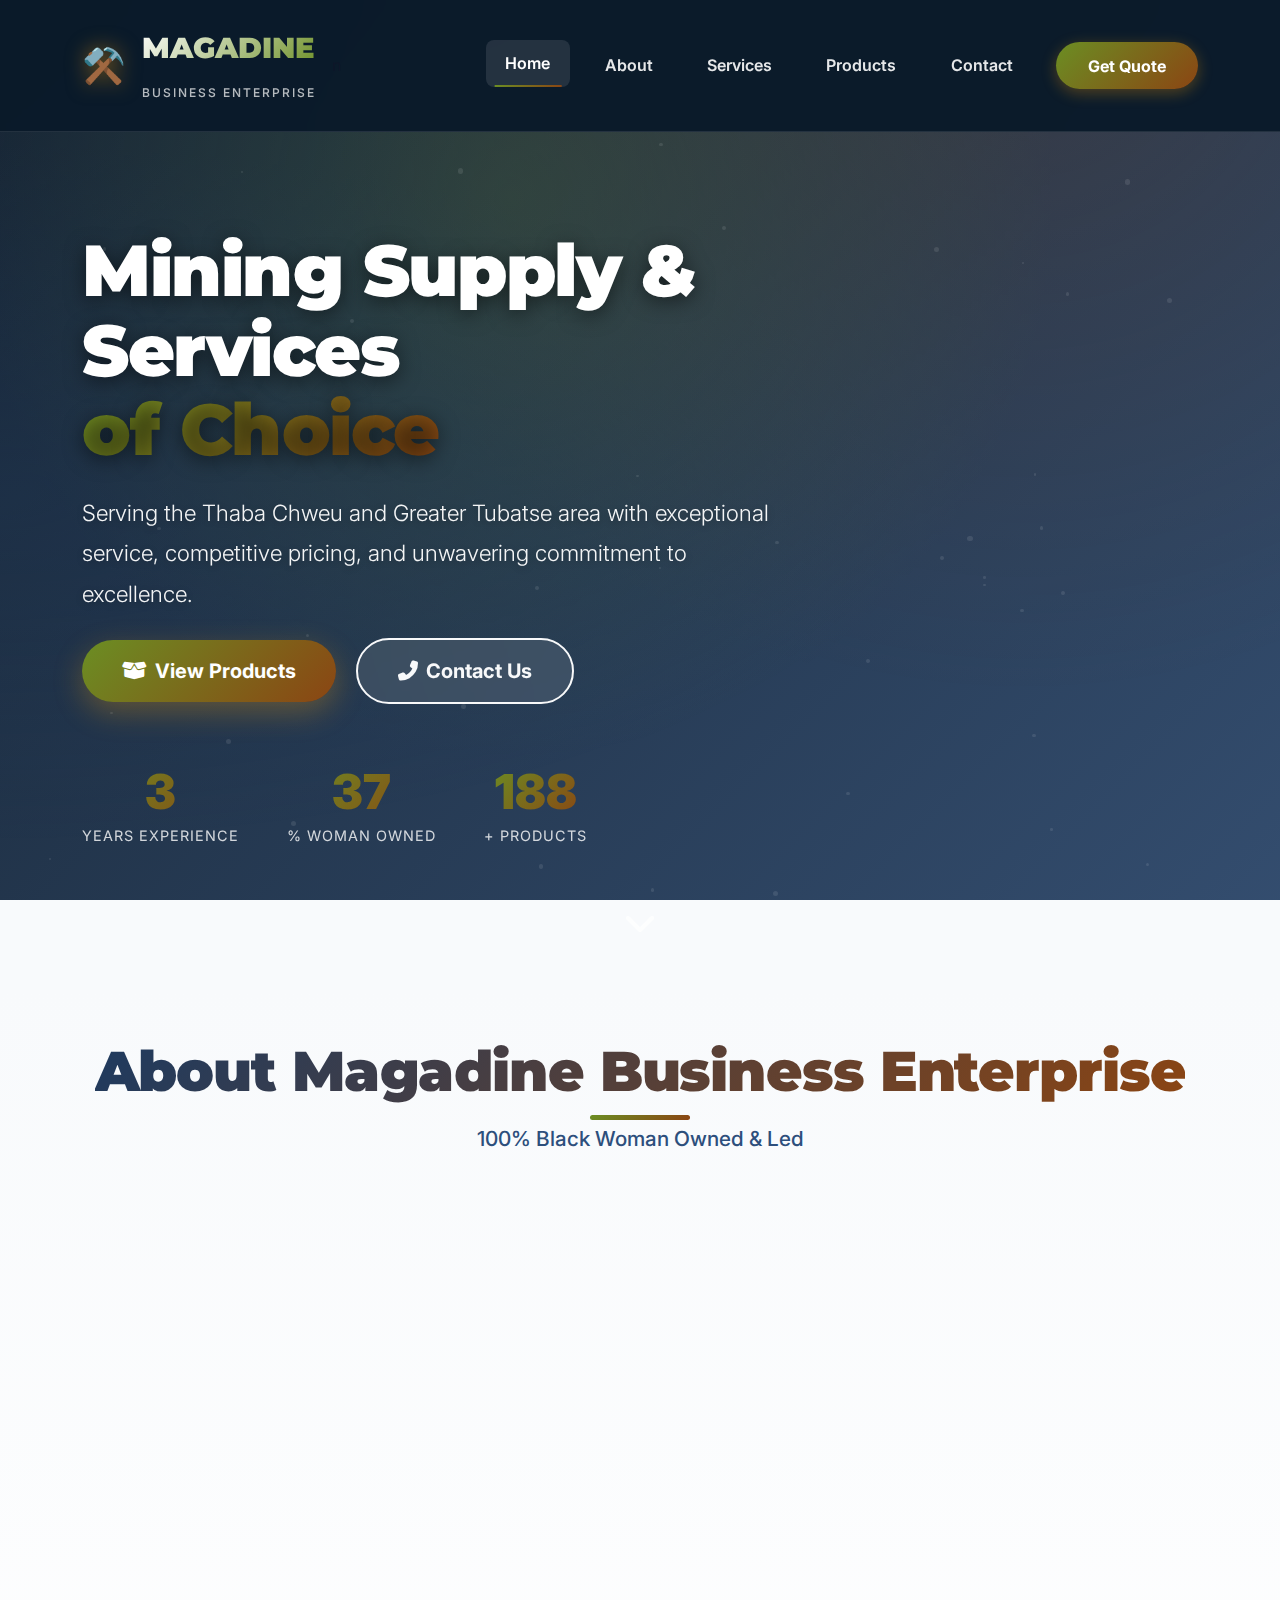
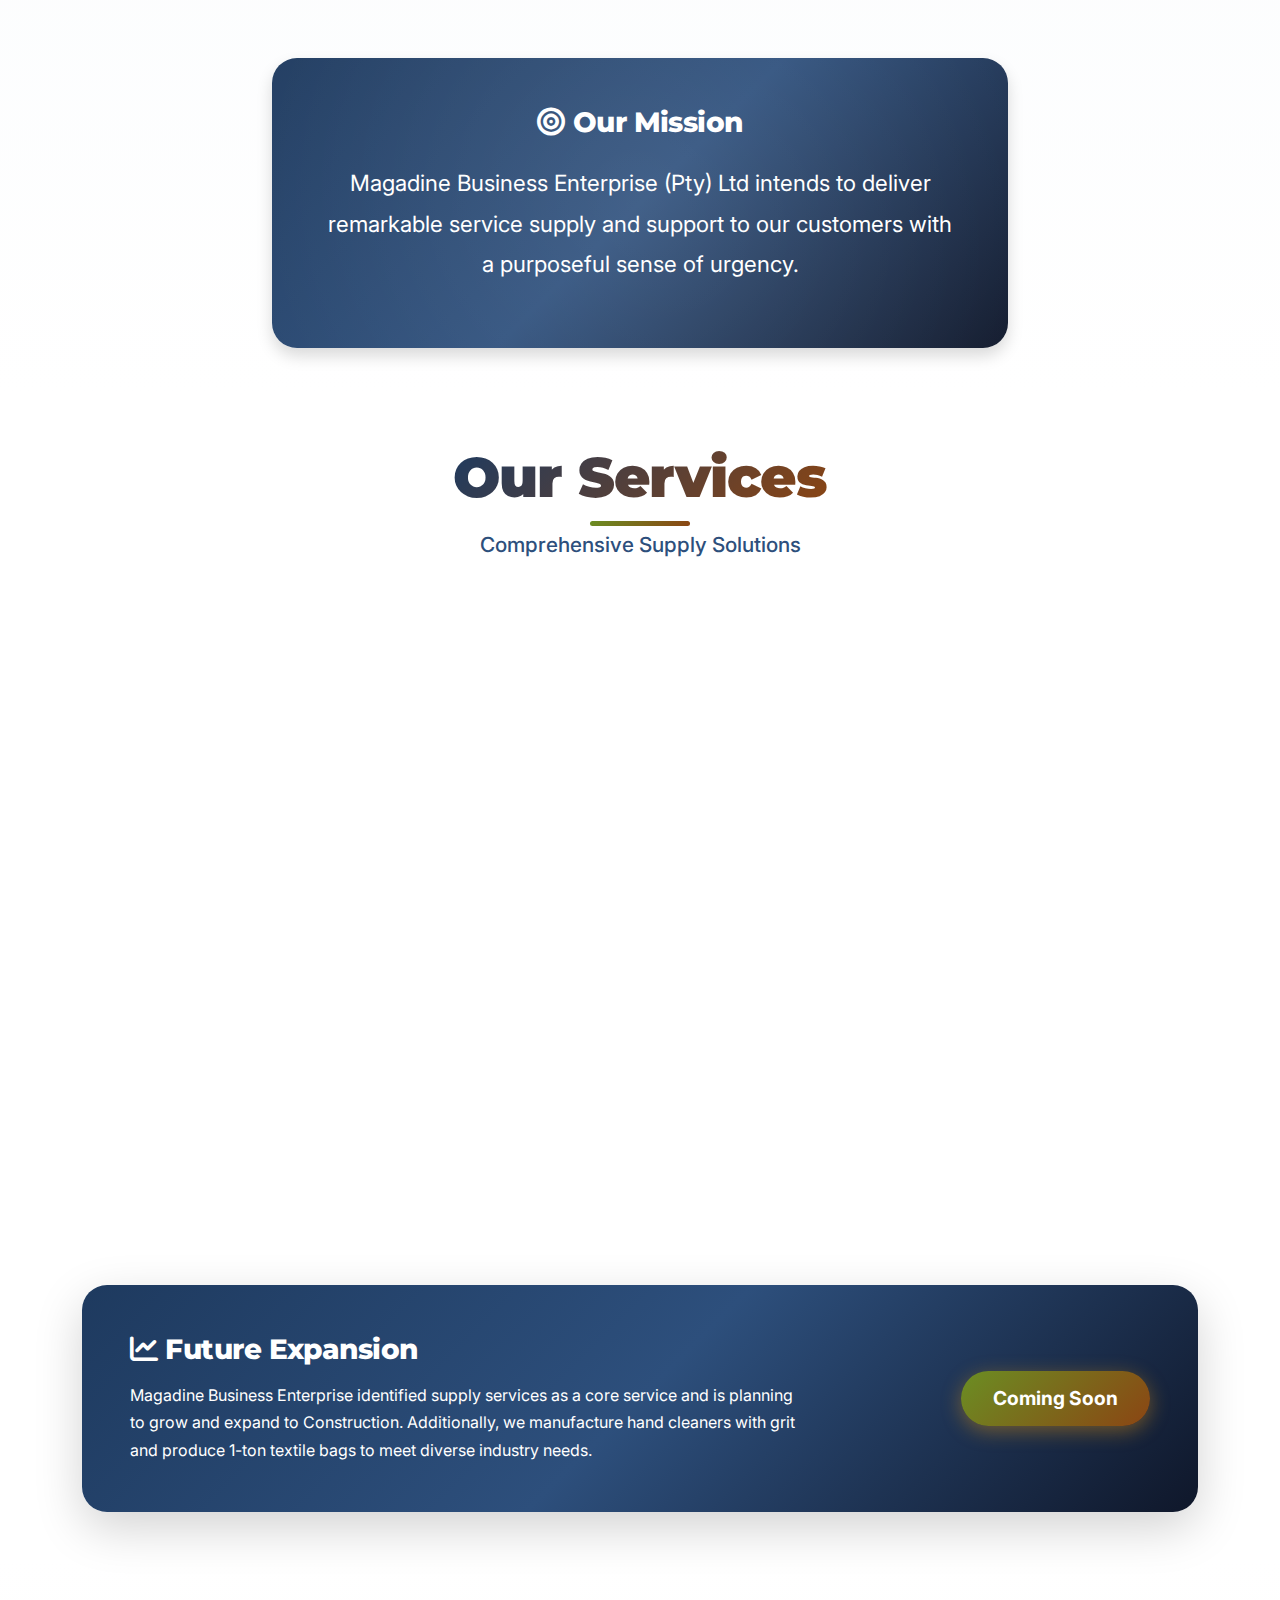
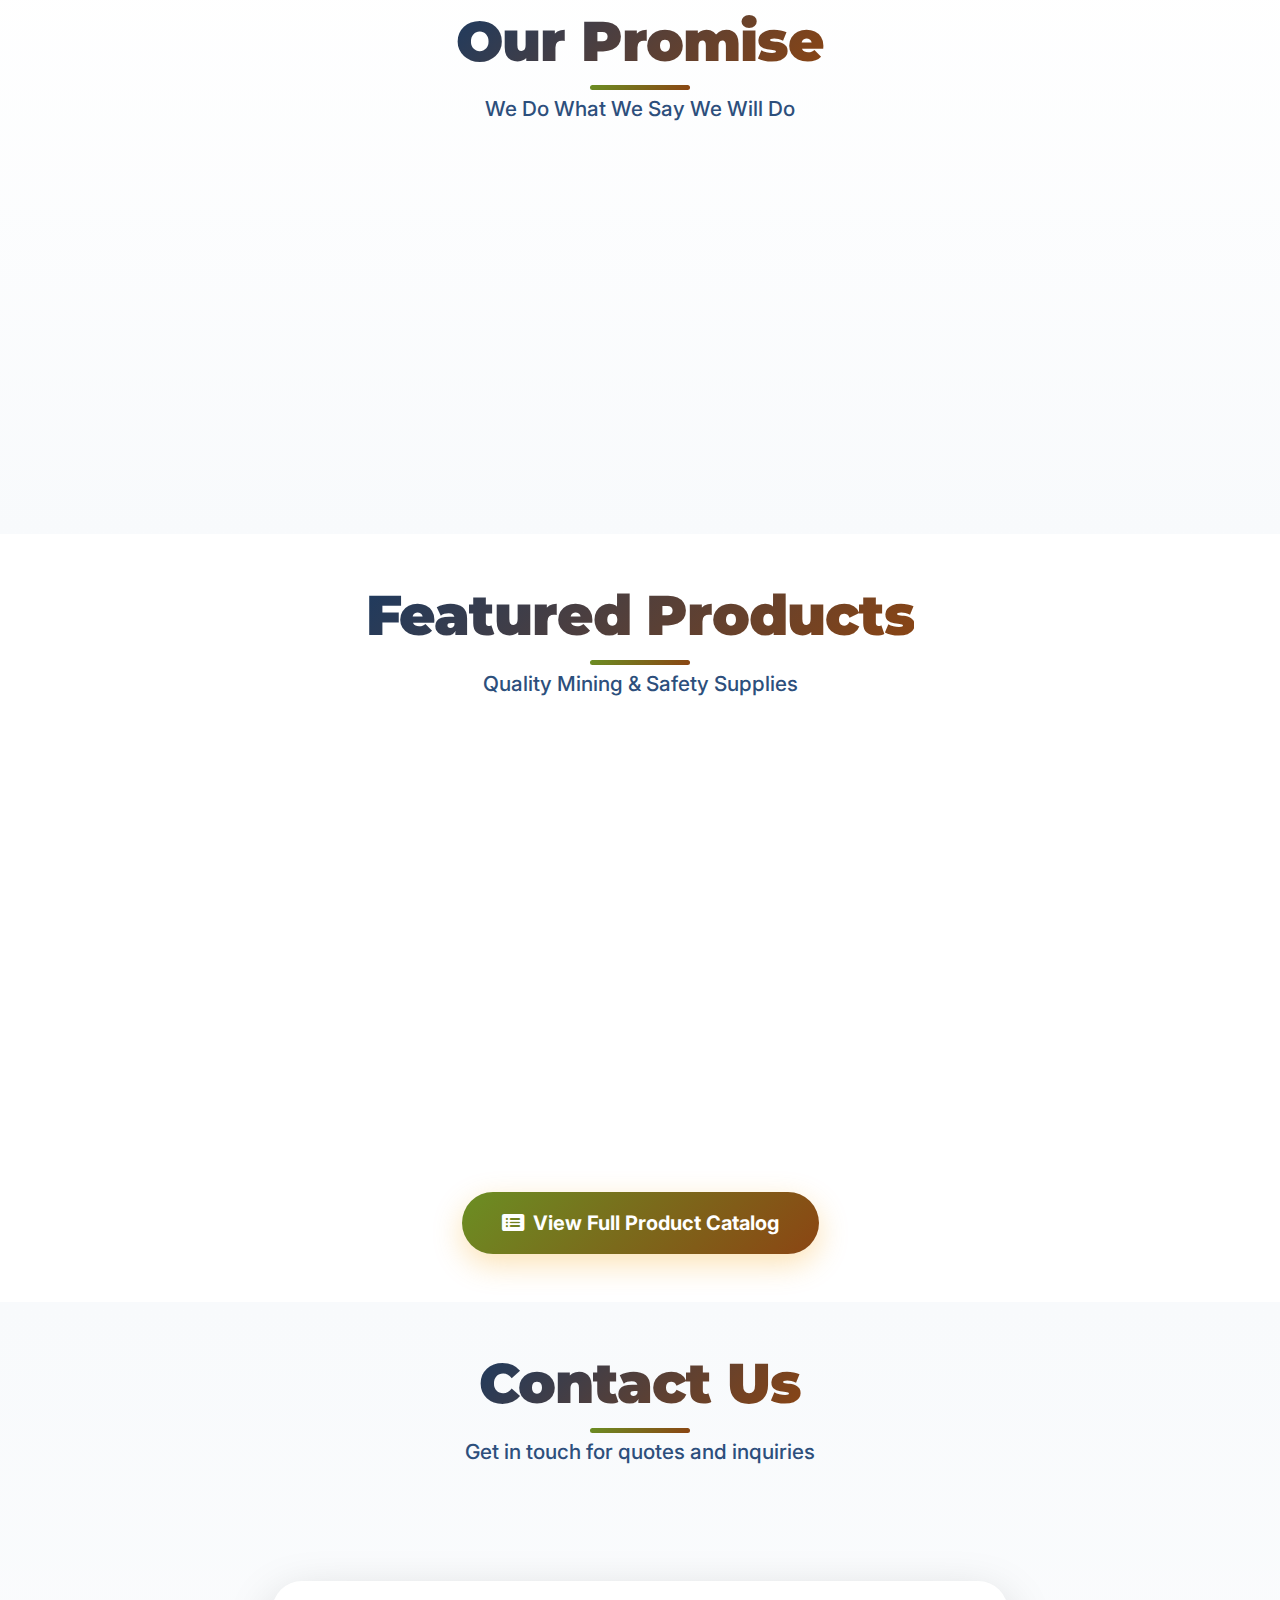
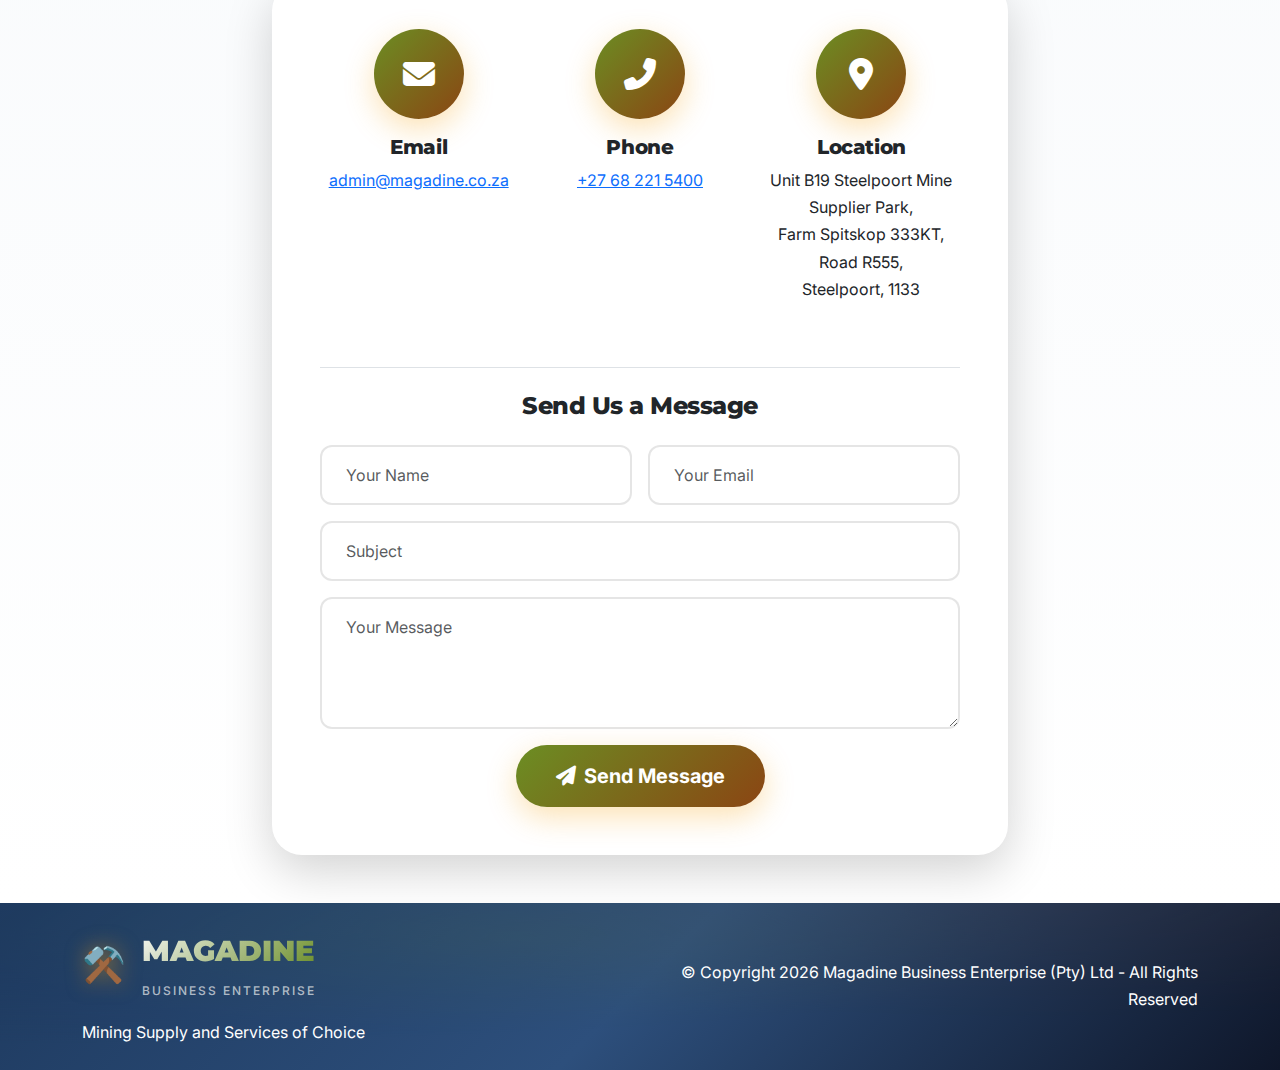
<file: index.html>
<!DOCTYPE html>
<html lang="en">
<head>
    <meta charset="UTF-8">
    <meta name="viewport" content="width=device-width, initial-scale=1.0">
    <title>Magadine Business Enterprise | Premier Mining Supply & Services</title>
    
    <link href="https://cdn.jsdelivr.net/npm/bootstrap@5.3.0-alpha1/dist/css/bootstrap.min.css" rel="stylesheet">
    <link rel="stylesheet" href="https://cdnjs.cloudflare.com/ajax/libs/font-awesome/6.4.0/css/all.min.css">
    <link href="https://fonts.googleapis.com/css2?family=Montserrat:wght@300;400;500;600;700;800;900&family=Inter:wght@300;400;500;600;700&display=swap" rel="stylesheet">
    <link rel="icon" type="image/x-icon" href="data:image/svg+xml,<svg xmlns=%22http://www.w3.org/2000/svg%22 viewBox=%220 0 100 100%22><text y=%22.9em%22 font-size=%2290%22>⚒️</text></svg>">
    
    <style>
        :root {
    --primary: #1e3a5f; /* Navy */
    --primary-light: #2d4f7c;
    --secondary: #8B4513; /* Earthy Brown */
    --accent: #6b8e23; /* Olive */
    --accent-dark: #556b1f;
    --success: #10b981;
    --danger: #ef4444;
    --light: #f8fafc; /* White/Off-white */
    --dark: #0f172a; /* Black */
    --white: #ffffff;
    --olive: #6b8e23;
    --brown: #8B4513;
    --navy: #1e3a5f;
    --black: #0f172a;
    --gradient-1: linear-gradient(135deg, #6b8e23 0%, #8B4513 100%);
    --gradient-2: linear-gradient(135deg, #8B4513 0%, #1e3a5f 100%);
    --gradient-3: linear-gradient(135deg, #1e3a5f 0%, #0f172a 100%);
    --gradient-primary: linear-gradient(135deg, #1e3a5f 0%, #2d4f7c 50%, #0f172a 100%);
    --gradient-accent: linear-gradient(135deg, #6b8e23 0%, #8B4513 100%); /* Olive to Brown */
    --gradient-mesh: radial-gradient(at 40% 20%, rgba(107, 142, 35, 0.3) 0px, transparent 50%),
                    radial-gradient(at 80% 0%, rgba(139, 69, 19, 0.3) 0px, transparent 50%),
                    radial-gradient(at 0% 50%, rgba(31, 58, 95, 0.3) 0px, transparent 50%);
}

        * {
            margin: 0;
            padding: 0;
            box-sizing: border-box;
        }

        body {
            font-family: 'Inter', sans-serif;
            color: var(--dark);
            line-height: 1.7;
            overflow-x: hidden;
            background: var(--light);
        }

        h1, h2, h3, h4, h5, h6 {
            font-family: 'Montserrat', sans-serif;
            font-weight: 800;
            letter-spacing: -0.02em;
        }

        /* ===== PARTICLES BACKGROUND ===== */
        .particles-bg {
            position: absolute;
            width: 100%;
            height: 100%;
            overflow: hidden;
            z-index: 0;
        }

        .particle {
            position: absolute;
            background: rgba(255, 255, 255, 0.1);
            border-radius: 50%;
            animation: float 20s infinite;
        }

        @keyframes float {
            0%, 100% { transform: translateY(0) translateX(0); opacity: 0; }
            10% { opacity: 1; }
            90% { opacity: 1; }
            100% { transform: translateY(-100vh) translateX(100px); opacity: 0; }
        }

        /* ===== NAVBAR ENHANCED ===== */
        .navbar {
            background: rgba(10, 25, 41, 0.95);
            backdrop-filter: blur(20px);
            padding: 1.2rem 0;
            border-bottom: 1px solid rgba(255, 255, 255, 0.1);
            transition: all 0.4s cubic-bezier(0.4, 0, 0.2, 1);
            z-index: 1030;
        }

        .navbar.scrolled {
            padding: 0.8rem 0;
            background: rgba(10, 25, 41, 0.98);
            box-shadow: 0 10px 30px rgba(0, 0, 0, 0.3);
        }

        .navbar-brand {
            display: flex;
            align-items: center;
            gap: 1rem;
            transition: transform 0.3s ease;
        }

        .navbar-brand:hover {
            transform: scale(1.05);
        }

        .brand-icon {
            font-size: 2.2rem;
            filter: drop-shadow(0 0 10px rgba(245, 158, 11, 0.5));
            animation: glow 2s ease-in-out infinite;
        }

        @keyframes glow {
            0%, 100% { filter: drop-shadow(0 0 10px rgba(245, 158, 11, 0.5)); }
            50% { filter: drop-shadow(0 0 20px rgba(245, 158, 11, 0.8)); }
        }

        .brand-text {
            font-family: 'Montserrat', sans-serif;
            font-weight: 900;
            font-size: 1.8rem;
            background: linear-gradient(135deg, #fff 0%, var(--accent) 100%);
            -webkit-background-clip: text;
            -webkit-text-fill-color: transparent;
            background-clip: text;
        }

        .brand-subtitle {
            font-size: 0.75rem;
            color: rgba(255, 255, 255, 0.7);
            font-weight: 500;
            letter-spacing: 2px;
            text-transform: uppercase;
        }

        .nav-link {
            color: rgba(255, 255, 255, 0.9) !important;
            font-weight: 600;
            margin: 0 0.5rem;
            padding: 0.6rem 1.2rem !important;
            border-radius: 8px;
            position: relative;
            transition: all 0.3s ease;
        }

        .nav-link::before {
            content: '';
            position: absolute;
            bottom: 0;
            left: 50%;
            width: 0;
            height: 2px;
            background: var(--gradient-accent);
            transition: all 0.3s ease;
            transform: translateX(-50%);
        }

        .nav-link:hover::before,
        .nav-link.active::before {
            width: 80%;
        }

        .nav-link:hover,
        .nav-link.active {
            color: white !important;
            background: rgba(255, 255, 255, 0.1);
            transform: translateY(-2px);
        }

        .btn-cta {
            background: var(--gradient-accent);
            color: white;
            font-weight: 700;
            padding: 0.7rem 2rem;
            border-radius: 50px;
            border: none;
            transition: all 0.4s cubic-bezier(0.4, 0, 0.2, 1);
            box-shadow: 0 4px 15px rgba(245, 158, 11, 0.3);
            position: relative;
            overflow: hidden;
        }

        .btn-cta::before {
            content: '';
            position: absolute;
            top: 50%;
            left: 50%;
            width: 0;
            height: 0;
            border-radius: 50%;
            background: rgba(255, 255, 255, 0.3);
            transform: translate(-50%, -50%);
            transition: width 0.6s, height 0.6s;
        }

        .btn-cta:hover::before {
            width: 300px;
            height: 300px;
        }

        .btn-cta:hover {
            transform: translateY(-3px);
            box-shadow: 0 8px 25px rgba(245, 158, 11, 0.5);
        }

        /* ===== HERO ENHANCED ===== */
        .hero-section {
            background: linear-gradient(135deg, rgba(10, 25, 41, 0.95) 0%, rgba(30, 58, 95, 0.9) 100%),
                        url('https://images.unsplash.com/photo-1542744095-fcf48d80b0fd?ixlib=rb-4.0.3&auto=format&fit=crop&w=2070&q=80');
            background-size: cover;
            background-position: center;
            background-attachment: fixed;
            min-height: 100vh;
            display: flex;
            align-items: center;
            position: relative;
            color: white;
            padding-top: 90px;
            overflow: hidden;
        }

        .hero-section::before {
            content: '';
            position: absolute;
            top: 0;
            left: 0;
            right: 0;
            bottom: 0;
            background: var(--gradient-mesh);
            opacity: 0.6;
        }

        .hero-content {
            position: relative;
            z-index: 10;
            animation: fadeInUp 1s ease;
        }

        @keyframes fadeInUp {
            from {
                opacity: 0;
                transform: translateY(30px);
            }
            to {
                opacity: 1;
                transform: translateY(0);
            }
        }

        .hero-title {
            font-size: 4.5rem;
            font-weight: 900;
            margin-bottom: 1.5rem;
            line-height: 1.1;
            text-shadow: 0 4px 20px rgba(0, 0, 0, 0.5);
        }

        .hero-title .highlight {
            background: var(--gradient-accent);
            -webkit-background-clip: text;
            -webkit-text-fill-color: transparent;
            background-clip: text;
            position: relative;
            display: inline-block;
            animation: shimmer 3s ease-in-out infinite;
        }

        @keyframes shimmer {
            0%, 100% { opacity: 1; }
            50% { opacity: 0.8; }
        }

        .hero-subtitle {
            font-size: 1.4rem;
            max-width: 700px;
            opacity: 0.95;
            margin-bottom: 2.5rem;
            line-height: 1.8;
            text-shadow: 0 2px 10px rgba(0, 0, 0, 0.3);
        }

        .hero-stats {
            display: flex;
            gap: 3rem;
            margin-top: 3rem;
            flex-wrap: wrap;
        }

        .stat-item {
            text-align: center;
        }

        .stat-number {
            font-size: 3rem;
            font-weight: 900;
            background: var(--gradient-accent);
            -webkit-background-clip: text;
            -webkit-text-fill-color: transparent;
            background-clip: text;
            line-height: 1;
            margin-bottom: 0.5rem;
        }

        .stat-label {
            font-size: 0.9rem;
            opacity: 0.8;
            text-transform: uppercase;
            letter-spacing: 1px;
        }

        .btn-primary {
            background: var(--gradient-accent);
            border: none;
            padding: 1rem 2.5rem;
            font-weight: 700;
            border-radius: 50px;
            transition: all 0.4s cubic-bezier(0.4, 0, 0.2, 1);
            box-shadow: 0 10px 30px rgba(245, 158, 11, 0.3);
            position: relative;
            overflow: hidden;
        }

        .btn-primary::after {
            content: '';
            position: absolute;
            top: 50%;
            left: 50%;
            width: 0;
            height: 0;
            border-radius: 50%;
            background: rgba(255, 255, 255, 0.4);
            transform: translate(-50%, -50%);
            transition: width 0.6s, height 0.6s;
        }

        .btn-primary:hover::after {
            width: 400px;
            height: 400px;
        }

        .btn-primary:hover {
            transform: translateY(-3px);
            box-shadow: 0 15px 40px rgba(245, 158, 11, 0.5);
        }

        .btn-outline-light {
            border-width: 2px;
            border-radius: 50px;
            padding: 1rem 2.5rem;
            font-weight: 700;
            transition: all 0.4s ease;
            backdrop-filter: blur(10px);
            background: rgba(255, 255, 255, 0.1);
        }

        .btn-outline-light:hover {
            transform: translateY(-3px);
            box-shadow: 0 10px 30px rgba(255, 255, 255, 0.3);
            background: rgba(255, 255, 255, 0.2);
        }

        .scroll-indicator {
            position: absolute;
            bottom: 40px;
            left: 50%;
            transform: translateX(-50%);
            color: white;
            font-size: 2rem;
            animation: bounce 2s infinite;
            cursor: pointer;
            z-index: 10;
            opacity: 0.8;
            transition: opacity 0.3s ease;
        }

        .scroll-indicator:hover {
            opacity: 1;
        }

        @keyframes bounce {
            0%, 20%, 50%, 80%, 100% {transform: translateY(0) translateX(-50%);}
            40% {transform: translateY(-20px) translateX(-50%);}
            60% {transform: translateY(-10px) translateX(-50%);}
        }

        /* ===== SECTIONS ENHANCED ===== */
        .section-title {
            font-size: 3.5rem;
            font-weight: 900;
            margin-bottom: 1rem;
            position: relative;
            display: inline-block;
            background: linear-gradient(135deg, var(--primary) 0%, var(--secondary) 100%);
            -webkit-background-clip: text;
            -webkit-text-fill-color: transparent;
            background-clip: text;
        }

        .section-title::after {
            content: '';
            position: absolute;
            bottom: -15px;
            left: 50%;
            transform: translateX(-50%);
            width: 100px;
            height: 5px;
            background: var(--gradient-accent);
            border-radius: 3px;
        }

        .section-subtitle {
            color: var(--primary-light);
            font-size: 1.3rem;
            margin-bottom: 4rem;
            font-weight: 500;
        }

        /* ===== ABOUT ENHANCED ===== */
        .about-section {
            background: linear-gradient(180deg, var(--light) 0%, white 100%);
            position: relative;
            overflow: hidden;
        }

        .about-card {
            transition: all 0.5s cubic-bezier(0.4, 0, 0.2, 1);
            border-radius: 20px;
            overflow: hidden;
            background: white;
            border: 1px solid rgba(0, 0, 0, 0.05);
            position: relative;
        }

        .about-card::before {
            content: '';
            position: absolute;
            top: 0;
            left: 0;
            right: 0;
            height: 5px;
            background: var(--gradient-accent);
            transform: scaleX(0);
            transition: transform 0.5s ease;
        }

        .about-card:hover::before {
            transform: scaleX(1);
        }

        .about-card:hover {
            transform: translateY(-15px);
            box-shadow: 0 20px 60px rgba(0, 0, 0, 0.15) !important;
        }

        .icon-wrapper {
            width: 90px;
            height: 90px;
            background: var(--gradient-accent);
            border-radius: 20px;
            display: flex;
            align-items: center;
            justify-content: center;
            color: white;
            font-size: 2.5rem;
            box-shadow: 0 10px 30px rgba(245, 158, 11, 0.3);
            transition: all 0.4s ease;
        }

        .about-card:hover .icon-wrapper {
            transform: scale(1.1) rotate(5deg);
        }

        .mission-card {
            background: var(--gradient-primary);
            color: white;
            border-radius: 25px;
            transition: all 0.5s ease;
            position: relative;
            overflow: hidden;
        }

        .mission-card::before {
            content: '';
            position: absolute;
            top: -50%;
            right: -50%;
            width: 200%;
            height: 200%;
            background: radial-gradient(circle, rgba(255,255,255,0.1) 0%, transparent 70%);
            animation: rotate 20s linear infinite;
        }

        @keyframes rotate {
            from { transform: rotate(0deg); }
            to { transform: rotate(360deg); }
        }

        .mission-card:hover {
            transform: translateY(-10px) scale(1.02);
            box-shadow: 0 25px 70px rgba(37, 99, 235, 0.4) !important;
        }

        .mission-text {
            font-size: 1.4rem;
            font-weight: 400;
            line-height: 1.8;
            position: relative;
            z-index: 1;
        }

        /* ===== SERVICES ENHANCED ===== */
        .services-section {
            background: white;
            position: relative;
        }

        .service-card {
            transition: all 0.5s cubic-bezier(0.4, 0, 0.2, 1);
            border-radius: 20px;
            overflow: hidden;
            box-shadow: 0 5px 20px rgba(0, 0, 0, 0.08);
            background: white;
            position: relative;
        }

        .service-card::after {
            content: '';
            position: absolute;
            top: 0;
            left: 0;
            right: 0;
            bottom: 0;
            background: var(--gradient-accent);
            opacity: 0;
            transition: opacity 0.5s ease;
            z-index: 0;
        }

        .service-card:hover::after {
            opacity: 0.05;
        }

        .service-card:hover {
            transform: translateY(-15px) scale(1.02);
            box-shadow: 0 25px 60px rgba(0, 0, 0, 0.2) !important;
        }

        .service-image {
            height: 250px;
            background-size: cover;
            background-position: center;
            position: relative;
            overflow: hidden;
        }

        .service-image::before {
            content: '';
            position: absolute;
            top: 0;
            left: 0;
            right: 0;
            bottom: 0;
            background: linear-gradient(180deg, transparent 0%, rgba(0,0,0,0.7) 100%);
            transition: all 0.5s ease;
        }

        .service-card:hover .service-image::before {
            background: linear-gradient(180deg, transparent 0%, rgba(0,0,0,0.5) 100%);
        }

        .service-card:hover .service-image {
            transform: scale(1.1);
        }

        .expansion-card {
            background: var(--gradient-primary);
            color: white;
            border-radius: 25px;
            transition: all 0.5s ease;
            position: relative;
            overflow: hidden;
        }

        .expansion-card::before {
            content: '';
            position: absolute;
            top: 0;
            left: -100%;
            width: 100%;
            height: 100%;
            background: linear-gradient(90deg, transparent, rgba(255,255,255,0.1), transparent);
            transition: left 0.8s ease;
        }

        .expansion-card:hover::before {
            left: 100%;
        }

        .expansion-card:hover {
            transform: translateY(-10px);
            box-shadow: 0 30px 70px rgba(37, 99, 235, 0.4) !important;
        }

        .badge-expansion {
            background: var(--gradient-accent);
            color: white;
            padding: 0.7rem 2rem;
            border-radius: 50px;
            font-weight: 700;
            font-size: 1.2rem;
            box-shadow: 0 5px 20px rgba(245, 158, 11, 0.4);
            display: inline-block;
            animation: pulse 2s ease-in-out infinite;
        }

        @keyframes pulse {
            0%, 100% { transform: scale(1); }
            50% { transform: scale(1.05); }
        }

        /* ===== VALUES ENHANCED ===== */
        .values-section {
            background: linear-gradient(180deg, white 0%, var(--light) 100%);
        }

        .value-card {
            transition: all 0.5s cubic-bezier(0.4, 0, 0.2, 1);
            border-radius: 20px;
            box-shadow: 0 5px 20px rgba(0, 0, 0, 0.05);
            background: white;
            position: relative;
            overflow: hidden;
        }

        .value-card::before {
            content: '';
            position: absolute;
            top: 0;
            left: 0;
            width: 5px;
            height: 0;
            background: var(--gradient-accent);
            transition: height 0.5s ease;
        }

        .value-card:hover::before {
            height: 100%;
        }

        .value-card:hover {
            transform: translateY(-15px);
            box-shadow: 0 20px 50px rgba(0, 0, 0, 0.15) !important;
        }

        .value-number {
            font-size: 4rem;
            font-weight: 900;
            background: var(--gradient-accent);
            -webkit-background-clip: text;
            -webkit-text-fill-color: transparent;
            background-clip: text;
            opacity: 0.3;
            line-height: 1;
            transition: all 0.5s ease;
        }

        .value-card:hover .value-number {
            opacity: 0.6;
            transform: scale(1.1);
        }

        /* ===== PRODUCTS ENHANCED ===== */
        .products-section {
            background: white;
        }

        .product-card {
            transition: all 0.5s cubic-bezier(0.4, 0, 0.2, 1);
            border-radius: 15px;
            overflow: hidden;
            box-shadow: 0 5px 20px rgba(0, 0, 0, 0.08);
            position: relative;
            background: white;
        }

        .product-card::before {
            content: '';
            position: absolute;
            bottom: 0;
            left: 0;
            right: 0;
            height: 0;
            background: var(--gradient-accent);
            transition: height 0.5s ease;
            z-index: 0;
        }

        .product-card:hover::before {
            height: 5px;
        }

        .product-card:hover {
            transform: translateY(-10px) scale(1.03);
            box-shadow: 0 20px 50px rgba(0, 0, 0, 0.15) !important;
        }

        .product-image {
            height: 220px;
            background-size: cover;
            background-position: center;
            transition: transform 0.5s ease;
        }

        .product-card:hover .product-image {
            transform: scale(1.15);
        }

        /* ===== CONTACT ENHANCED ===== */
        .contact-section {
            background: linear-gradient(180deg, var(--light) 0%, white 100%);
        }

        .contact-card {
            border-radius: 30px;
            overflow: hidden;
            transition: all 0.5s ease;
            background: white;
            border: 1px solid rgba(0, 0, 0, 0.05);
        }

        .contact-card:hover {
            transform: translateY(-10px);
            box-shadow: 0 30px 80px rgba(0, 0, 0, 0.15) !important;
        }

        .contact-icon {
            width: 90px;
            height: 90px;
            background: var(--gradient-accent);
            border-radius: 50%;
            display: flex;
            align-items: center;
            justify-content: center;
            color: white;
            font-size: 2rem;
            margin: 0 auto;
            box-shadow: 0 10px 30px rgba(245, 158, 11, 0.3);
            transition: all 0.4s ease;
        }

        .contact-card:hover .contact-icon {
            transform: scale(1.15) rotate(10deg);
        }

        .form-control {
            padding: 1rem 1.5rem;
            border-radius: 12px;
            border: 2px solid rgba(0, 0, 0, 0.1);
            transition: all 0.3s ease;
            background: rgba(255, 255, 255, 0.8);
        }

        .form-control:focus {
            border-color: var(--accent);
            box-shadow: 0 0 0 0.25rem rgba(245, 158, 11, 0.15);
            transform: translateY(-2px);
        }

        /* ===== FOOTER ENHANCED ===== */
        .footer {
            background: var(--gradient-primary);
            color: white;
            position: relative;
            overflow: hidden;
        }

        .footer::before {
            content: '';
            position: absolute;
            top: 0;
            left: 0;
            right: 0;
            bottom: 0;
            background: var(--gradient-mesh);
            opacity: 0.3;
        }

        /* ===== BACK TO TOP ENHANCED ===== */
        .btn-back-to-top {
            position: fixed;
            bottom: 40px;
            right: 40px;
            width: 60px;
            height: 60px;
            border-radius: 50%;
            background: var(--gradient-accent);
            color: white;
            border: none;
            display: flex;
            align-items: center;
            justify-content: center;
            font-size: 1.5rem;
            box-shadow: 0 10px 30px rgba(245, 158, 11, 0.4);
            opacity: 0;
            visibility: hidden;
            transition: all 0.4s cubic-bezier(0.4, 0, 0.2, 1);
            z-index: 1000;
        }

        .btn-back-to-top.show {
            opacity: 1;
            visibility: visible;
        }

        .btn-back-to-top:hover {
            transform: translateY(-8px) scale(1.1);
            box-shadow: 0 15px 40px rgba(245, 158, 11, 0.6);
        }

        /* ===== RESPONSIVE ===== */
        @media (max-width: 768px) {
            .hero-title { font-size: 3rem; }
            .section-title { font-size: 2.5rem; }
            .hero-stats { gap: 1.5rem; }
            .stat-number { font-size: 2rem; }
        }

        @media (max-width: 576px) {
            .hero-title { font-size: 2.2rem; }
            .section-title { font-size: 2rem; }
            .hero-subtitle { font-size: 1.1rem; }
        }
    </style>
</head>
<body>
    <nav class="navbar navbar-expand-lg navbar-dark fixed-top">
        <div class="container">
            <a class="navbar-brand" href="#">
                <span class="brand-icon">⚒️</span>
                <div>
                    <div class="brand-text">MAGADINE</div>
                    <small class="brand-subtitle">Business Enterprise</small>
                </div>
            </a>n
            <button class="navbar-toggler" type="button" data-bs-toggle="collapse" data-bs-target="#navbarNav">
                <span class="navbar-toggler-icon"></span>
            </button>
            <div class="collapse navbar-collapse" id="navbarNav">
                <ul class="navbar-nav ms-auto">
                    <li class="nav-item"><a class="nav-link active" href="#home">Home</a></li>
                    <li class="nav-item"><a class="nav-link" href="about.html">About</a></li>
                    <li class="nav-item"><a class="nav-link" href="services.html">Services</a></li>
                    <li class="nav-item"><a class="nav-link" href="products.html">Products</a></li>
                    <li class="nav-item"><a class="nav-link" href="contact.html">Contact</a></li>
                </ul>
                <a href="contact.html" class="btn btn-cta ms-lg-3 mt-3 mt-lg-0">Get Quote</a>
            </div>
        </div>
    </nav>

    <section id="home" class="hero-section">
        <div class="particles-bg" id="particles"></div>
        <div class="container">
            <div class="row align-items-center min-vh-100">
                <div class="col-lg-8 col-md-10">
                    <div class="hero-content">
                        <h1 class="hero-title">
                            <span class="d-block">Mining Supply & Services</span>
                            <span class="highlight">of Choice</span>
                        </h1>
                        <p class="hero-subtitle lead mb-4">
                            Serving the Thaba Chweu and Greater Tubatse area with exceptional service, competitive pricing, and unwavering commitment to excellence.
                        </p>
                        <div class="hero-buttons">
                            <a href="#products" class="btn btn-primary btn-lg me-3 mb-3">
                                <i class="fas fa-box-open me-2"></i>View Products
                            </a>
                            <a href="#contact" class="btn btn-outline-light btn-lg mb-3">
                                <i class="fas fa-phone-alt me-2"></i>Contact Us
                            </a>
                        </div>
                        <div class="hero-stats">
                            <div class="stat-item">
                                <div class="stat-number" data-target="8">0</div>
                                <div class="stat-label">Years Experience</div>
                            </div>
                            <div class="stat-item">
                                <div class="stat-number" data-target="100">0</div>
                                <div class="stat-label">% Woman Owned</div>
                            </div>
                            <div class="stat-item">
                                <div class="stat-number" data-target="500">0</div>
                                <div class="stat-label">+ Products</div>
                            </div>
                        </div>
                    </div>
                </div>
            </div>
        </div>
        <a href="#about" class="scroll-indicator">
            <i class="fas fa-chevron-down"></i>
        </a>
    </section>

    <section id="about" class="about-section py-5">
        <div class="container">
            <div class="row mb-5">
                <div class="col-12 text-center">
                    <h2 class="section-title">About Magadine Business Enterprise</h2>
                    <p class="section-subtitle">100% Black Woman Owned & Led</p>
                </div>
            </div>
            
            <div class="row g-4">
                <div class="col-lg-6">
                    <div class="about-card card h-100 border-0 shadow-lg">
                        <div class="card-body p-4 p-lg-5">
                            <div class="icon-wrapper mb-4">
                                <i class="fas fa-female"></i>
                            </div>
                            <h3 class="card-title mb-3">100% Black Woman Owned</h3>
                            <p class="card-text">
                                Magadine Business Enterprise (Pty) Ltd was founded in 2016 in the Thaba Chweu Municipality area and is 100% black woman owned.
                            </p>
                        </div>
                    </div>
                </div>
                
                <div class="col-lg-6">
                    <div class="about-card card h-100 border-0 shadow-lg">
                        <div class="card-body p-4 p-lg-5">
                            <div class="icon-wrapper mb-4">
                                <i class="fas fa-users"></i>
                            </div>
                            <h3 class="card-title mb-3">All Woman Leadership</h3>
                            <p class="card-text">
                                Miss Marumo Mkhonto is a sole director with 51% of shares and the other 49% is held by a disabled black woman Ms. Mahlatse Lekwadu.
                            </p>
                        </div>
                    </div>
                </div>
            </div>
            
            <div class="row mt-5">
                <div class="col-lg-8 mx-auto">
                    <div class="mission-card card border-0 shadow">
                        <div class="card-body p-4 p-lg-5">
                            <h3 class="card-title text-center mb-4">
                                <i class="fas fa-bullseye me-2"></i>Our Mission
                            </h3>
                            <p class="mission-text lead text-center">
                                Magadine Business Enterprise (Pty) Ltd intends to deliver remarkable service supply and support to our customers with a purposeful sense of urgency.
                            </p>
                        </div>
                    </div>
                </div>
            </div>
        </div>
    </section>

    <section id="services" class="services-section py-5">
        <div class="container">
            <div class="row mb-5">
                <div class="col-12 text-center">
                    <h2 class="section-title">Our Services</h2>
                    <p class="section-subtitle">Comprehensive Supply Solutions</p>
                </div>
            </div>
            
            <div class="row g-4">
                <div class="col-lg-4 col-md-6">
                    <div class="service-card card h-100 border-0">
   <img src="assets/miningsup.png" class="service-image mining-img" alt="Mining supplies equipment">                        <div class="card-body p-4">
                            <h3 class="card-title">
                                <i class="fas fa-hard-hat me-2"></i>Mining Supplies
                            </h3>
                            <p class="card-text">
                                Comprehensive range of mining equipment, tools, and consumables for the mining industry.
                            </p>
                            <ul class="service-list">
                                <li>Cable ties (all sizes)</li>
                                <li>Safety harnesses</li>
                                <li>Helmets & safety boots</li>
                                <li>Dromex Gloves range</li>
                            </ul>
                        </div>
                    </div>
                </div>
                
                <div class="col-lg-4 col-md-6">
                    <div class="service-card card h-100 border-0">
   <img src="assets/PPEsafety.png" class="service-image mining-img" alt="PPE & Safety">                        <div class="card-body p-4">
                            <h3 class="card-title">
                                <i class="fas fa-shield-alt me-2"></i>PPE & Safety
                            </h3>
                            <p class="card-text">
                                Personal Protective Equipment to ensure worker safety in hazardous environments.
                            </p>
                            <ul class="service-list">
                                <li>Respiratory masks</li>
                                <li>Safety harnesses</li>
                                <li>Fire risk equipment</li>
                                <li>Chemical-resistant gloves</li>
                            </ul>
                        </div>
                    </div>
                </div>
                
                <div class="col-lg-4 col-md-6">
                    <div class="service-card card h-100 border-0">
   <img src="assets/stationery&office.png" class="service-image mining-img" alt="Stationery & Office">                        <div class="card-body p-4">
                            <h3 class="card-title">
                                <i class="fas fa-pen-fancy me-2"></i>Stationery & Office
                            </h3>
                            <p class="card-text">
                                Complete office supply solutions including stationery and general consumables.
                            </p>
                            <ul class="service-list">
                                <li>Highlighters & Pens</li>
                                <li>Typek paper</li>
                                <li>Clipboards</li>
                                <li>Hole punches</li>
                            </ul>
                        </div>
                    </div>
                </div>
            </div>
            
            <div class="row mt-5">
                <div class="col-12">
                    <div class="expansion-card card border-0 shadow-lg">
                        <div class="card-body p-4 p-lg-5">
                            <div class="row align-items-center">
                                <div class="col-lg-8">
                                    <h3 class="card-title mb-3">
                                        <i class="fas fa-chart-line me-2"></i>Future Expansion
                                    </h3>
                                    <p class="card-text">
                                        Magadine Business Enterprise identified supply services as a core service and is planning to grow and expand to Construction. Additionally, we manufacture hand cleaners with grit and produce 1-ton textile bags to meet diverse industry needs.
                                    </p>
                                </div>
                                <div class="col-lg-4 text-lg-end mt-3 mt-lg-0">
                                    <span class="badge-expansion">Coming Soon</span>
                                </div>
                            </div>
                        </div>
                    </div>
                </div>
            </div>
        </div>
    </section>

    <section class="values-section py-5">
        <div class="container">
            <div class="row mb-5">
                <div class="col-12 text-center">
                    <h2 class="section-title">Our Promise</h2>
                    <p class="section-subtitle">We Do What We Say We Will Do</p>
                </div>
            </div>
            
            <div class="row g-4">
                <div class="col-md-6 col-lg-3">
                    <div class="value-card card text-center border-0 h-100">
                        <div class="card-body p-4">
                            <div class="value-number">01</div>
                            <h4 class="card-title mt-3">Integrity & Honesty</h4>
                            <p class="card-text">Transparent dealings and ethical business practices</p>
                        </div>
                    </div>
                </div>
                
                <div class="col-md-6 col-lg-3">
                    <div class="value-card card text-center border-0 h-100">
                        <div class="card-body p-4">
                            <div class="value-number">02</div>
                            <h4 class="card-title mt-3">Accountable & Responsible</h4>
                            <p class="card-text">Taking ownership of our commitments</p>
                        </div>
                    </div>
                </div>
                
                <div class="col-md-6 col-lg-3">
                    <div class="value-card card text-center border-0 h-100">
                        <div class="card-body p-4">
                            <div class="value-number">03</div>
                            <h4 class="card-title mt-3">Motivated & Professional</h4>
                            <p class="card-text">Dedicated team delivering quality service</p>
                        </div>
                    </div>
                </div>
                
                <div class="col-md-6 col-lg-3">
                    <div class="value-card card text-center border-0 h-100">
                        <div class="card-body p-4">
                            <div class="value-number">04</div>
                            <h4 class="card-title mt-3">Safety & Quality</h4>
                            <p class="card-text">Prioritizing safety and high-quality products</p>
                        </div>
                    </div>
                </div>
            </div>
        </div>
    </section>

    <section id="products" class="products-section py-5">
        <div class="container">
            <div class="row mb-5">
                <div class="col-12 text-center">
                    <h2 class="section-title">Featured Products</h2>
                    <p class="section-subtitle">Quality Mining & Safety Supplies</p>
                </div>
            </div>
            
            <div class="row g-4">
                <div class="col-lg-3 col-md-6">
                    <div class="product-card card border-0 h-100">
            <img src="assets/safetyHarness.png" class="product-image img-fluid" alt="Safety harness product image">
                        <div class="card-body p-3">
                            <h5 class="card-title">Safety Harness</h5>
                            <p class="card-text small">High-quality fall protection equipment</p>
                        </div>
                    </div>
                </div>

                
                
                <div class="col-lg-3 col-md-6">
                    <div class="product-card card border-0 h-100">
                        <img src="assets/firesafetygear.png" class="product-image fire-equipment">
                        <div class="card-body p-3">
                            <h5 class="card-title">Fire Risk Equipment</h5>
                            <p class="card-text small">Essential fire safety gear</p>
                        </div>
                    </div>
                </div>
                
                <div class="col-lg-3 col-md-6">
                    <div class="product-card card border-0 h-100">
                        <img src="assets/cleaningkit.png" class="product-image cleaning-kit">
                        <div class="card-body p-3">
                            <h5 class="card-title">Cleaning Kit Supply</h5>
                            <p class="card-text small">Industrial cleaning solutions</p>
                        </div>
                    </div>
                </div>
                
                <div class="col-lg-3 col-md-6">
                    <div class="product-card card border-0 h-100">
                        <img src="assets/constructionTape.png" class="product-image construction-tape">
                        <div class="card-body p-3">
                            <h5 class="card-title">Construction Tape</h5>
                            <p class="card-text small">High-visibility safety tape</p>
                        </div>
                    </div>
                </div>
            </div>
            
            <div class="row mt-5">
                <div class="col-12 text-center">
                    <a href="contact.html" class="btn btn-primary btn-lg">
                        <i class="fas fa-list-alt me-2"></i>View Full Product Catalog
                    </a>
                </div>
            </div>
        </div>
    </section>

    <section id="contact" class="contact-section py-5">
        <div class="container">
            <div class="row mb-5">
                <div class="col-12 text-center">
                    <h2 class="section-title">Contact Us</h2>
                    <p class="section-subtitle">Get in touch for quotes and inquiries</p>
                </div>
            </div>
            
            <div class="row">
                <div class="col-lg-8 mx-auto">
                    <div class="contact-card card border-0 shadow-lg">
                        <div class="card-body p-4 p-lg-5">
                            <div class="row">
                                <div class="col-md-4 text-center mb-4 mb-md-0">
                                    <div class="contact-icon mb-3">
                                        <i class="fas fa-envelope"></i>
                                    </div>
                                    <h5>Email</h5>
                                    <a href="mailto:admin@magadine.co.za" class="contact-link">admin@magadine.co.za</a>
                                </div>
                                
                                <div class="col-md-4 text-center mb-4 mb-md-0">
                                    <div class="contact-icon mb-3">
                                        <i class="fas fa-phone-alt"></i>
                                    </div>
                                    <h5>Phone</h5>
                                    <a href="tel:+27682215400" class="contact-link">+27 68 221 5400</a>
                                </div>
                                
                                <div class="col-md-4 text-center">
                                    <div class="contact-icon mb-3">
                                        <i class="fas fa-map-marker-alt"></i>
                                    </div>
                                    <h5>Location</h5>
                                    <p class="contact-text">
                                        Unit B19 Steelpoort Mine Supplier Park,<br>
                                        Farm Spitskop 333KT, Road R555,<br>
                                        Steelpoort, 1133
                                    </p>
                                </div>
                            </div>
                            
                            <div class="mt-5 pt-4 border-top">
                                <h4 class="text-center mb-4">Send Us a Message</h4>
                                <form id="contactForm">
                                    <div class="row g-3">
                                        <div class="col-md-6">
                                            <input type="text" class="form-control" placeholder="Your Name" required>
                                        </div>
                                        <div class="col-md-6">
                                            <input type="email" class="form-control" placeholder="Your Email" required>
                                        </div>
                                        <div class="col-12">
                                            <input type="text" class="form-control" placeholder="Subject" required>
                                        </div>
                                        <div class="col-12">
                                            <textarea class="form-control" rows="4" placeholder="Your Message" required></textarea>
                                        </div>
                                        <div class="col-12 text-center">
                                            <button type="submit" class="btn btn-primary btn-lg">
                                                <i class="fas fa-paper-plane me-2"></i>Send Message
                                            </button>
                                        </div>
                                    </div>
                                </form>
                            </div>
                        </div>
                    </div>
                </div>
            </div>
        </div>
    </section>

    <footer class="footer py-4">
        <div class="container">
            <div class="row align-items-center">
                <div class="col-md-6 text-center text-md-start mb-3 mb-md-0">
                    <div class="d-flex align-items-center justify-content-center justify-content-md-start gap-3">
                        <span class="brand-icon">⚒️</span>
                        <div>
                            <div class="brand-text">MAGADINE</div>
                            <small class="brand-subtitle">Business Enterprise</small>
                        </div>
                    </div>
                    <p class="mb-0 mt-3" style="position: relative; z-index: 1;">Mining Supply and Services of Choice</p>
                </div>
                <div class="col-md-6 text-center text-md-end">
                    <p class="mb-0" style="position: relative; z-index: 1;">
                        © Copyright <span id="currentYear"></span> Magadine Business Enterprise (Pty) Ltd - All Rights Reserved
                    </p>
                </div>
            </div>
        </div>
    </footer>

    <button id="backToTop" class="btn btn-back-to-top">
        <i class="fas fa-chevron-up"></i>
    </button>

    <script src="https://cdn.jsdelivr.net/npm/bootstrap@5.3.0-alpha1/dist/js/bootstrap.bundle.min.js"></script>
    
    <script>
        document.addEventListener('DOMContentLoaded', function() {
            document.getElementById('currentYear').textContent = new Date().getFullYear();
            
            // Particle system
            function createParticles() {
                const container = document.getElementById('particles');
                const particleCount = 50;
                
                for (let i = 0; i < particleCount; i++) {
                    const particle = document.createElement('div');
                    particle.className = 'particle';
                    particle.style.left = Math.random() * 100 + '%';
                    particle.style.top = Math.random() * 100 + '%';
                    particle.style.width = (Math.random() * 4 + 2) + 'px';
                    particle.style.height = particle.style.width;
                    particle.style.animationDelay = Math.random() * 20 + 's';
                    particle.style.animationDuration = (Math.random() * 10 + 15) + 's';
                    container.appendChild(particle);
                }
            }
            createParticles();
            
            // Animated counters
            function animateCounter(element) {
                const target = parseInt(element.getAttribute('data-target'));
                const duration = 2000;
                const increment = target / (duration / 16);
                let current = 0;
                
                const timer = setInterval(() => {
                    current += increment;
                    if (current >= target) {
                        element.textContent = target;
                        clearInterval(timer);
                    } else {
                        element.textContent = Math.floor(current);
                    }
                }, 16);
            }
            
            const counters = document.querySelectorAll('.stat-number[data-target]');
            const observerCounter = new IntersectionObserver((entries) => {
                entries.forEach(entry => {
                    if (entry.isIntersecting && entry.target.textContent === '0') {
                        animateCounter(entry.target);
                    }
                });
            }, { threshold: 0.5 });
            
            counters.forEach(counter => observerCounter.observe(counter));
            
            // Navbar scroll
            window.addEventListener('scroll', function() {
                const navbar = document.querySelector('.navbar');
                const backToTop = document.getElementById('backToTop');
                
                if (window.scrollY > 50) {
                    navbar.classList.add('scrolled');
                } else {
                    navbar.classList.remove('scrolled');
                }
                
                if (window.scrollY > 300) {
                    backToTop.classList.add('show');
                } else {
                    backToTop.classList.remove('show');
                }
            });
            
            // Smooth scrolling
            document.querySelectorAll('a[href^="#"]').forEach(anchor => {
                anchor.addEventListener('click', function(e) {
                    e.preventDefault();
                    const targetId = this.getAttribute('href');
                    if (targetId === '#') return;
                    
                    const target = document.querySelector(targetId);
                    if (target) {
                        window.scrollTo({
                            top: target.offsetTop - 80,
                            behavior: 'smooth'
                        });
                        
                        const navbarToggler = document.querySelector('.navbar-toggler');
                        if (navbarToggler && !navbarToggler.classList.contains('collapsed')) {
                            navbarToggler.click();
                        }
                    }
                });
            });
            
            // Back to top
            document.getElementById('backToTop').addEventListener('click', function() {
                window.scrollTo({ top: 0, behavior: 'smooth' });
            });
            
            // Form submission
            document.getElementById('contactForm').addEventListener('submit', function(e) {
                e.preventDefault();
                alert('Thank you for your message! We will get back to you shortly.');
                this.reset();
            });
            
            // Intersection Observer for animations
            const observer = new IntersectionObserver((entries) => {
                entries.forEach(entry => {
                    if (entry.isIntersecting) {
                        entry.target.style.opacity = '1';
                        entry.target.style.transform = 'translateY(0)';
                    }
                });
            }, { threshold: 0.1, rootMargin: '0px 0px -50px 0px' });
            
            document.querySelectorAll('.service-card, .value-card, .product-card, .about-card').forEach(card => {
                card.style.opacity = '0';
                card.style.transform = 'translateY(30px)';
                card.style.transition = 'all 0.6s ease';
                observer.observe(card);
            });
            
            // Active nav link
            function updateActiveNavLink() {
                const sections = document.querySelectorAll('section[id]');
                const scrollPos = window.scrollY + 100;
                
                sections.forEach(section => {
                    const top = section.offsetTop - 100;
                    const bottom = top + section.offsetHeight;
                    const id = section.getAttribute('id');
                    
                    if (scrollPos >= top && scrollPos < bottom) {
                        document.querySelectorAll('.nav-link').forEach(link => {
                            link.classList.remove('active');
                            if (link.getAttribute('href') === '#' + id) {
                                link.classList.add('active');
                            }
                        });
                    }
                });
            }
            
            window.addEventListener('scroll', updateActiveNavLink);
        });
    </script>
</body>
</html>
</file>
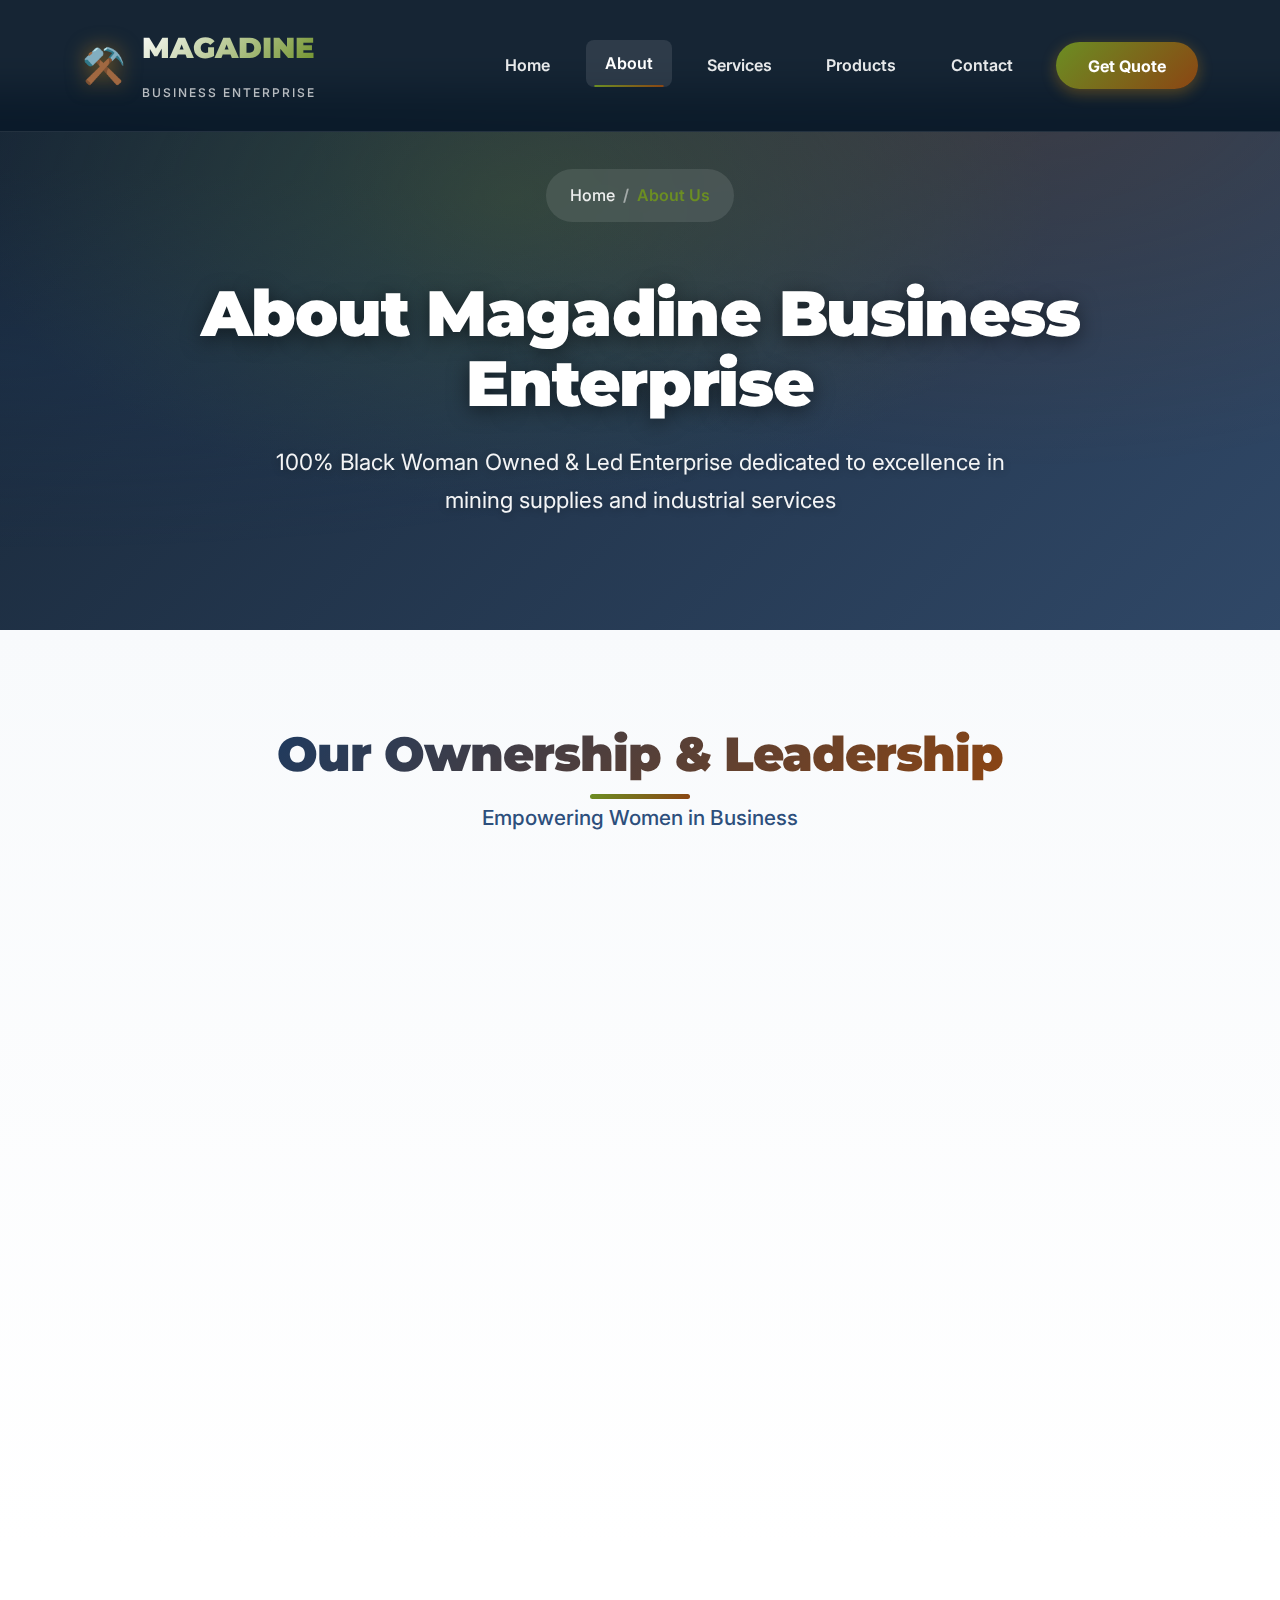
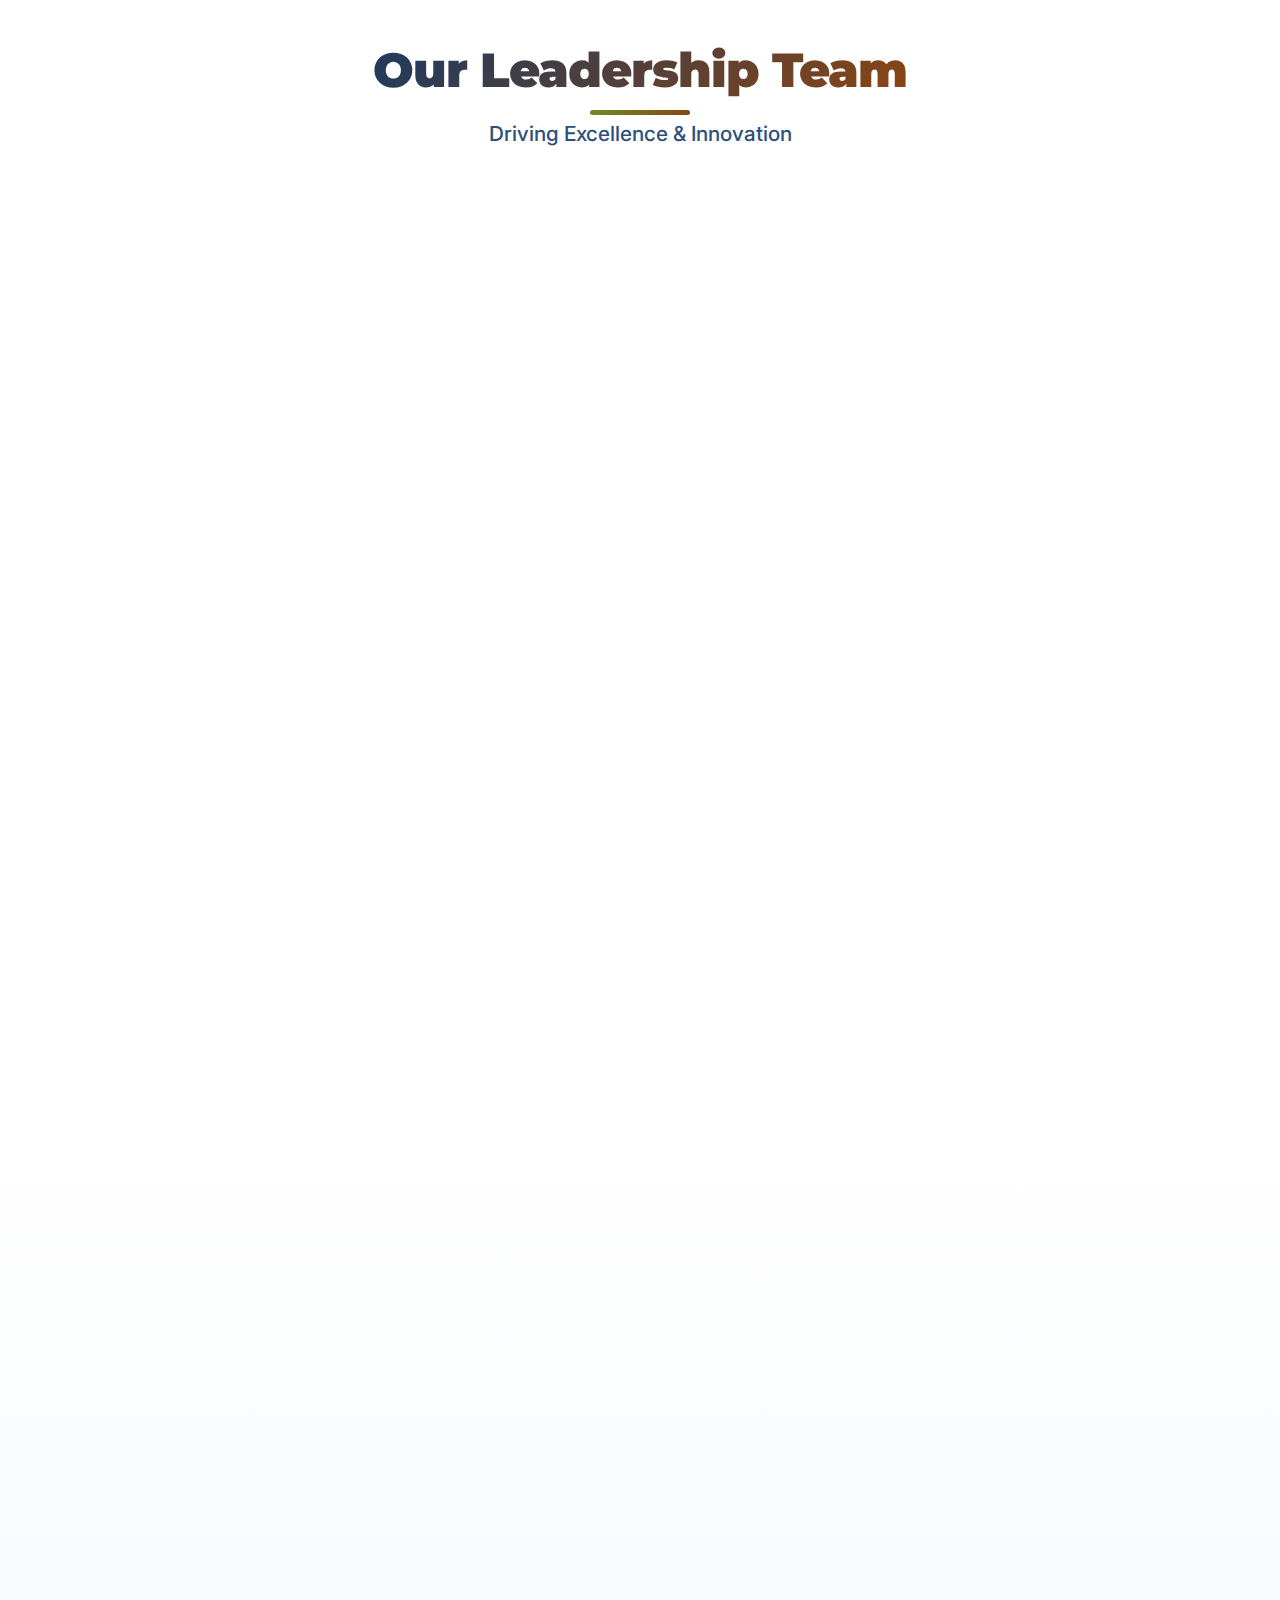
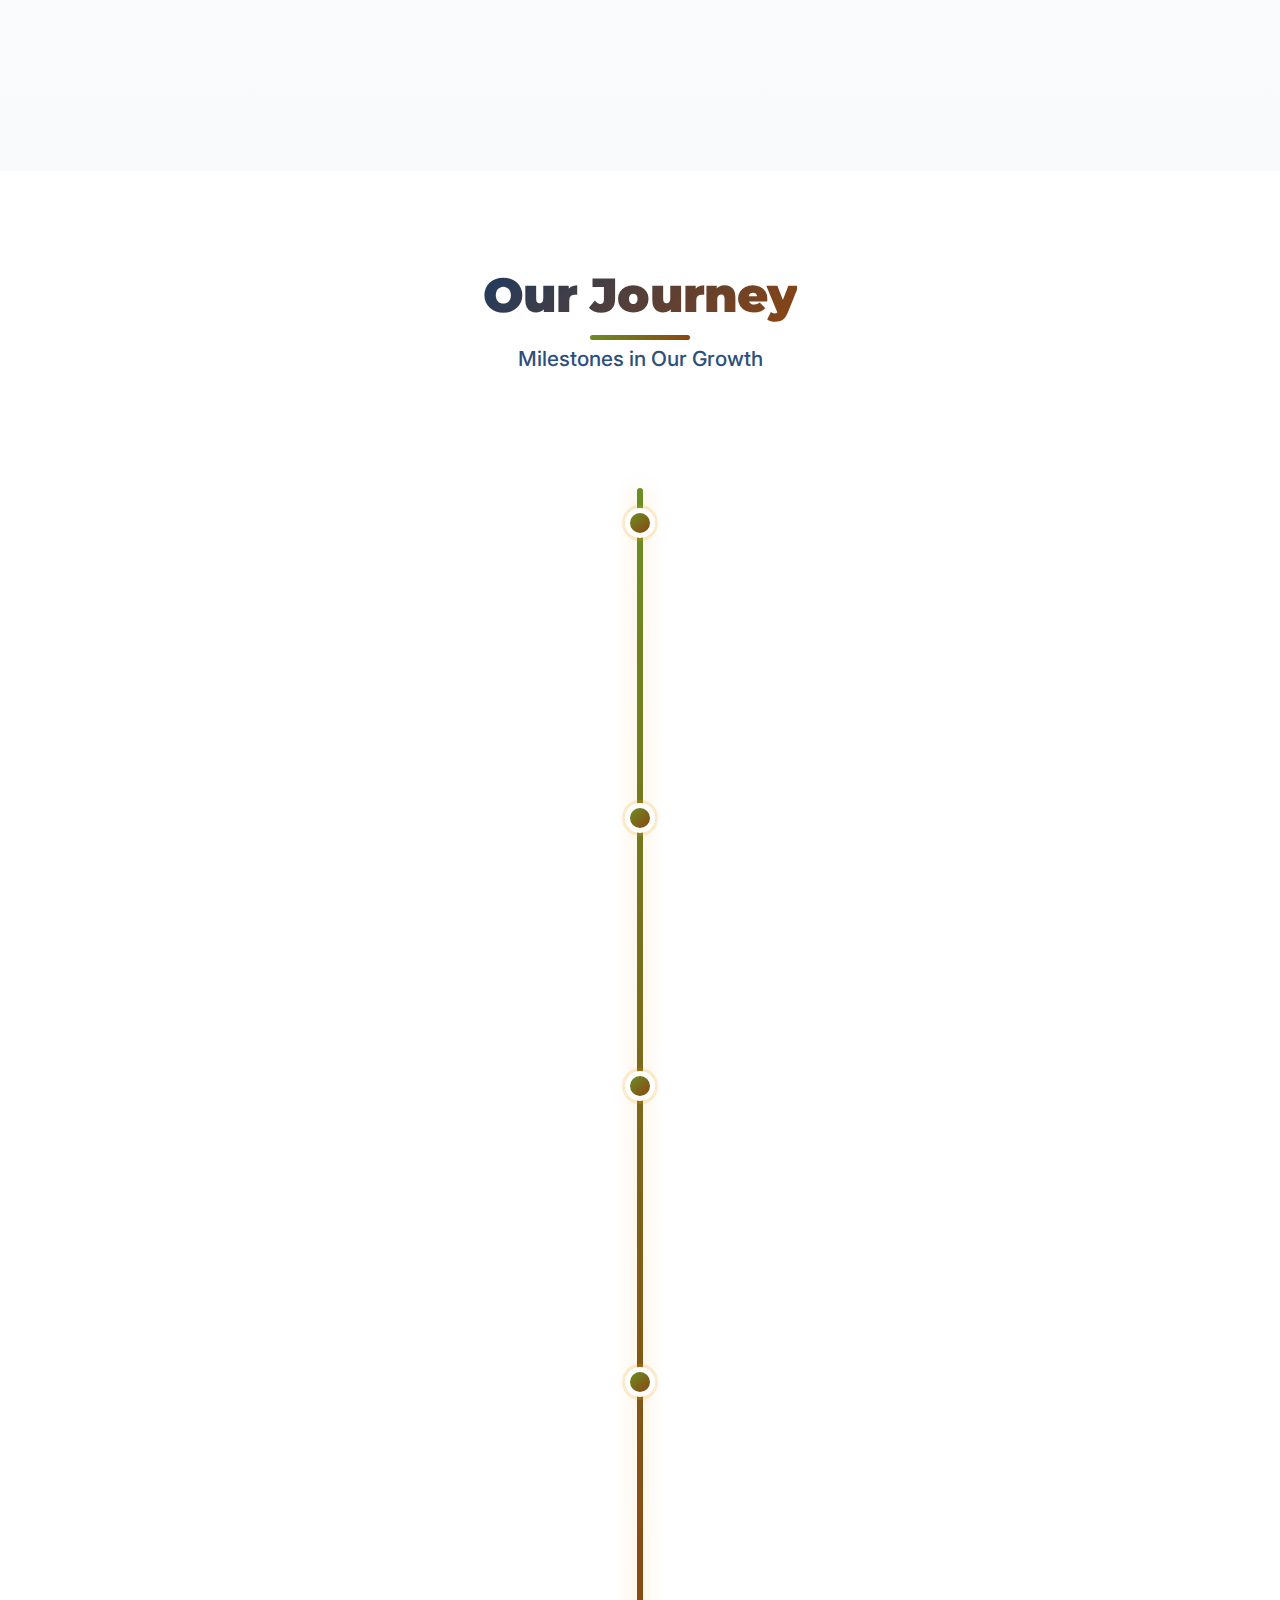
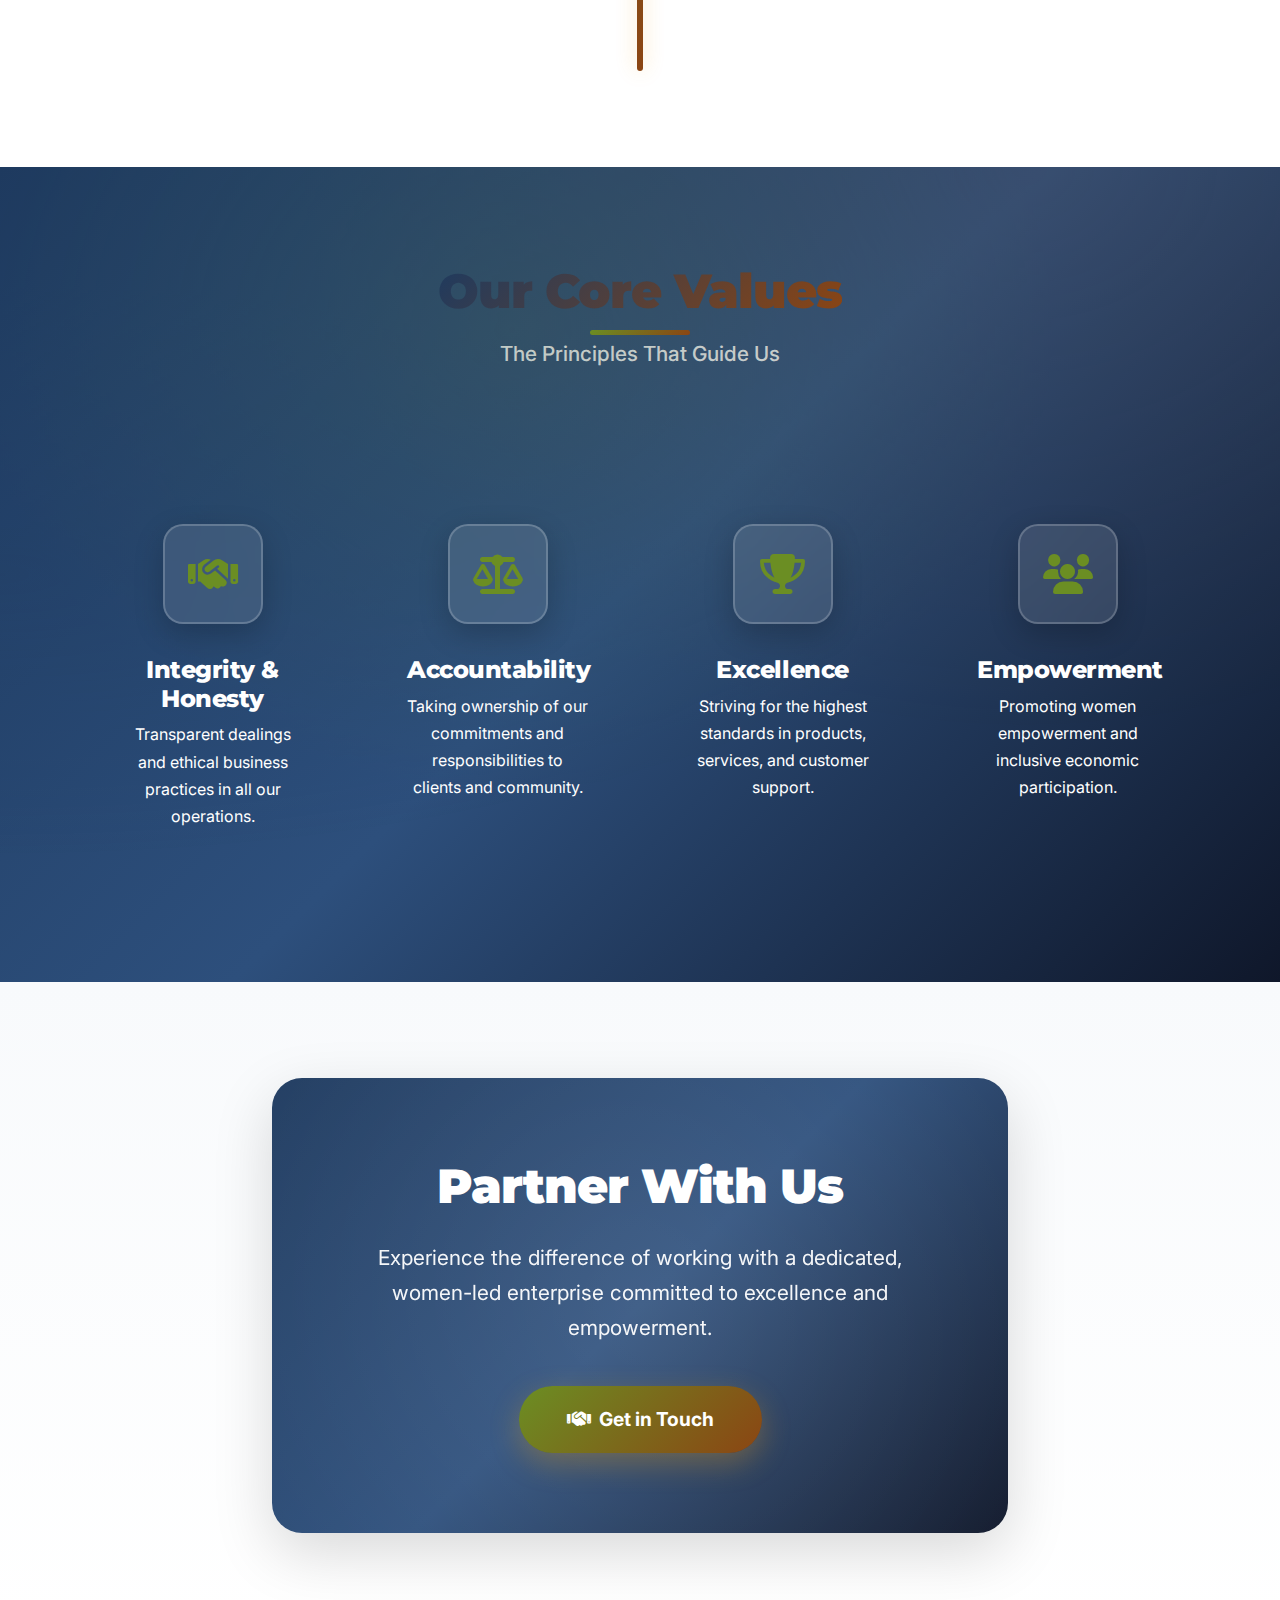
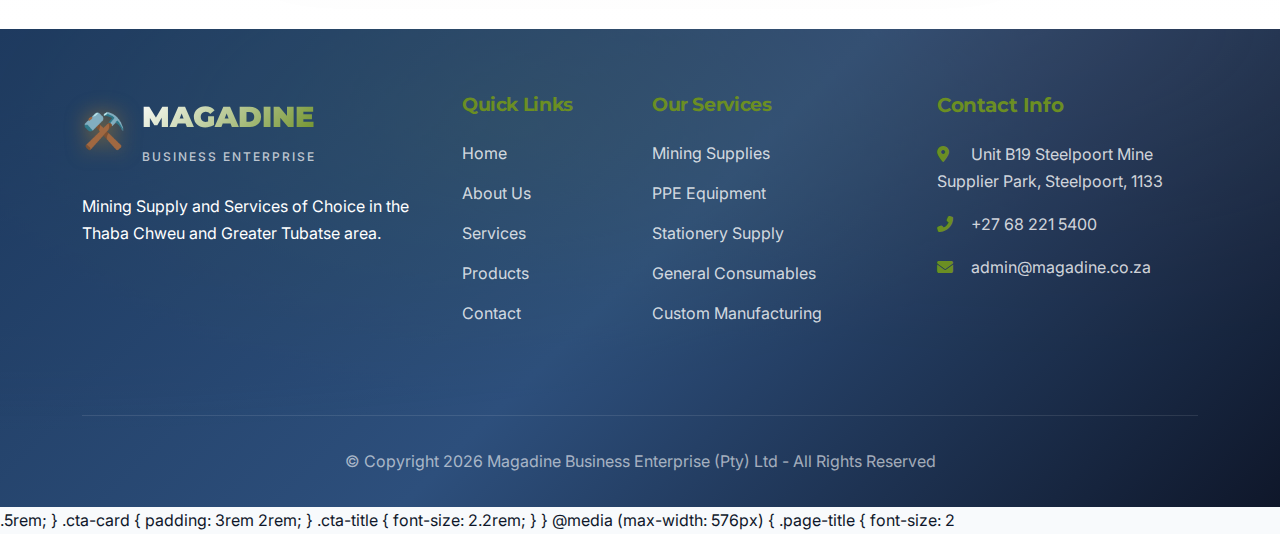
<file: about.html>
<!DOCTYPE html>
<html lang="en">
<head>
    <meta charset="UTF-8">
    <meta name="viewport" content="width=device-width, initial-scale=1.0">
    <title>About Us | Magadine Business Enterprise</title>
    
    <link href="https://cdn.jsdelivr.net/npm/bootstrap@5.3.0-alpha1/dist/css/bootstrap.min.css" rel="stylesheet">
    <link rel="stylesheet" href="https://cdnjs.cloudflare.com/ajax/libs/font-awesome/6.4.0/css/all.min.css">
    <link href="https://fonts.googleapis.com/css2?family=Montserrat:wght@300;400;500;600;700;800;900&family=Inter:wght@300;400;500;600;700&display=swap" rel="stylesheet">
    <link rel="icon" type="image/x-icon" href="data:image/svg+xml,<svg xmlns=%22http://www.w3.org/2000/svg%22 viewBox=%220 0 100 100%22><text y=%22.9em%22 font-size=%2290%22>⚒️</text></svg>">
    
    <style>
        :root {
    --primary: #1e3a5f; /* Navy */
    --primary-light: #2d4f7c;
    --secondary: #8B4513; /* Earthy Brown */
    --accent: #6b8e23; /* Olive */
    --accent-dark: #556b1f;
    --success: #10b981;
    --danger: #ef4444;
    --light: #f8fafc; /* White/Off-white */
    --dark: #0f172a; /* Black */
    --white: #ffffff;
    --olive: #6b8e23;
    --brown: #8B4513;
    --navy: #1e3a5f;
    --black: #0f172a;
    --gradient-1: linear-gradient(135deg, #6b8e23 0%, #8B4513 100%);
    --gradient-2: linear-gradient(135deg, #8B4513 0%, #1e3a5f 100%);
    --gradient-3: linear-gradient(135deg, #1e3a5f 0%, #0f172a 100%);
    --gradient-primary: linear-gradient(135deg, #1e3a5f 0%, #2d4f7c 50%, #0f172a 100%);
    --gradient-accent: linear-gradient(135deg, #6b8e23 0%, #8B4513 100%); /* Olive to Brown */
    --gradient-mesh: radial-gradient(at 40% 20%, rgba(107, 142, 35, 0.3) 0px, transparent 50%),
                    radial-gradient(at 80% 0%, rgba(139, 69, 19, 0.3) 0px, transparent 50%),
                    radial-gradient(at 0% 50%, rgba(31, 58, 95, 0.3) 0px, transparent 50%);
}

        * {
            margin: 0;
            padding: 0;
            box-sizing: border-box;
        }

        body {
            font-family: 'Inter', sans-serif;
            color: var(--dark);
            line-height: 1.7;
            overflow-x: hidden;
            background: var(--light);
        }

        h1, h2, h3, h4, h5, h6 {
            font-family: 'Montserrat', sans-serif;
            font-weight: 800;
            letter-spacing: -0.02em;
        }

        /* ===== NAVBAR ===== */
        .navbar {
            background: rgba(10, 25, 41, 0.95);
            backdrop-filter: blur(20px);
            padding: 1.2rem 0;
            border-bottom: 1px solid rgba(255, 255, 255, 0.1);
            transition: all 0.4s cubic-bezier(0.4, 0, 0.2, 1);
            z-index: 1030;
        }

        .navbar.scrolled {
            padding: 0.8rem 0;
            background: rgba(10, 25, 41, 0.98);
            box-shadow: 0 10px 30px rgba(0, 0, 0, 0.3);
        }

        .navbar-brand {
            display: flex;
            align-items: center;
            gap: 1rem;
            transition: transform 0.3s ease;
        }

        .navbar-brand:hover {
            transform: scale(1.05);
        }

        .brand-icon {
            font-size: 2.2rem;
            filter: drop-shadow(0 0 10px rgba(245, 158, 11, 0.5));
            animation: glow 2s ease-in-out infinite;
        }

        @keyframes glow {
            0%, 100% { filter: drop-shadow(0 0 10px rgba(245, 158, 11, 0.5)); }
            50% { filter: drop-shadow(0 0 20px rgba(245, 158, 11, 0.8)); }
        }

        .brand-text {
            font-family: 'Montserrat', sans-serif;
            font-weight: 900;
            font-size: 1.8rem;
            background: linear-gradient(135deg, #fff 0%, var(--accent) 100%);
            -webkit-background-clip: text;
            -webkit-text-fill-color: transparent;
            background-clip: text;
        }

        .brand-subtitle {
            font-size: 0.75rem;
            color: rgba(255, 255, 255, 0.7);
            font-weight: 500;
            letter-spacing: 2px;
            text-transform: uppercase;
        }

        .nav-link {
            color: rgba(255, 255, 255, 0.9) !important;
            font-weight: 600;
            margin: 0 0.5rem;
            padding: 0.6rem 1.2rem !important;
            border-radius: 8px;
            position: relative;
            transition: all 0.3s ease;
        }

        .nav-link::before {
            content: '';
            position: absolute;
            bottom: 0;
            left: 50%;
            width: 0;
            height: 2px;
            background: var(--gradient-accent);
            transition: all 0.3s ease;
            transform: translateX(-50%);
        }

        .nav-link:hover::before,
        .nav-link.active::before {
            width: 80%;
        }

        .nav-link:hover,
        .nav-link.active {
            color: white !important;
            background: rgba(255, 255, 255, 0.1);
            transform: translateY(-2px);
        }

        .btn-cta {
            background: var(--gradient-accent);
            color: white;
            font-weight: 700;
            padding: 0.7rem 2rem;
            border-radius: 50px;
            border: none;
            transition: all 0.4s cubic-bezier(0.4, 0, 0.2, 1);
            box-shadow: 0 4px 15px rgba(245, 158, 11, 0.3);
            position: relative;
            overflow: hidden;
        }

        .btn-cta::before {
            content: '';
            position: absolute;
            top: 50%;
            left: 50%;
            width: 0;
            height: 0;
            border-radius: 50%;
            background: rgba(255, 255, 255, 0.3);
            transform: translate(-50%, -50%);
            transition: width 0.6s, height 0.6s;
        }

        .btn-cta:hover::before {
            width: 300px;
            height: 300px;
        }

        .btn-cta:hover {
            transform: translateY(-3px);
            box-shadow: 0 8px 25px rgba(245, 158, 11, 0.5);
        }

        /* ===== PAGE HERO ===== */
        .page-hero {
            background: linear-gradient(135deg, rgba(10, 25, 41, 0.95) 0%, rgba(30, 58, 95, 0.9) 100%),
                        url('https://images.unsplash.com/photo-1558618666-fcd25c85cd64?ixlib=rb-4.0.3&auto=format&fit=crop&w=2070&q=80');
            background-size: cover;
            background-position: center;
            background-attachment: fixed;
            min-height: 60vh;
            display: flex;
            align-items: center;
            position: relative;
            color: white;
            margin-top: 90px;
            overflow: hidden;
        }

        .page-hero::before {
            content: '';
            position: absolute;
            top: 0;
            left: 0;
            right: 0;
            bottom: 0;
            background: var(--gradient-mesh);
            opacity: 0.7;
        }

        .page-hero-content {
            position: relative;
            z-index: 10;
            text-align: center;
            animation: fadeInUp 1s ease;
        }

        @keyframes fadeInUp {
            from {
                opacity: 0;
                transform: translateY(30px);
            }
            to {
                opacity: 1;
                transform: translateY(0);
            }
        }

        .page-title {
            font-size: 4rem;
            font-weight: 900;
            margin-bottom: 1.5rem;
            line-height: 1.1;
            text-shadow: 0 4px 20px rgba(0, 0, 0, 0.5);
        }

        .page-subtitle {
            font-size: 1.4rem;
            opacity: 0.95;
            max-width: 800px;
            margin: 0 auto 2rem;
            text-shadow: 0 2px 10px rgba(0, 0, 0, 0.3);
        }

        .breadcrumb {
            background: rgba(255, 255, 255, 0.1);
            backdrop-filter: blur(10px);
            padding: 0.8rem 1.5rem;
            border-radius: 50px;
            display: inline-flex;
            margin-bottom: 2rem;
        }

        .breadcrumb-item a {
            color: rgba(255, 255, 255, 0.9);
            text-decoration: none;
            transition: all 0.3s ease;
            font-weight: 500;
        }

        .breadcrumb-item a:hover {
            color: var(--accent);
        }

        .breadcrumb-item.active {
            color: var(--accent);
            font-weight: 600;
        }

        .breadcrumb-item + .breadcrumb-item::before {
            color: rgba(255, 255, 255, 0.5);
        }

        /* ===== SECTIONS ===== */
        .section-title {
            font-size: 3rem;
            font-weight: 900;
            margin-bottom: 1rem;
            position: relative;
            display: inline-block;
            background: linear-gradient(135deg, var(--primary) 0%, var(--secondary) 100%);
            -webkit-background-clip: text;
            -webkit-text-fill-color: transparent;
            background-clip: text;
        }

        .section-title::after {
            content: '';
            position: absolute;
            bottom: -15px;
            left: 50%;
            transform: translateX(-50%);
            width: 100px;
            height: 5px;
            background: var(--gradient-accent);
            border-radius: 3px;
        }

        .section-subtitle {
            color: var(--primary-light);
            font-size: 1.3rem;
            margin-bottom: 4rem;
            font-weight: 500;
        }

        /* ===== ABOUT INTRO ===== */
        .about-intro {
            padding: 6rem 0;
            background: white;
            position: relative;
        }

        .about-intro-image {
            border-radius: 25px;
            overflow: hidden;
            box-shadow: 0 20px 60px rgba(0, 0, 0, 0.15);
            height: 100%;
            min-height: 500px;
            background: linear-gradient(rgba(0,0,0,0.2), rgba(0,0,0,0.4)),
                        url('https://images.unsplash.com/photo-1581094794329-c8112a89af12?ixlib=rb-4.0.3&auto=format&fit=crop&w=2070&q=80') center/cover;
            position: relative;
            transition: all 0.5s ease;
        }

        .about-intro-image:hover {
            transform: scale(1.02);
            box-shadow: 0 25px 70px rgba(0, 0, 0, 0.2);
        }

        .about-intro-text {
            padding-left: 3rem;
        }

        .about-intro-text p {
            font-size: 1.1rem;
            line-height: 1.9;
            margin-bottom: 1.5rem;
        }

        /* ===== OWNERSHIP ===== */
        .ownership-section {
            padding: 6rem 0;
            background: linear-gradient(180deg, var(--light) 0%, white 100%);
        }

        .ownership-card {
            transition: all 0.5s cubic-bezier(0.4, 0, 0.2, 1);
            border-radius: 25px;
            overflow: hidden;
            border: none;
            box-shadow: 0 10px 30px rgba(0, 0, 0, 0.08);
            height: 100%;
            background: white;
            position: relative;
        }

        .ownership-card::before {
            content: '';
            position: absolute;
            top: 0;
            left: 0;
            right: 0;
            height: 5px;
            background: var(--gradient-accent);
            transform: scaleX(0);
            transition: transform 0.5s ease;
        }

        .ownership-card:hover::before {
            transform: scaleX(1);
        }

        .ownership-card:hover {
            transform: translateY(-15px);
            box-shadow: 0 25px 60px rgba(0, 0, 0, 0.15);
        }

        .ownership-icon {
            width: 100px;
            height: 100px;
            background: var(--gradient-accent);
            border-radius: 20px;
            display: flex;
            align-items: center;
            justify-content: center;
            color: white;
            font-size: 2.5rem;
            margin: 0 auto 2rem;
            box-shadow: 0 10px 30px rgba(245, 158, 11, 0.3);
            transition: all 0.4s ease;
        }

        .ownership-card:hover .ownership-icon {
            transform: scale(1.1) rotate(5deg);
        }

        /* ===== LEADERSHIP ===== */
        .leadership-section {
            padding: 6rem 0;
            background: white;
        }

        .leadership-card {
            border-radius: 25px;
            overflow: hidden;
            border: none;
            box-shadow: 0 10px 30px rgba(0, 0, 0, 0.1);
            transition: all 0.5s cubic-bezier(0.4, 0, 0.2, 1);
            height: 100%;
            background: white;
        }

        .leadership-card:hover {
            transform: translateY(-15px) scale(1.02);
            box-shadow: 0 25px 70px rgba(0, 0, 0, 0.2);
        }

        .leadership-image {
            height: 350px;
            background-size: cover;
            background-position: center;
            position: relative;
            overflow: hidden;
        }

        .leadership-image::before {
            content: '';
            position: absolute;
            top: 0;
            left: 0;
            right: 0;
            bottom: 0;
            background: linear-gradient(180deg, transparent 0%, rgba(0,0,0,0.6) 100%);
            transition: all 0.5s ease;
        }

        .leadership-card:hover .leadership-image::before {
            background: linear-gradient(180deg, transparent 0%, rgba(0,0,0,0.4) 100%);
        }

        .leadership-card:hover .leadership-image {
            transform: scale(1.1);
        }

        .leader-1 {
            background: linear-gradient(rgba(0,0,0,0.1), rgba(0,0,0,0.3)), 
                        url('https://images.unsplash.com/photo-1582750433449-648ed127bb54?ixlib=rb-4.0.3&auto=format&fit=crop&w=2068&q=80');
        }

        .leader-2 {
            background: linear-gradient(rgba(0,0,0,0.1), rgba(0,0,0,0.3)), 
                        url('https://images.unsplash.com/photo-1573496359142-b8d87734a5a2?ixlib=rb-4.0.3&auto=format&fit=crop&w=2088&q=80');
        }

        .leadership-info {
            padding: 2.5rem;
        }

        .leadership-name {
            color: var(--primary);
            font-weight: 800;
            margin-bottom: 0.5rem;
            font-size: 1.5rem;
        }

        .leadership-role {
            color: var(--accent);
            font-weight: 700;
            margin-bottom: 1.5rem;
            font-size: 1.1rem;
        }

        /* ===== MISSION VISION ===== */
        .mission-vision-section {
            padding: 6rem 0;
            background: linear-gradient(180deg, white 0%, var(--light) 100%);
        }

        .mission-vision-card {
            border-radius: 25px;
            overflow: hidden;
            border: none;
            box-shadow: 0 10px 30px rgba(0, 0, 0, 0.08);
            transition: all 0.5s ease;
            height: 100%;
            background: white;
            position: relative;
        }

        .mission-vision-card::after {
            content: '';
            position: absolute;
            top: 0;
            left: 0;
            right: 0;
            bottom: 0;
            background: var(--gradient-accent);
            opacity: 0;
            transition: opacity 0.5s ease;
        }

        .mission-vision-card:hover::after {
            opacity: 0.05;
        }

        .mission-vision-card:hover {
            transform: translateY(-15px);
            box-shadow: 0 25px 60px rgba(0, 0, 0, 0.15);
        }

        .mv-icon {
            width: 90px;
            height: 90px;
            background: var(--gradient-accent);
            border-radius: 20px;
            display: flex;
            align-items: center;
            justify-content: center;
            color: white;
            font-size: 2.2rem;
            margin-bottom: 2rem;
            box-shadow: 0 10px 30px rgba(245, 158, 11, 0.3);
            transition: all 0.4s ease;
        }

        .mission-vision-card:hover .mv-icon {
            transform: scale(1.1) rotate(5deg);
        }

        /* ===== TIMELINE ===== */
        .timeline-section {
            padding: 6rem 0;
            background: white;
        }

        .timeline {
            position: relative;
            max-width: 1200px;
            margin: 0 auto;
        }

        .timeline::after {
            content: '';
            position: absolute;
            width: 6px;
            background: var(--gradient-accent);
            top: 0;
            bottom: 0;
            left: 50%;
            margin-left: -3px;
            border-radius: 3px;
            box-shadow: 0 0 20px rgba(245, 158, 11, 0.3);
        }

        .timeline-item {
            padding: 10px 40px;
            position: relative;
            width: 50%;
            box-sizing: border-box;
        }

        .timeline-item:nth-child(odd) {
            left: 0;
        }

        .timeline-item:nth-child(even) {
            left: 50%;
        }

        .timeline-content {
            padding: 2rem 2.5rem;
            background: white;
            position: relative;
            border-radius: 20px;
            box-shadow: 0 10px 30px rgba(0, 0, 0, 0.08);
            transition: all 0.5s ease;
            border: 2px solid transparent;
        }

        .timeline-content:hover {
            transform: translateY(-10px);
            box-shadow: 0 20px 50px rgba(0, 0, 0, 0.15);
            border-color: var(--accent);
        }

        .timeline-year {
            font-size: 1.8rem;
            font-weight: 900;
            background: var(--gradient-accent);
            -webkit-background-clip: text;
            -webkit-text-fill-color: transparent;
            background-clip: text;
            margin-bottom: 0.8rem;
        }

        .timeline-item::after {
            content: '';
            position: absolute;
            width: 30px;
            height: 30px;
            background: var(--gradient-accent);
            border: 5px solid white;
            top: 20px;
            border-radius: 50%;
            z-index: 1;
            box-shadow: 0 0 0 3px rgba(245, 158, 11, 0.2);
            transition: all 0.3s ease;
        }

        .timeline-item:hover::after {
            transform: scale(1.2);
            box-shadow: 0 0 0 6px rgba(245, 158, 11, 0.3);
        }

        .timeline-item:nth-child(odd)::after {
            right: -15px;
        }

        .timeline-item:nth-child(even)::after {
            left: -15px;
        }

        /* ===== VALUES ===== */
        .values-section {
            padding: 6rem 0;
            background: var(--gradient-primary);
            color: white;
            position: relative;
            overflow: hidden;
        }

        .values-section::before {
            content: '';
            position: absolute;
            top: 0;
            left: 0;
            right: 0;
            bottom: 0;
            background: var(--gradient-mesh);
            opacity: 0.4;
        }

        .value-item {
            text-align: center;
            padding: 2.5rem;
            transition: all 0.4s ease;
            position: relative;
            z-index: 1;
        }

        .value-item:hover {
            transform: translateY(-15px);
        }

        .value-icon {
            width: 100px;
            height: 100px;
            background: rgba(255, 255, 255, 0.1);
            backdrop-filter: blur(10px);
            border-radius: 20px;
            display: flex;
            align-items: center;
            justify-content: center;
            font-size: 2.5rem;
            margin: 0 auto 2rem;
            color: var(--accent);
            border: 2px solid rgba(255, 255, 255, 0.2);
            box-shadow: 0 10px 30px rgba(0, 0, 0, 0.2);
            transition: all 0.4s ease;
        }

        .value-item:hover .value-icon {
            transform: scale(1.15) rotate(10deg);
            background: rgba(255, 255, 255, 0.2);
        }

        /* ===== CTA ===== */
        .cta-section {
            padding: 6rem 0;
            background: linear-gradient(180deg, var(--light) 0%, white 100%);
        }

        .cta-card {
            background: var(--gradient-primary);
            color: white;
            border-radius: 30px;
            padding: 5rem 4rem;
            box-shadow: 0 20px 60px rgba(0, 0, 0, 0.15);
            position: relative;
            overflow: hidden;
        }

        .cta-card::before {
            content: '';
            position: absolute;
            top: -50%;
            right: -50%;
            width: 200%;
            height: 200%;
            background: radial-gradient(circle, rgba(255,255,255,0.1) 0%, transparent 70%);
            animation: rotate 20s linear infinite;
        }

        @keyframes rotate {
            from { transform: rotate(0deg); }
            to { transform: rotate(360deg); }
        }

        .cta-title {
            font-size: 3rem;
            font-weight: 900;
            margin-bottom: 1.5rem;
            position: relative;
            z-index: 1;
        }

        .cta-text {
            font-size: 1.3rem;
            margin-bottom: 2.5rem;
            opacity: 0.95;
            position: relative;
            z-index: 1;
        }

        .btn-primary {
            background: var(--gradient-accent);
            border: none;
            padding: 1.2rem 3rem;
            font-weight: 700;
            border-radius: 50px;
            transition: all 0.4s cubic-bezier(0.4, 0, 0.2, 1);
            font-size: 1.2rem;
            box-shadow: 0 10px 30px rgba(245, 158, 11, 0.3);
            position: relative;
            z-index: 1;
            overflow: hidden;
        }

        .btn-primary::after {
            content: '';
            position: absolute;
            top: 50%;
            left: 50%;
            width: 0;
            height: 0;
            border-radius: 50%;
            background: rgba(255, 255, 255, 0.4);
            transform: translate(-50%, -50%);
            transition: width 0.6s, height 0.6s;
        }

        .btn-primary:hover::after {
            width: 400px;
            height: 400px;
        }

        .btn-primary:hover {
            transform: translateY(-3px);
            box-shadow: 0 15px 40px rgba(245, 158, 11, 0.5);
        }

        /* ===== FOOTER ===== */
        .footer {
            background: var(--gradient-primary);
            color: white;
            padding: 4rem 0 2rem;
            position: relative;
            overflow: hidden;
        }

        .footer::before {
            content: '';
            position: absolute;
            top: 0;
            left: 0;
            right: 0;
            bottom: 0;
            background: var(--gradient-mesh);
            opacity: 0.3;
        }

        .footer-brand {
            display: flex;
            align-items: center;
            gap: 1rem;
            margin-bottom: 1.5rem;
        }

        .footer-links h5 {
            color: var(--accent);
            margin-bottom: 1.5rem;
            font-weight: 700;
            font-size: 1.2rem;
        }

        .footer-links ul {
            list-style: none;
            padding-left: 0;
        }

        .footer-links li {
            margin-bottom: 0.8rem;
        }

        .footer-links a {
            color: rgba(255, 255, 255, 0.8);
            text-decoration: none;
            transition: all 0.3s ease;
            position: relative;
            display: inline-block;
        }

        .footer-links a:hover {
            color: var(--accent);
            padding-left: 10px;
        }

        .copyright {
            padding-top: 2rem;
            margin-top: 3rem;
            border-top: 1px solid rgba(255, 255, 255, 0.1);
            text-align: center;
            color: rgba(255, 255, 255, 0.6);
            position: relative;
            z-index: 1;
        }

        /* ===== BACK TO TOP ===== */
        .btn-back-to-top {
            position: fixed;
            bottom: 40px;
            right: 40px;
            width: 60px;
            height: 60px;
            border-radius: 50%;
            background: var(--gradient-accent);
            color: white;
            border: none;
            display: flex;
            align-items: center;
            justify-content: center;
            font-size: 1.5rem;
            box-shadow: 0 10px 30px rgba(245, 158, 11, 0.4);
            opacity: 0;
            visibility: hidden;
            transition: all 0.4s cubic-bezier(0.4, 0, 0.2, 1);
            z-index: 1000;
        }

        .btn-back-to-top.show {
            opacity: 1;
            visibility: visible;
        }

        .btn-back-to-top:hover {
            transform: translateY(-8px) scale(1.1);
            box-shadow: 0 15px 40px rgba(245, 158, 11, 0.6);
        }

        /* ===== RESPONSIVE ===== */
        @media (max-width: 992px) {
            .page-title { font-size: 3rem; }
            .section-title { font-size: 2.5rem; }
            .about-intro-text { padding-left: 0; margin-top: 3rem; }
            .timeline::after { left: 31px; }
            .timeline-item {
                width: 100%;
                padding-left: 70px;
                padding-right: 25px;
            }
            .timeline-item:nth-child(even) { left: 0; }
            .timeline-item:nth-child(odd)::after,
            .timeline-item:nth-child(even)::after { left: 18px; }
        }

        @media (max-width: 768px) {
            .page-title { font-size: 2rem; }
            .section-title { font-size: 2rem; }
            .leadership-image { height: 280px; }
        }
    </style>
</head>
<body>
    <nav class="navbar navbar-expand-lg navbar-dark fixed-top">
        <div class="container">
            <a class="navbar-brand" href="index.html">
                <span class="brand-icon">⚒️</span>
                <div>
                    <div class="brand-text">MAGADINE</div>
                    <small class="brand-subtitle">Business Enterprise</small>
                </div>
            </a>
            <button class="navbar-toggler" type="button" data-bs-toggle="collapse" data-bs-target="#navbarNav">
                <span class="navbar-toggler-icon"></span>
            </button>
            <div class="collapse navbar-collapse" id="navbarNav">
                <ul class="navbar-nav ms-auto">
                    <li class="nav-item"><a class="nav-link" href="index.html">Home</a></li>
                    <li class="nav-item"><a class="nav-link active" href="about.html">About</a></li>
                    <li class="nav-item"><a class="nav-link" href="services.html">Services</a></li>
                    <li class="nav-item"><a class="nav-link" href="products.html">Products</a></li>
                    <li class="nav-item"><a class="nav-link" href="contact.html">Contact</a></li>
                </ul>
                <a href="contact.html" class="btn btn-cta ms-lg-3 mt-3 mt-lg-0">Get Quote</a>
            </div>
        </div>
    </nav>

    <section class="page-hero">
        <div class="container">
            <div class="page-hero-content">
                <nav aria-label="breadcrumb" class="d-flex justify-content-center mb-4">
                    <ol class="breadcrumb">
                        <li class="breadcrumb-item"><a href="index.html">Home</a></li>
                        <li class="breadcrumb-item active" aria-current="page">About Us</li>
                    </ol>
                </nav>
                <h1 class="page-title">About Magadine Business Enterprise</h1>
                <p class="page-subtitle">
                    100% Black Woman Owned & Led Enterprise dedicated to excellence in mining supplies and industrial services
                </p>
            </div>
        </div>
    </section>

    <!--<section class="about-intro">
        <div class="container">
            <div class="row align-items-center">
                <div class="col-lg-6 mb-4 mb-lg-0">
                    <div class="about-intro-image"></div>
                </div>
                <div class="col-lg-6">
                    <div class="about-intro-text">
                        <h2 class="section-title">Our Story</h2>
                        <p class="section-subtitle">Founded with a vision to empower and excel</p>
                        <p>
                            Magadine Business Enterprise (Pty) Ltd was established in 2016 in the Thaba Chweu Municipality area with a clear mission: to become the premier supplier of mining equipment, PPE, and industrial supplies in the region.
                        </p>
                        <p>
                            What began as a small enterprise has grown into a trusted partner for mining companies and industrial operations across the Greater Tubatse area. Our commitment to quality, reliability, and exceptional customer service has been the cornerstone of our success.
                        </p>
                        <p>
                            Today, we stand as a testament to the power of women-led businesses in traditionally male-dominated industries, proving that excellence knows no gender boundaries.
                        </p>
                    </div>
                </div>
            </div>
        </div>-->
    </section>

    <section class="ownership-section">
        <div class="container">
            <div class="row mb-5">
                <div class="col-12 text-center">
                    <h2 class="section-title">Our Ownership & Leadership</h2>
                    <p class="section-subtitle">Empowering Women in Business</p>
                </div>
            </div>
            
            <div class="row g-4">
                <div class="col-md-6">
                    <div class="ownership-card card">
                        <div class="card-body p-5 text-center">
                            <div class="ownership-icon">
                                <i class="fas fa-female"></i>
                            </div>
                            <h3 class="ownership-title">100% Black Woman Owned</h3>
                            <p class="card-text">
                                Magadine Business Enterprise takes immense pride in being a 100% black woman owned enterprise. This distinction represents our commitment to economic empowerment and transformation in South Africa's business landscape.
                            </p>
                            <p class="card-text mb-0">
                                As a certified B-BBEE Level 1 contributor, we actively participate in and promote economic inclusion while delivering exceptional value to our clients.
                            </p>
                        </div>
                    </div>
                </div>
                
                <div class="col-md-6">
                    <div class="ownership-card card">
                        <div class="card-body p-5 text-center">
                            <div class="ownership-icon">
                                <i class="fas fa-users"></i>
                            </div>
                            <h3 class="ownership-title">All Woman Leadership</h3>
                            <p class="card-text">
                                Our leadership team represents a powerful example of women empowerment in business. Miss Marumo Mkhonto serves as the sole director holding 51% of shares, demonstrating strong leadership and strategic vision.
                            </p>
                            <p class="card-text mb-0">
                                In a remarkable display of inclusive empowerment, the remaining 49% is held by Ms. Mahlatse Lekwadu, a disabled black woman, ensuring diverse perspectives and representation at the highest level.
                            </p>
                        </div>
                    </div>
                </div>
            </div>
        </div>
    </section>

    <section class="leadership-section">
        <div class="container">
            <div class="row mb-5">
                <div class="col-12 text-center">
                    <h2 class="section-title">Our Leadership Team</h2>
                    <p class="section-subtitle">Driving Excellence & Innovation</p>
                </div>
            </div>
            
            <div class="row g-4">
                <div class="col-lg-6">
                    <div class="leadership-card">
                        <div class="leadership-image leader-1"></div>
                        <div class="leadership-info">
                            <h3 class="leadership-name">Miss Marumo Mkhonto</h3>
                            <div class="leadership-role">Founder & Director (51% Shareholder)</div>
                            <p>
                                With a vision to create opportunities in the mining supply sector, Miss Mkhonto founded Magadine Business Enterprise in 2016. Her strategic leadership and deep understanding of the industry have been instrumental in our growth and success.
                            </p>
                            <p class="mb-0">
                                Her commitment to excellence and customer satisfaction drives our company's mission to deliver remarkable service with a purposeful sense of urgency.
                            </p>
                        </div>
                    </div>
                </div>
                
                <div class="col-lg-6">
                    <div class="leadership-card">
                        <div class="leadership-image leader-2"></div>
                        <div class="leadership-info">
                            <h3 class="leadership-name">Ms. Mahlatse Lekwadu</h3>
                            <div class="leadership-role">Co-owner & Strategic Partner (49% Shareholder)</div>
                            <p>
                                As a disabled black woman business owner, Ms. Lekwadu brings a unique perspective and resilience to our leadership team. Her partnership represents our commitment to inclusive empowerment and diverse representation in business leadership.
                            </p>
                            <p class="mb-0">
                                Her involvement ensures that Magadine Business Enterprise remains grounded in principles of accessibility, inclusion, and community empowerment.
                            </p>
                        </div>
                    </div>
                </div>
            </div>
        </div>
    </section>

    <section class="mission-vision-section">
        <div class="container">
            <div class="row g-4">
                <div class="col-md-6">
                    <div class="mission-vision-card">
                        <div class="card-body p-5">
                            <div class="mv-icon">
                                <i class="fas fa-bullseye"></i>
                            </div>
                            <h3 class="mv-title">Our Mission</h3>
                            <p>
                                Magadine Business Enterprise (Pty) Ltd intends to deliver remarkable service supply and support to our customers with a purposeful sense of urgency.
                            </p>
                            <p class="mb-0">
                                We achieve this by maintaining extensive inventories of quality products, providing knowledgeable technical support, and building lasting partnerships based on trust, reliability, and mutual success.
                            </p>
                        </div>
                    </div>
                </div>
                
                <div class="col-md-6">
                    <div class="mission-vision-card">
                        <div class="card-body p-5">
                            <div class="mv-icon">
                                <i class="fas fa-eye"></i>
                            </div>
                            <h3 class="mv-title">Our Vision</h3>
                            <p>
                                To become the leading supplier of mining equipment, PPE, and industrial supplies in the Thaba Chweu and Greater Tubatse region, recognized for excellence, reliability, and empowerment.
                            </p>
                            <p class="mb-0">
                                We envision expanding our operations into construction services while continuing to manufacture specialized products like hand cleaners with grit and 1-ton textile bags.
                            </p>
                        </div>
                    </div>
                </div>
            </div>
        </div>
    </section>

    <section class="timeline-section">
        <div class="container">
            <div class="row mb-5">
                <div class="col-12 text-center">
                    <h2 class="section-title">Our Journey</h2>
                    <p class="section-subtitle">Milestones in Our Growth</p>
                </div>
            </div>
            
            <div class="timeline">
                <div class="timeline-item">
                    <div class="timeline-content">
                        <div class="timeline-year">2016</div>
                        <h4>Company Foundation</h4>
                        <p class="mb-0">Magadine Business Enterprise was founded in the Thaba Chweu Municipality area as a 100% black woman owned enterprise, focusing initially on mining supplies and general consumables.</p>
                    </div>
                </div>
                
                <div class="timeline-item">
                    <div class="timeline-content">
                        <div class="timeline-year">2017-2018</div>
                        <h4>Expansion & Growth</h4>
                        <p class="mb-0">Expanded product range to include comprehensive PPE equipment and established partnerships with major mining operations in the Greater Tubatse area.</p>
                    </div>
                </div>
                
                <div class="timeline-item">
                    <div class="timeline-content">
                        <div class="timeline-year">2019</div>
                        <h4>Manufacturing Begins</h4>
                        <p class="mb-0">Started manufacturing hand cleaners with grit and producing 1-ton textile bags to meet specific industry requirements, diversifying our service offerings.</p>
                    </div>
                </div>
                
                <div class="timeline-item">
                    <div class="timeline-content">
                        <div class="timeline-year">2020-Present</div>
                        <h4>Consolidation & Future Planning</h4>
                        <p class="mb-0">Consolidated our position as a trusted supplier while planning expansion into construction services. Strengthened our commitment to empowerment and community development.</p>
                    </div>
                </div>
            </div>
        </div>
    </section>

    <section class="values-section">
        <div class="container">
            <div class="row mb-5">
                <div class="col-12 text-center">
                    <h2 class="section-title text-white">Our Core Values</h2>
                    <p class="section-subtitle" style="color: rgba(255,255,255,0.8);">The Principles That Guide Us</p>
                </div>
            </div>
            
            <div class="row g-4">
                <div class="col-md-3 col-sm-6">
                    <div class="value-item">
                        <div class="value-icon">
                            <i class="fas fa-handshake"></i>
                        </div>
                        <h4 class="value-title">Integrity & Honesty</h4>
                        <p>Transparent dealings and ethical business practices in all our operations.</p>
                    </div>
                </div>
                
                <div class="col-md-3 col-sm-6">
                    <div class="value-item">
                        <div class="value-icon">
                            <i class="fas fa-balance-scale"></i>
                        </div>
                        <h4 class="value-title">Accountability</h4>
                        <p>Taking ownership of our commitments and responsibilities to clients and community.</p>
                    </div>
                </div>
                
                <div class="col-md-3 col-sm-6">
                    <div class="value-item">
                        <div class="value-icon">
                            <i class="fas fa-trophy"></i>
                        </div>
                        <h4 class="value-title">Excellence</h4>
                        <p>Striving for the highest standards in products, services, and customer support.</p>
                    </div>
                </div>
                
                <div class="col-md-3 col-sm-6">
                    <div class="value-item">
                        <div class="value-icon">
                            <i class="fas fa-users"></i>
                        </div>
                        <h4 class="value-title">Empowerment</h4>
                        <p>Promoting women empowerment and inclusive economic participation.</p>
                    </div>
                </div>
            </div>
        </div>
    </section>

    <section class="cta-section">
        <div class="container">
            <div class="row">
                <div class="col-lg-8 mx-auto">
                    <div class="cta-card text-center">
                        <h2 class="cta-title">Partner With Us</h2>
                        <p class="cta-text">
                            Experience the difference of working with a dedicated, women-led enterprise committed to excellence and empowerment.
                        </p>
                        <a href="contact.html" class="btn btn-primary btn-lg">
                            <i class="fas fa-handshake me-2"></i>Get in Touch
                        </a>
                    </div>
                </div>
            </div>
        </div>
    </section>

    <footer class="footer">
        <div class="container" style="position: relative; z-index: 1;">
            <div class="row">
                <div class="col-lg-4 mb-4">
                    <div class="footer-brand">
                        <span class="brand-icon">⚒️</span>
                        <div>
                            <div class="brand-text">MAGADINE</div>
                            <small class="brand-subtitle">Business Enterprise</small>
                        </div>
                    </div>
                    <p>Mining Supply and Services of Choice in the Thaba Chweu and Greater Tubatse area.</p>
                </div>
                
                <div class="col-lg-2 col-md-6 mb-4">
                    <div class="footer-links">
                        <h5>Quick Links</h5>
                        <ul>
                            <li><a href="index.html">Home</a></li>
                            <li><a href="about.html">About Us</a></li>
                            <li><a href="services.html">Services</a></li>
                            <li><a href="products.html">Products</a></li>
                            <li><a href="contact.html">Contact</a></li>
                        </ul>
                    </div>
                </div>
                
                <div class="col-lg-3 col-md-6 mb-4">
                    <div class="footer-links">
                        <h5>Our Services</h5>
                        <ul>
                            <li><a href="services.html">Mining Supplies</a></li>
                            <li><a href="services.html">PPE Equipment</a></li>
                            <li><a href="services.html">Stationery Supply</a></li>
                            <li><a href="services.html">General Consumables</a></li>
                            <li><a href="services.html">Custom Manufacturing</a></li>
                        </ul>
                    </div>
                </div>
                
                <div class="col-lg-3 mb-4">
                    <div class="footer-contact">
                        <h5 style="color: var(--accent); margin-bottom: 1.5rem; font-weight: 700;">Contact Info</h5>
                        <p style="color: rgba(255, 255, 255, 0.8);"><i class="fas fa-map-marker-alt" style="color: var(--accent); margin-right: 10px; width: 20px;"></i> Unit B19 Steelpoort Mine Supplier Park, Steelpoort, 1133</p>
                        <p style="color: rgba(255, 255, 255, 0.8);"><i class="fas fa-phone-alt" style="color: var(--accent); margin-right: 10px; width: 20px;"></i> +27 68 221 5400</p>
                        <p style="color: rgba(255, 255, 255, 0.8);"><i class="fas fa-envelope" style="color: var(--accent); margin-right: 10px; width: 20px;"></i> admin@magadine.co.za</p>
                    </div>
                </div>
            </div>
            
            <div class="copyright">
                <p class="mb-0">© Copyright <span id="currentYear"></span> Magadine Business Enterprise (Pty) Ltd - All Rights Reserved</p>
            </div>
        </div>
    </footer>

    <button id="backToTop" class="btn btn-back-to-top">
        <i class="fas fa-chevron-up"></i>
    </button>

    <script src="https://cdn.jsdelivr.net/npm/bootstrap@5.3.0-alpha1/dist/js/bootstrap.bundle.min.js"></script>
    
    <script>
        document.addEventListener('DOMContentLoaded', function() {
            document.getElementById('currentYear').textContent = new Date().getFullYear();
            
            window.addEventListener('scroll', function() {
                const navbar = document.querySelector('.navbar');
                const backToTop = document.getElementById('backToTop');
                
                if (window.scrollY > 50) {
                    navbar.classList.add('scrolled');
                } else {
                    navbar.classList.remove('scrolled');
                }
                
                if (window.scrollY > 300) {
                    backToTop.classList.add('show');
                } else {
                    backToTop.classList.remove('show');
                }
            });
            
            document.querySelectorAll('a[href^="#"]').forEach(anchor => {
                anchor.addEventListener('click', function(e) {
                    e.preventDefault();
                    const targetId = this.getAttribute('href');
                    if (targetId === '#') return;
                    
                    const target = document.querySelector(targetId);
                    if (target) {
                        window.scrollTo({
                            top: target.offsetTop - 80,
                            behavior: 'smooth'
                        });
                        
                        const navbarToggler = document.querySelector('.navbar-toggler');
                        if (navbarToggler && !navbarToggler.classList.contains('collapsed')) {
                            navbarToggler.click();
                        }
                    }
                });
            });
            
            document.getElementById('backToTop').addEventListener('click', function() {
                window.scrollTo({ top: 0, behavior: 'smooth' });
            });
            
            const observer = new IntersectionObserver((entries) => {
                entries.forEach(entry => {
                    if (entry.isIntersecting) {
                        entry.target.style.opacity = '1';
                        entry.target.style.transform = 'translateY(0)';
                    }
                });
            }, { threshold: 0.1, rootMargin: '0px 0px -50px 0px' });
            
            document.querySelectorAll('.ownership-card, .leadership-card, .mission-vision-card, .timeline-content').forEach(card => {
                card.style.opacity = '0';
                card.style.transform = 'translateY(30px)';
                card.style.transition = 'all 0.6s ease';
                observer.observe(card);
            });
        });
    </script>
</body>
</html>.5rem; }
            .cta-card { padding: 3rem 2rem; }
            .cta-title { font-size: 2.2rem; }
        }

        @media (max-width: 576px) {
            .page-title { font-size: 2
</file>
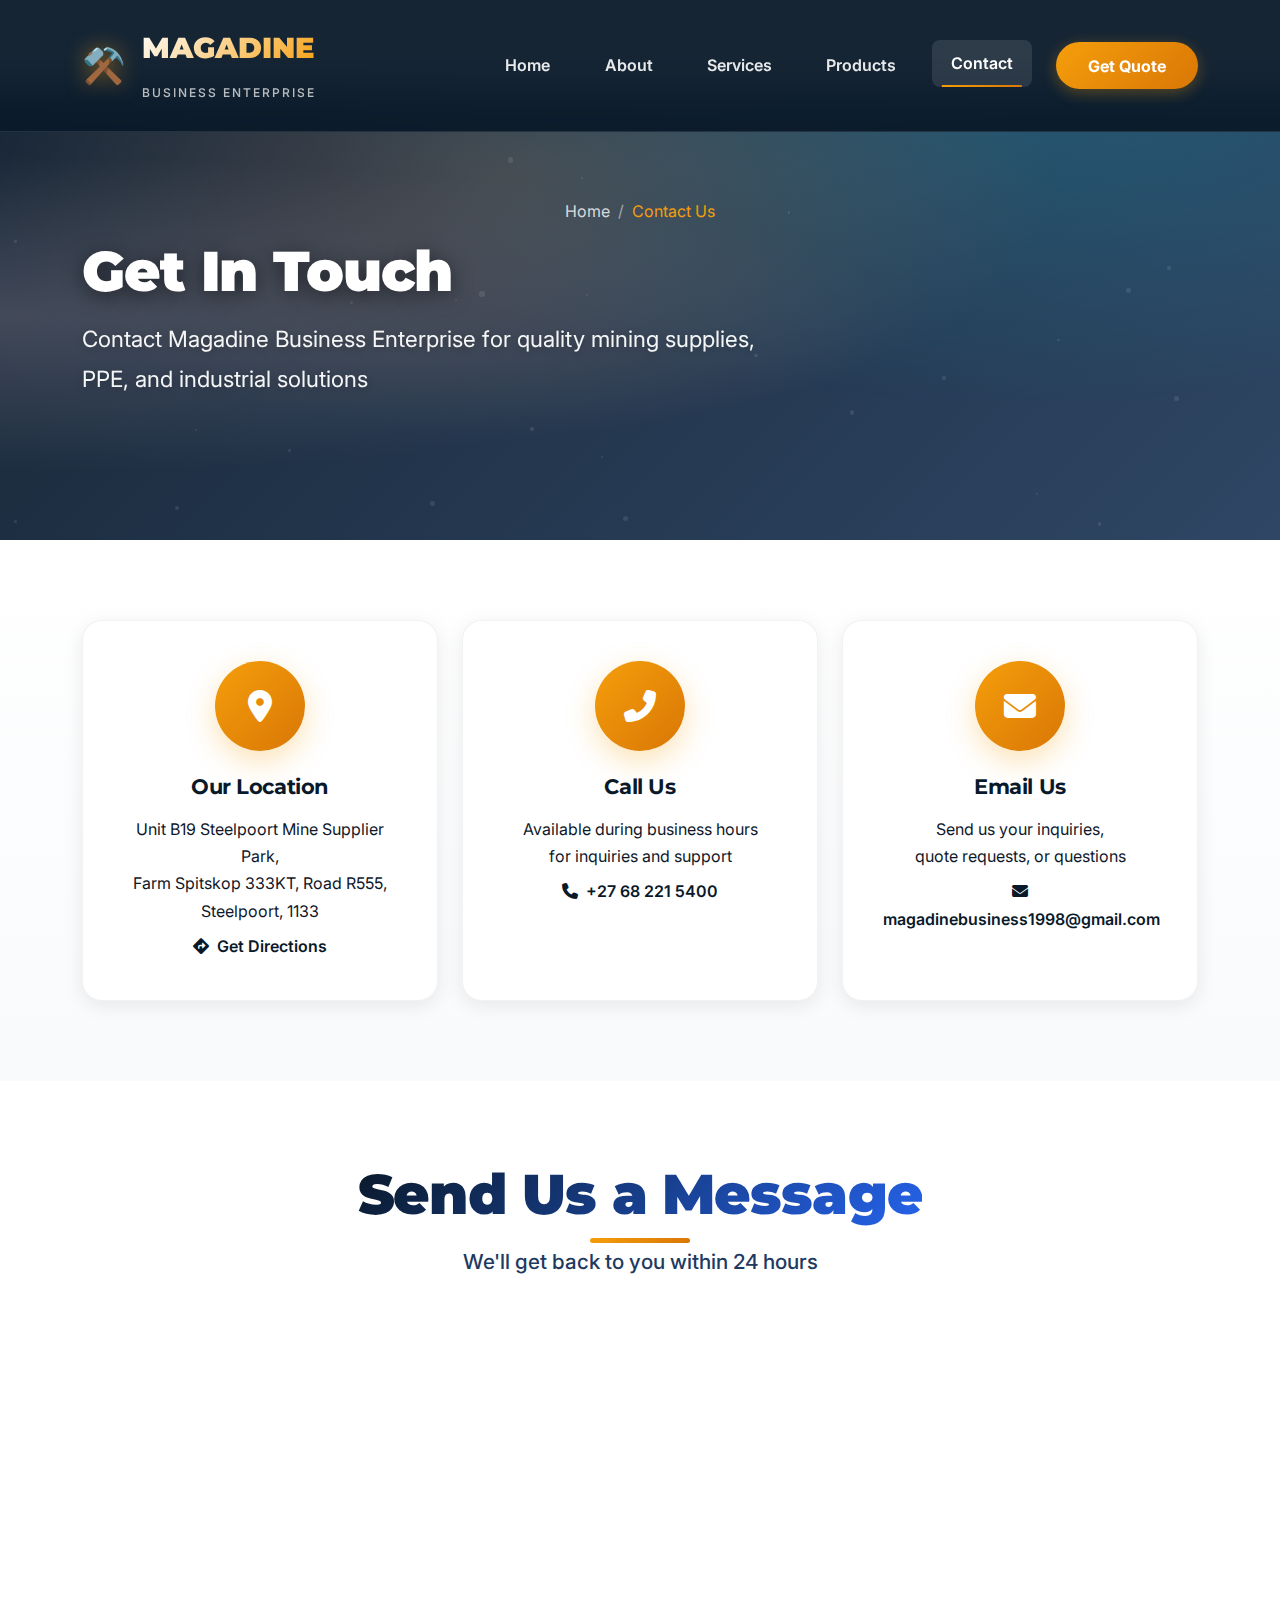
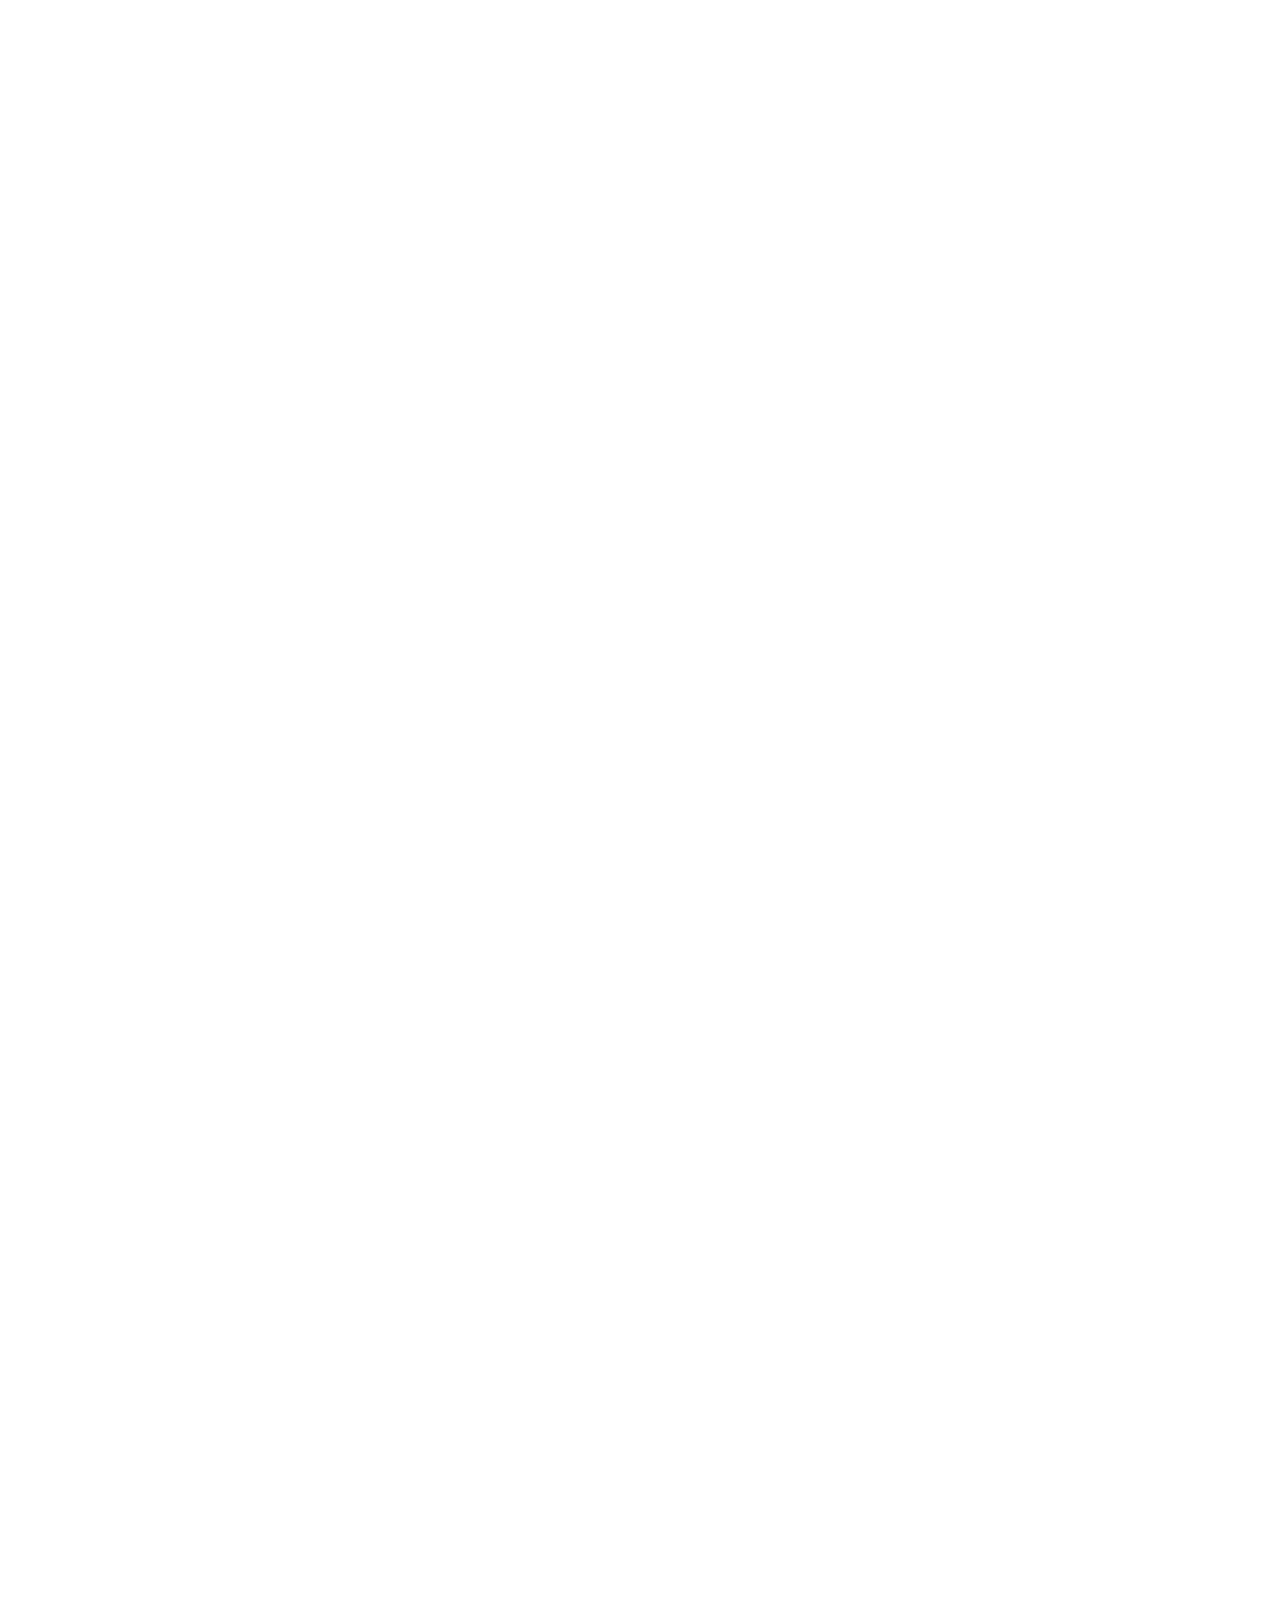
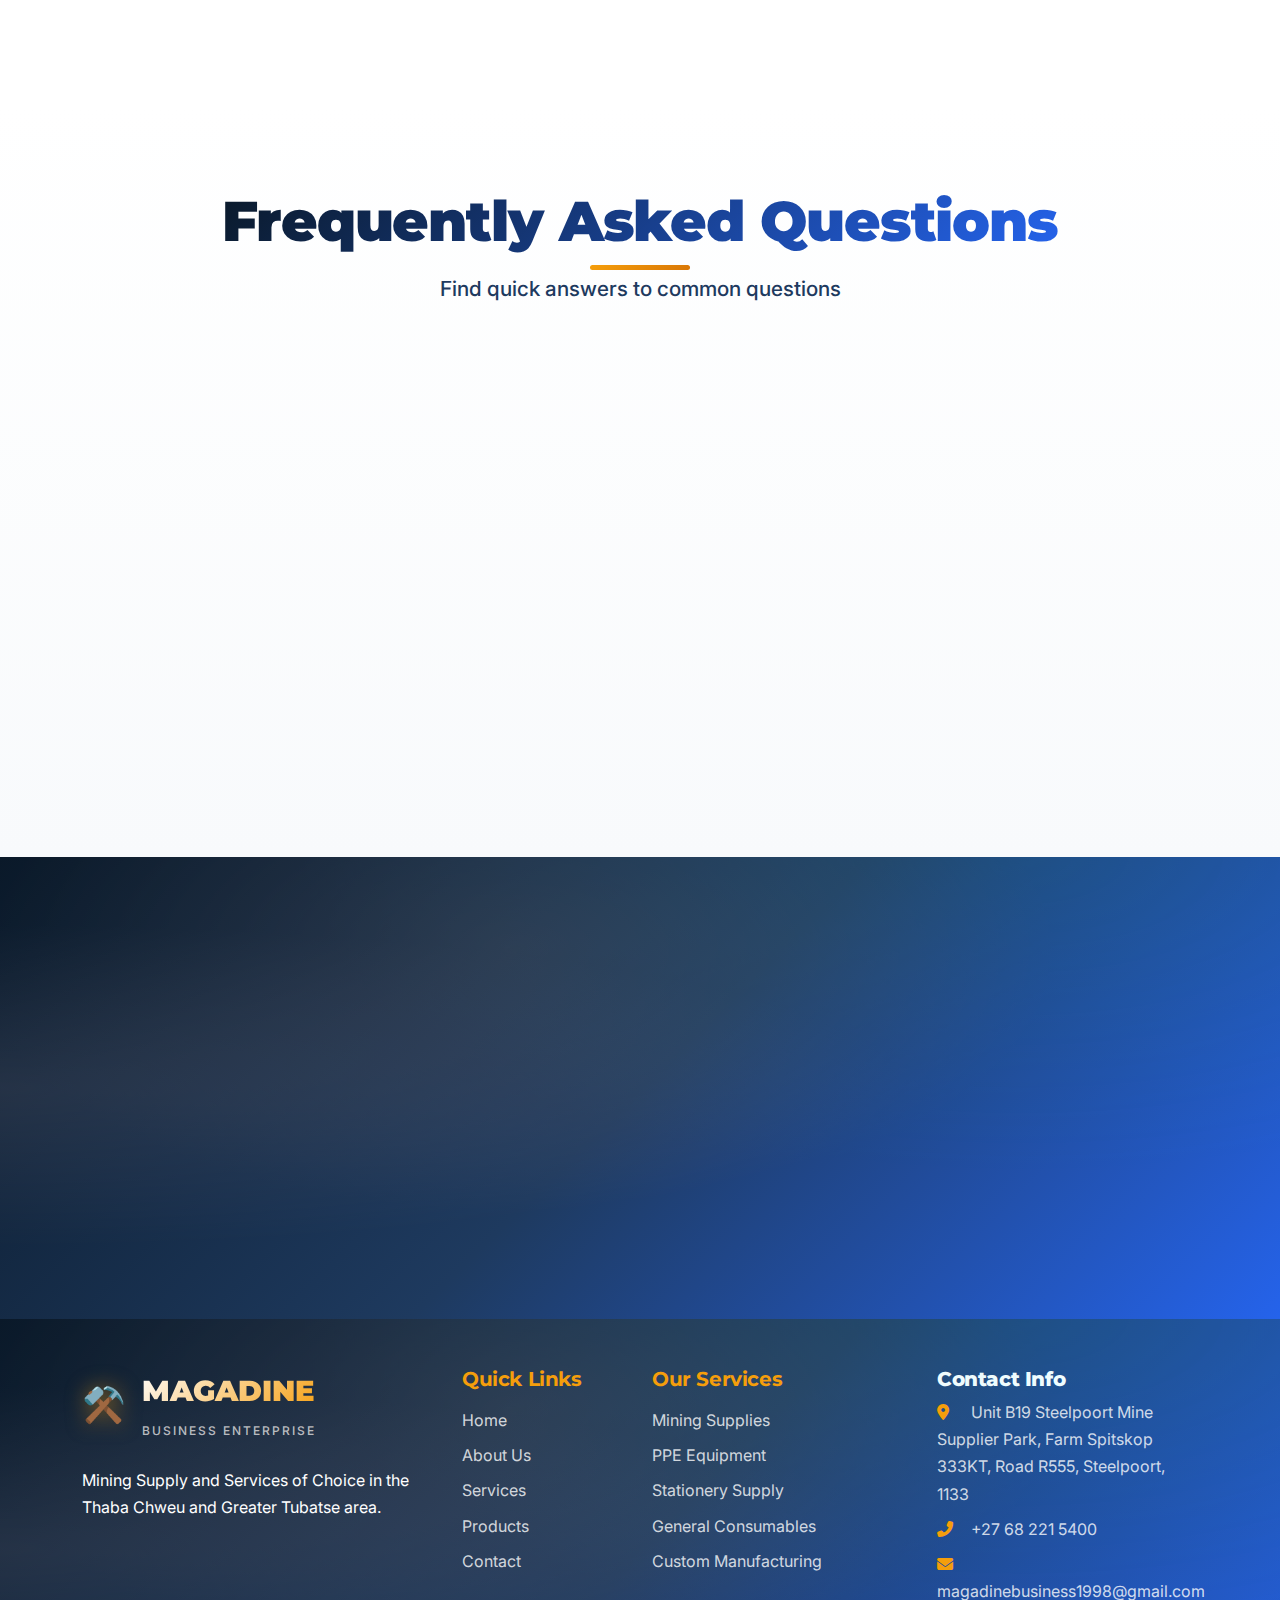
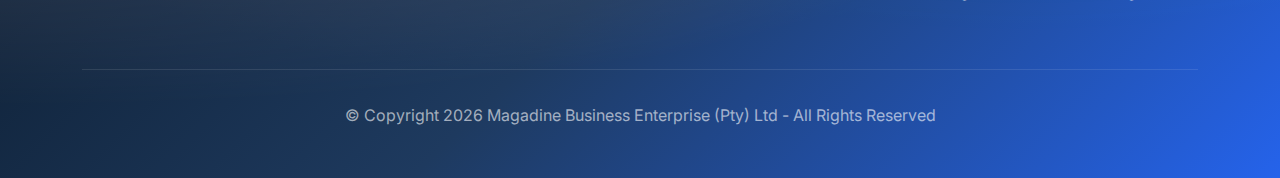
<file: contact.html>
<!DOCTYPE html>
<html lang="en">
<head>
    <meta charset="UTF-8">
    <meta name="viewport" content="width=device-width, initial-scale=1.0">
    <title>Contact Us | Magadine Business Enterprise</title>
    
    <link href="https://cdn.jsdelivr.net/npm/bootstrap@5.3.0-alpha1/dist/css/bootstrap.min.css" rel="stylesheet">
    <link rel="stylesheet" href="https://cdnjs.cloudflare.com/ajax/libs/font-awesome/6.4.0/css/all.min.css">
    <link href="https://fonts.googleapis.com/css2?family=Montserrat:wght@300;400;500;600;700;800;900&family=Inter:wght@300;400;500;600;700&display=swap" rel="stylesheet">
    <link rel="icon" type="image/x-icon" href="data:image/svg+xml,<svg xmlns=%22http://www.w3.org/2000/svg%22 viewBox=%220 0 100 100%22><text y=%22.9em%22 font-size=%2290%22>⚒️</text></svg>">
    
    <style>
        :root {
            --primary: #0a1929;
            --primary-light: #1e3a5f;
            --secondary: #2563eb;
            --accent: #f59e0b;
            --accent-dark: #d97706;
            --success: #10b981;
            --danger: #ef4444;
            --light: #f8fafc;
            --dark: #0f172a;
            --gradient-1: linear-gradient(135deg, #667eea 0%, #764ba2 100%);
            --gradient-2: linear-gradient(135deg, #f093fb 0%, #f5576c 100%);
            --gradient-3: linear-gradient(135deg, #4facfe 0%, #00f2fe 100%);
            --gradient-primary: linear-gradient(135deg, #0a1929 0%, #1e3a5f 50%, #2563eb 100%);
            --gradient-accent: linear-gradient(135deg, #f59e0b 0%, #d97706 100%);
            --gradient-mesh: radial-gradient(at 40% 20%, hsla(28,100%,74%,0.3) 0px, transparent 50%),
                            radial-gradient(at 80% 0%, hsla(189,100%,56%,0.3) 0px, transparent 50%),
                            radial-gradient(at 0% 50%, hsla(355,100%,93%,0.3) 0px, transparent 50%);
        }

        * {
            margin: 0;
            padding: 0;
            box-sizing: border-box;
        }

        body {
            font-family: 'Inter', sans-serif;
            color: var(--dark);
            line-height: 1.7;
            overflow-x: hidden;
            background: var(--light);
        }

        h1, h2, h3, h4, h5, h6 {
            font-family: 'Montserrat', sans-serif;
            font-weight: 800;
            letter-spacing: -0.02em;
        }

        /* ===== PARTICLES BACKGROUND ===== */
        .particles-bg {
            position: absolute;
            width: 100%;
            height: 100%;
            overflow: hidden;
            z-index: 0;
        }

        .particle {
            position: absolute;
            background: rgba(255, 255, 255, 0.1);
            border-radius: 50%;
            animation: float 20s infinite;
        }

        @keyframes float {
            0%, 100% { transform: translateY(0) translateX(0); opacity: 0; }
            10% { opacity: 1; }
            90% { opacity: 1; }
            100% { transform: translateY(-100vh) translateX(100px); opacity: 0; }
        }

        /* ===== NAVBAR ENHANCED ===== */
        .navbar {
            background: rgba(10, 25, 41, 0.95);
            backdrop-filter: blur(20px);
            padding: 1.2rem 0;
            border-bottom: 1px solid rgba(255, 255, 255, 0.1);
            transition: all 0.4s cubic-bezier(0.4, 0, 0.2, 1);
            z-index: 1030;
        }

        .navbar.scrolled {
            padding: 0.8rem 0;
            background: rgba(10, 25, 41, 0.98);
            box-shadow: 0 10px 30px rgba(0, 0, 0, 0.3);
        }

        .navbar-brand {
            display: flex;
            align-items: center;
            gap: 1rem;
            transition: transform 0.3s ease;
        }

        .navbar-brand:hover {
            transform: scale(1.05);
        }

        .brand-icon {
            font-size: 2.2rem;
            filter: drop-shadow(0 0 10px rgba(245, 158, 11, 0.5));
            animation: glow 2s ease-in-out infinite;
        }

        @keyframes glow {
            0%, 100% { filter: drop-shadow(0 0 10px rgba(245, 158, 11, 0.5)); }
            50% { filter: drop-shadow(0 0 20px rgba(245, 158, 11, 0.8)); }
        }

        .brand-text {
            font-family: 'Montserrat', sans-serif;
            font-weight: 900;
            font-size: 1.8rem;
            background: linear-gradient(135deg, #fff 0%, var(--accent) 100%);
            -webkit-background-clip: text;
            -webkit-text-fill-color: transparent;
            background-clip: text;
        }

        .brand-subtitle {
            font-size: 0.75rem;
            color: rgba(255, 255, 255, 0.7);
            font-weight: 500;
            letter-spacing: 2px;
            text-transform: uppercase;
        }

        .nav-link {
            color: rgba(255, 255, 255, 0.9) !important;
            font-weight: 600;
            margin: 0 0.5rem;
            padding: 0.6rem 1.2rem !important;
            border-radius: 8px;
            position: relative;
            transition: all 0.3s ease;
        }

        .nav-link::before {
            content: '';
            position: absolute;
            bottom: 0;
            left: 50%;
            width: 0;
            height: 2px;
            background: var(--gradient-accent);
            transition: all 0.3s ease;
            transform: translateX(-50%);
        }

        .nav-link:hover::before,
        .nav-link.active::before {
            width: 80%;
        }

        .nav-link:hover,
        .nav-link.active {
            color: white !important;
            background: rgba(255, 255, 255, 0.1);
            transform: translateY(-2px);
        }

        .btn-cta {
            background: var(--gradient-accent);
            color: white;
            font-weight: 700;
            padding: 0.7rem 2rem;
            border-radius: 50px;
            border: none;
            transition: all 0.4s cubic-bezier(0.4, 0, 0.2, 1);
            box-shadow: 0 4px 15px rgba(245, 158, 11, 0.3);
            position: relative;
            overflow: hidden;
        }

        .btn-cta::before {
            content: '';
            position: absolute;
            top: 50%;
            left: 50%;
            width: 0;
            height: 0;
            border-radius: 50%;
            background: rgba(255, 255, 255, 0.3);
            transform: translate(-50%, -50%);
            transition: width 0.6s, height 0.6s;
        }

        .btn-cta:hover::before {
            width: 300px;
            height: 300px;
        }

        .btn-cta:hover {
            transform: translateY(-3px);
            box-shadow: 0 8px 25px rgba(245, 158, 11, 0.5);
        }

        /* ===== PAGE HERO ENHANCED ===== */
        .page-hero {
            background: linear-gradient(135deg, rgba(10, 25, 41, 0.95) 0%, rgba(30, 58, 95, 0.9) 100%),
                        url('https://images.unsplash.com/photo-1581094794329-c8112a89af12?ixlib=rb-4.0.3&auto=format&fit=crop&w=2070&q=80');
            background-size: cover;
            background-position: center;
            background-attachment: fixed;
            height: 50vh;
            min-height: 400px;
            display: flex;
            align-items: center;
            position: relative;
            color: white;
            margin-top: 90px;
            overflow: hidden;
        }

        .page-hero::before {
            content: '';
            position: absolute;
            top: 0;
            left: 0;
            right: 0;
            bottom: 0;
            background: var(--gradient-mesh);
            opacity: 0.6;
        }

        .page-hero-content {
            position: relative;
            z-index: 10;
            animation: fadeInUp 1s ease;
        }

        @keyframes fadeInUp {
            from {
                opacity: 0;
                transform: translateY(30px);
            }
            to {
                opacity: 1;
                transform: translateY(0);
            }
        }

        .page-title {
            font-size: 3.5rem;
            font-weight: 900;
            margin-bottom: 1rem;
            line-height: 1.1;
            text-shadow: 0 4px 20px rgba(0, 0, 0, 0.5);
        }

        .page-title .highlight {
            background: var(--gradient-accent);
            -webkit-background-clip: text;
            -webkit-text-fill-color: transparent;
            background-clip: text;
        }

        .page-subtitle {
            font-size: 1.4rem;
            max-width: 700px;
            opacity: 0.95;
            margin-bottom: 2rem;
            line-height: 1.8;
            text-shadow: 0 2px 10px rgba(0, 0, 0, 0.3);
        }

        .breadcrumb {
            background: transparent;
            padding: 0;
            margin-bottom: 0;
        }

        .breadcrumb-item a {
            color: rgba(255, 255, 255, 0.8);
            text-decoration: none;
            transition: var(--transition);
        }

        .breadcrumb-item a:hover {
            color: var(--accent);
        }

        .breadcrumb-item.active {
            color: var(--accent);
        }

        .breadcrumb-item + .breadcrumb-item::before {
            color: rgba(255, 255, 255, 0.5);
        }

        /* ===== CONTACT INFO CARDS ENHANCED ===== */
        .contact-info-cards {
            padding: 5rem 0;
            background: linear-gradient(180deg, white 0%, var(--light) 100%);
            position: relative;
        }

        .info-card {
            background: white;
            border-radius: 20px;
            padding: 2.5rem;
            box-shadow: 0 5px 20px rgba(0, 0, 0, 0.08);
            transition: all 0.5s cubic-bezier(0.4, 0, 0.2, 1);
            height: 100%;
            text-align: center;
            border: 1px solid rgba(0, 0, 0, 0.05);
            position: relative;
            overflow: hidden;
        }

        .info-card::before {
            content: '';
            position: absolute;
            top: 0;
            left: 0;
            right: 0;
            height: 5px;
            background: var(--gradient-accent);
            transform: scaleX(0);
            transition: transform 0.5s ease;
        }

        .info-card:hover::before {
            transform: scaleX(1);
        }

        .info-card:hover {
            transform: translateY(-15px);
            box-shadow: 0 20px 60px rgba(0, 0, 0, 0.15) !important;
        }

        .info-icon {
            width: 90px;
            height: 90px;
            background: var(--gradient-accent);
            border-radius: 50%;
            display: flex;
            align-items: center;
            justify-content: center;
            color: white;
            font-size: 2rem;
            margin: 0 auto 1.5rem;
            box-shadow: 0 10px 30px rgba(245, 158, 11, 0.3);
            transition: all 0.4s ease;
        }

        .info-card:hover .info-icon {
            transform: scale(1.15) rotate(10deg);
        }

        .info-title {
            color: var(--primary);
            font-weight: 700;
            margin-bottom: 1rem;
            font-size: 1.3rem;
        }

        .info-text {
            color: var(--dark);
            margin-bottom: 0.5rem;
        }

        .contact-link {
            color: var(--primary);
            text-decoration: none;
            font-weight: 600;
            transition: all 0.3s ease;
            display: inline-block;
        }

        .contact-link:hover {
            color: var(--accent);
            transform: translateY(-2px);
        }

        /* ===== CONTACT FORM ENHANCED ===== */
        .contact-section {
            padding: 5rem 0;
            background: white;
            position: relative;
        }

        .section-title {
            font-size: 3.5rem;
            font-weight: 900;
            margin-bottom: 1rem;
            position: relative;
            display: inline-block;
            background: linear-gradient(135deg, var(--primary) 0%, var(--secondary) 100%);
            -webkit-background-clip: text;
            -webkit-text-fill-color: transparent;
            background-clip: text;
        }

        .section-title::after {
            content: '';
            position: absolute;
            bottom: -15px;
            left: 50%;
            transform: translateX(-50%);
            width: 100px;
            height: 5px;
            background: var(--gradient-accent);
            border-radius: 3px;
        }

        .section-subtitle {
            color: var(--primary-light);
            font-size: 1.3rem;
            margin-bottom: 4rem;
            font-weight: 500;
        }

        .contact-form-container {
            background: white;
            border-radius: 30px;
            padding: 3rem;
            box-shadow: 0 20px 60px rgba(0, 0, 0, 0.1);
            transition: all 0.5s ease;
            border: 1px solid rgba(0, 0, 0, 0.05);
            position: relative;
            overflow: hidden;
        }

        .contact-form-container::before {
            content: '';
            position: absolute;
            top: 0;
            left: -100%;
            width: 100%;
            height: 100%;
            background: linear-gradient(90deg, transparent, rgba(245, 158, 11, 0.05), transparent);
            transition: left 0.8s ease;
        }

        .contact-form-container:hover::before {
            left: 100%;
        }

        .contact-form-container:hover {
            transform: translateY(-10px);
            box-shadow: 0 30px 80px rgba(0, 0, 0, 0.15) !important;
        }

        .form-title {
            color: var(--primary);
            font-weight: 800;
            margin-bottom: 1.5rem;
            font-size: 1.8rem;
        }

        .form-subtitle {
            color: var(--primary-light);
            margin-bottom: 2rem;
            font-size: 1.1rem;
        }

        .form-control, .form-select {
            padding: 1rem 1.5rem;
            border-radius: 12px;
            border: 2px solid rgba(0, 0, 0, 0.1);
            transition: all 0.3s ease;
            background: rgba(255, 255, 255, 0.8);
            font-size: 1rem;
        }

        .form-control:focus, .form-select:focus {
            border-color: var(--accent);
            box-shadow: 0 0 0 0.25rem rgba(245, 158, 11, 0.15);
            transform: translateY(-2px);
        }

        .form-label {
            font-weight: 600;
            color: var(--primary);
            margin-bottom: 0.5rem;
        }

        .btn-submit {
            background: var(--gradient-accent);
            color: white;
            border: none;
            padding: 1rem 2.5rem;
            font-weight: 700;
            border-radius: 50px;
            transition: all 0.4s cubic-bezier(0.4, 0, 0.2, 1);
            font-size: 1.1rem;
            width: 100%;
            position: relative;
            overflow: hidden;
            box-shadow: 0 10px 30px rgba(245, 158, 11, 0.3);
        }

        .btn-submit::after {
            content: '';
            position: absolute;
            top: 50%;
            left: 50%;
            width: 0;
            height: 0;
            border-radius: 50%;
            background: rgba(255, 255, 255, 0.4);
            transform: translate(-50%, -50%);
            transition: width 0.6s, height 0.6s;
        }

        .btn-submit:hover::after {
            width: 400px;
            height: 400px;
        }

        .btn-submit:hover {
            transform: translateY(-3px);
            box-shadow: 0 15px 40px rgba(245, 158, 11, 0.5);
        }

        .btn-submit:active {
            transform: translateY(-1px);
        }

        .invalid-feedback {
            color: var(--danger);
            font-size: 0.9rem;
            margin-top: 0.5rem;
        }

        .form-check-input:checked {
            background-color: var(--accent);
            border-color: var(--accent);
        }

        .form-check-input:focus {
            border-color: var(--accent);
            box-shadow: 0 0 0 0.25rem rgba(245, 158, 11, 0.25);
        }

        /* ===== MAP SECTION ENHANCED ===== */
        .map-section {
            padding: 5rem 0;
            background: linear-gradient(180deg, var(--light) 0%, white 100%);
        }

        .map-container {
            border-radius: 20px;
            overflow: hidden;
            box-shadow: 0 20px 60px rgba(0, 0, 0, 0.1);
            height: 500px;
            position: relative;
            transition: all 0.5s ease;
        }

        .map-container:hover {
            transform: translateY(-5px);
            box-shadow: 0 30px 80px rgba(0, 0, 0, 0.15);
        }

        #map {
            height: 100%;
            width: 100%;
        }

        .map-overlay {
            position: absolute;
            top: 20px;
            left: 20px;
            background: white;
            padding: 1.5rem;
            border-radius: 15px;
            box-shadow: 0 10px 30px rgba(0, 0, 0, 0.1);
            max-width: 300px;
            z-index: 1000;
            border: 1px solid rgba(0, 0, 0, 0.05);
        }

        .map-title {
            color: var(--primary);
            font-weight: 700;
            margin-bottom: 0.5rem;
            font-size: 1.2rem;
        }

        /* ===== BUSINESS HOURS ENHANCED ===== */
        .hours-section {
            padding: 5rem 0;
            background: white;
        }

        .hours-card {
            background: var(--gradient-primary);
            color: white;
            border-radius: 25px;
            padding: 3rem;
            box-shadow: 0 20px 60px rgba(37, 99, 235, 0.2);
            transition: all 0.5s ease;
            position: relative;
            overflow: hidden;
        }

        .hours-card::before {
            content: '';
            position: absolute;
            top: -50%;
            right: -50%;
            width: 200%;
            height: 200%;
            background: radial-gradient(circle, rgba(255,255,255,0.1) 0%, transparent 70%);
            animation: rotate 20s linear infinite;
        }

        @keyframes rotate {
            from { transform: rotate(0deg); }
            to { transform: rotate(360deg); }
        }

        .hours-card:hover {
            transform: translateY(-10px) scale(1.02);
            box-shadow: 0 25px 70px rgba(37, 99, 235, 0.4) !important;
        }

        .hours-title {
            font-weight: 800;
            margin-bottom: 2rem;
            font-size: 1.8rem;
            position: relative;
            z-index: 1;
        }

        .hours-list {
            list-style: none;
            padding-left: 0;
            position: relative;
            z-index: 1;
        }

        .hours-list li {
            padding: 1rem 0;
            border-bottom: 1px solid rgba(255, 255, 255, 0.1);
            display: flex;
            justify-content: space-between;
        }

        .hours-list li:last-child {
            border-bottom: none;
        }

        .hours-day {
            font-weight: 600;
        }

        .hours-time {
            color: var(--accent);
            font-weight: 700;
        }

        /* ===== FAQ SECTION ENHANCED ===== */
        .faq-section {
            padding: 5rem 0;
            background: linear-gradient(180deg, white 0%, var(--light) 100%);
        }

        .faq-container {
            max-width: 800px;
            margin: 0 auto;
        }

        .accordion-button {
            background: white;
            color: var(--primary);
            font-weight: 700;
            padding: 1.2rem 1.5rem;
            border-radius: 15px !important;
            border: 2px solid rgba(0, 0, 0, 0.05);
            transition: all 0.3s ease;
        }

        .accordion-button:not(.collapsed) {
            background: var(--gradient-primary);
            color: white;
            box-shadow: none;
        }

        .accordion-button:focus {
            border-color: var(--accent);
            box-shadow: 0 0 0 0.25rem rgba(245, 158, 11, 0.25);
        }

        .accordion-button::after {
            background-image: url("data:image/svg+xml,%3csvg xmlns='http://www.w3.org/2000/svg' viewBox='0 0 16 16' fill='%231a3a5f'%3e%3cpath fill-rule='evenodd' d='M1.646 4.646a.5.5 0 0 1 .708 0L8 10.293l5.646-5.647a.5.5 0 0 1 .708.708l-6 6a.5.5 0 0 1-.708 0l-6-6a.5.5 0 0 1 0-.708z'/%3e%3c/svg%3e");
        }

        .accordion-button:not(.collapsed)::after {
            background-image: url("data:image/svg+xml,%3csvg xmlns='http://www.w3.org/2000/svg' viewBox='0 0 16 16' fill='white'%3e%3cpath fill-rule='evenodd' d='M1.646 4.646a.5.5 0 0 1 .708 0L8 10.293l5.646-5.647a.5.5 0 0 1 .708.708l-6 6a.5.5 0 0 1-.708 0l-6-6a.5.5 0 0 1 0-.708z'/%3e%3c/svg%3e");
        }

        .accordion-body {
            background: white;
            border-radius: 0 0 15px 15px;
            padding: 1.5rem;
            border: 2px solid rgba(0, 0, 0, 0.05);
            border-top: none;
        }

        /* ===== CTA SECTION ENHANCED ===== */
        .cta-section {
            padding: 5rem 0;
            background: var(--gradient-primary);
            color: white;
            text-align: center;
            position: relative;
            overflow: hidden;
        }

        .cta-section::before {
            content: '';
            position: absolute;
            top: 0;
            left: 0;
            right: 0;
            bottom: 0;
            background: var(--gradient-mesh);
            opacity: 0.3;
        }

        .cta-title {
            font-size: 3rem;
            font-weight: 900;
            margin-bottom: 1.5rem;
            text-shadow: 0 4px 20px rgba(0, 0, 0, 0.3);
            position: relative;
            z-index: 1;
        }

        .cta-text {
            font-size: 1.3rem;
            margin-bottom: 2rem;
            opacity: 0.95;
            max-width: 700px;
            margin-left: auto;
            margin-right: auto;
            position: relative;
            z-index: 1;
        }

        .btn-primary {
            background: var(--gradient-accent);
            border: none;
            padding: 1rem 2.5rem;
            font-weight: 700;
            border-radius: 50px;
            transition: all 0.4s cubic-bezier(0.4, 0, 0.2, 1);
            box-shadow: 0 10px 30px rgba(245, 158, 11, 0.3);
            position: relative;
            overflow: hidden;
            position: relative;
            z-index: 1;
        }

        .btn-primary::after {
            content: '';
            position: absolute;
            top: 50%;
            left: 50%;
            width: 0;
            height: 0;
            border-radius: 50%;
            background: rgba(255, 255, 255, 0.4);
            transform: translate(-50%, -50%);
            transition: width 0.6s, height 0.6s;
        }

        .btn-primary:hover::after {
            width: 400px;
            height: 400px;
        }

        .btn-primary:hover {
            transform: translateY(-3px);
            box-shadow: 0 15px 40px rgba(245, 158, 11, 0.5);
        }

        .btn-outline-light {
            border-width: 2px;
            border-radius: 50px;
            padding: 1rem 2.5rem;
            font-weight: 700;
            transition: all 0.4s ease;
            backdrop-filter: blur(10px);
            background: rgba(255, 255, 255, 0.1);
            position: relative;
            z-index: 1;
        }

        .btn-outline-light:hover {
            transform: translateY(-3px);
            box-shadow: 0 10px 30px rgba(255, 255, 255, 0.3);
            background: rgba(255, 255, 255, 0.2);
        }

        /* ===== FOOTER ENHANCED ===== */
        .footer {
            background: var(--gradient-primary);
            color: white;
            padding: 3rem 0;
            position: relative;
            overflow: hidden;
        }

        .footer::before {
            content: '';
            position: absolute;
            top: 0;
            left: 0;
            right: 0;
            bottom: 0;
            background: var(--gradient-mesh);
            opacity: 0.3;
        }

        .footer-brand {
            display: flex;
            align-items: center;
            gap: 1rem;
            margin-bottom: 1.5rem;
        }

        .footer-links h5 {
            color: var(--accent);
            margin-bottom: 1rem;
            font-weight: 700;
            position: relative;
            z-index: 1;
        }

        .footer-links ul {
            list-style: none;
            padding-left: 0;
        }

        .footer-links li {
            margin-bottom: 0.5rem;
        }

        .footer-links a {
            color: rgba(255, 255, 255, 0.8);
            text-decoration: none;
            transition: all 0.3s ease;
            position: relative;
            z-index: 1;
        }

        .footer-links a:hover {
            color: var(--accent);
            padding-left: 5px;
        }

        .footer-contact p {
            margin-bottom: 0.5rem;
            color: rgba(255, 255, 255, 0.8);
            position: relative;
            z-index: 1;
        }

        .footer-contact i {
            color: var(--accent);
            margin-right: 10px;
            width: 20px;
        }

        .copyright {
            padding-top: 2rem;
            margin-top: 2rem;
            border-top: 1px solid rgba(255, 255, 255, 0.1);
            text-align: center;
            color: rgba(255, 255, 255, 0.6);
            position: relative;
            z-index: 1;
        }

        /* ===== BACK TO TOP ENHANCED ===== */
        .btn-back-to-top {
            position: fixed;
            bottom: 40px;
            right: 40px;
            width: 60px;
            height: 60px;
            border-radius: 50%;
            background: var(--gradient-accent);
            color: white;
            border: none;
            display: flex;
            align-items: center;
            justify-content: center;
            font-size: 1.5rem;
            box-shadow: 0 10px 30px rgba(245, 158, 11, 0.4);
            opacity: 0;
            visibility: hidden;
            transition: all 0.4s cubic-bezier(0.4, 0, 0.2, 1);
            z-index: 1000;
        }

        .btn-back-to-top.show {
            opacity: 1;
            visibility: visible;
        }

        .btn-back-to-top:hover {
            transform: translateY(-8px) scale(1.1);
            box-shadow: 0 15px 40px rgba(245, 158, 11, 0.6);
        }

        /* ===== ANIMATIONS ===== */
        .animate-fade-in-up {
            opacity: 0;
            transform: translateY(30px);
            transition: all 0.8s ease;
        }

        .animate-fade-in-up.animated {
            opacity: 1;
            transform: translateY(0);
        }

        /* ===== RESPONSIVE DESIGN ===== */
        @media (max-width: 992px) {
            .page-title {
                font-size: 2.8rem;
            }
            
            .section-title {
                font-size: 2.5rem;
            }
            
            .contact-form-container {
                padding: 2rem;
            }
            
            .map-container {
                height: 400px;
            }
            
            .hours-card {
                padding: 2rem;
            }
            
            .cta-title {
                font-size: 2.5rem;
            }
        }

        @media (max-width: 768px) {
            .page-title {
                font-size: 2.3rem;
            }
            
            .page-hero {
                height: 40vh;
                min-height: 350px;
            }
            
            .section-title {
                font-size: 2rem;
            }
            
            .cta-title {
                font-size: 2rem;
            }
            
            .navbar-brand {
                flex-direction: row;
                align-items: center;
            }
            
            .brand-text {
                font-size: 1.3rem;
            }
            
            .info-card {
                padding: 2rem;
            }
            
            .map-overlay {
                position: relative;
                top: 0;
                left: 0;
                margin-bottom: 1rem;
                max-width: 100%;
            }
            
            .hero-buttons .btn {
                display: block;
                width: 100%;
                margin-bottom: 1rem;
            }
            
            .hero-buttons .me-3 {
                margin-right: 0 !important;
            }
        }

        @media (max-width: 576px) {
            .page-title {
                font-size: 2rem;
            }
            
            .page-subtitle {
                font-size: 1.1rem;
            }
            
            .section-title {
                font-size: 1.8rem;
            }
            
            .btn-primary, .btn-submit, .btn-outline-light {
                padding: 0.8rem 2rem;
                font-size: 1rem;
            }
            
            .form-title {
                font-size: 1.5rem;
            }
            
            .contact-form-container {
                padding: 1.5rem;
            }
            
            .info-icon {
                width: 70px;
                height: 70px;
                font-size: 1.5rem;
            }
        }
    </style>
</head>
<body>
    <!-- Navigation -->
    <nav class="navbar navbar-expand-lg navbar-dark fixed-top">
        <div class="container">
            <a class="navbar-brand" href="index.html">
                <span class="brand-icon">⚒️</span>
                <div>
                    <div class="brand-text">MAGADINE</div>
                    <small class="brand-subtitle">Business Enterprise</small>
                </div>
            </a>
            <button class="navbar-toggler" type="button" data-bs-toggle="collapse" data-bs-target="#navbarNav">
                <span class="navbar-toggler-icon"></span>
            </button>
            <div class="collapse navbar-collapse" id="navbarNav">
                <ul class="navbar-nav ms-auto">
                    <li class="nav-item">
                        <a class="nav-link" href="index.html">Home</a>
                    </li>
                    <li class="nav-item">
                        <a class="nav-link" href="about.html">About</a>
                    </li>
                    <li class="nav-item">
                        <a class="nav-link" href="services.html">Services</a>
                    </li>
                    <li class="nav-item">
                        <a class="nav-link" href="products.html">Products</a>
                    </li>
                    <li class="nav-item">
                        <a class="nav-link active" href="contact.html">Contact</a>
                    </li>
                </ul>
                <a href="#contactForm" class="btn btn-cta ms-lg-3 mt-3 mt-lg-0">Get Quote</a>
            </div>
        </div>
    </nav>

    <!-- Page Hero -->
    <section class="page-hero">
        <div class="particles-bg" id="particles"></div>
        <div class="container">
            <div class="row">
                <div class="col-12">
                    <div class="page-hero-content">
                        <nav aria-label="breadcrumb" class="d-flex justify-content-center mb-3">
                            <ol class="breadcrumb">
                                <li class="breadcrumb-item"><a href="index.html">Home</a></li>
                                <li class="breadcrumb-item active" aria-current="page">Contact Us</li>
                            </ol>
                        </nav>
                        <h1 class="page-title">Get In Touch</h1>
                        <p class="page-subtitle">
                            Contact Magadine Business Enterprise for quality mining supplies, PPE, and industrial solutions
                        </p>
                    </div>
                </div>
            </div>
        </div>
    </section>

    <!-- Contact Info Cards -->
    <section class="contact-info-cards">
        <div class="container">
            <div class="row g-4">
                <div class="col-lg-4 col-md-6">
                    <div class="info-card animate-fade-in-up">
                        <div class="info-icon">
                            <i class="fas fa-map-marker-alt"></i>
                        </div>
                        <h3 class="info-title">Our Location</h3>
                        <p class="info-text">
                            Unit B19 Steelpoort Mine Supplier Park,<br>
                            Farm Spitskop 333KT, Road R555,<br>
                            Steelpoort, 1133
                        </p>
                        <a href="#map" class="contact-link">
                            <i class="fas fa-directions me-1"></i> Get Directions
                        </a>
                    </div>
                </div>
                
                <div class="col-lg-4 col-md-6">
                    <div class="info-card animate-fade-in-up">
                        <div class="info-icon">
                            <i class="fas fa-phone-alt"></i>
                        </div>
                        <h3 class="info-title">Call Us</h3>
                        <p class="info-text">
                            Available during business hours<br>
                            for inquiries and support
                        </p>
                        <a href="tel:+27682215400" class="contact-link">
                            <i class="fas fa-phone me-1"></i> +27 68 221 5400
                        </a>
                    </div>
                </div>
                
                <div class="col-lg-4 col-md-6">
                    <div class="info-card animate-fade-in-up">
                        <div class="info-icon">
                            <i class="fas fa-envelope"></i>
                        </div>
                        <h3 class="info-title">Email Us</h3>
                        <p class="info-text">
                            Send us your inquiries,<br>
                            quote requests, or questions
                        </p>
                        <a href="mailto:magadinebusiness1998@gmail.com" class="contact-link">
                            <i class="fas fa-envelope me-1"></i> magadinebusiness1998@gmail.com
                        </a>
                    </div>
                </div>
            </div>
        </div>
    </section>

    <!-- Contact Form & Map -->
    <section class="contact-section">
        <div class="container">
            <div class="row mb-5">
                <div class="col-12 text-center">
                    <h2 class="section-title">Send Us a Message</h2>
                    <p class="section-subtitle">We'll get back to you within 24 hours</p>
                </div>
            </div>
            
            <div class="row g-5">
                <!-- Contact Form -->
                <div class="col-lg-6">
                    <div class="contact-form-container animate-fade-in-up">
                        <h3 class="form-title">Request a Quote</h3>
                        <p class="form-subtitle">
                            Fill out the form below and we'll provide you with a competitive quote for your mining supply needs.
                        </p>
                        
                        <form id="contactForm" novalidate>
                            <div class="row g-3">
                                <div class="col-md-6">
                                    <label for="firstName" class="form-label">First Name *</label>
                                    <input type="text" class="form-control" id="firstName" required>
                                    <div class="invalid-feedback">
                                        Please enter your first name.
                                    </div>
                                </div>
                                
                                <div class="col-md-6">
                                    <label for="lastName" class="form-label">Last Name *</label>
                                    <input type="text" class="form-control" id="lastName" required>
                                    <div class="invalid-feedback">
                                        Please enter your last name.
                                    </div>
                                </div>
                                
                                <div class="col-md-6">
                                    <label for="email" class="form-label">Email Address *</label>
                                    <input type="email" class="form-control" id="email" required>
                                    <div class="invalid-feedback">
                                        Please enter a valid email address.
                                    </div>
                                </div>
                                
                                <div class="col-md-6">
                                    <label for="phone" class="form-label">Phone Number *</label>
                                    <input type="tel" class="form-control" id="phone" required>
                                    <div class="invalid-feedback">
                                        Please enter your phone number.
                                    </div>
                                </div>
                                
                                <div class="col-12">
                                    <label for="company" class="form-label">Company Name</label>
                                    <input type="text" class="form-control" id="company">
                                </div>
                                
                                <div class="col-12">
                                    <label for="serviceType" class="form-label">Service Interested In *</label>
                                    <select class="form-select" id="serviceType" required>
                                        <option value="" selected disabled>Select a service</option>
                                        <option value="mining">Mining Supplies</option>
                                        <option value="ppe">PPE & Safety Equipment</option>
                                        <option value="stationery">Stationery & Office Supplies</option>
                                        <option value="consumables">General Consumables</option>
                                        <option value="manufacturing">Custom Manufacturing</option>
                                        <option value="other">Other Inquiry</option>
                                    </select>
                                    <div class="invalid-feedback">
                                        Please select a service type.
                                    </div>
                                </div>
                                
                                <div class="col-12">
                                    <label for="message" class="form-label">Your Message *</label>
                                    <textarea class="form-control" id="message" rows="5" required></textarea>
                                    <div class="invalid-feedback">
                                        Please enter your message.
                                    </div>
                                </div>
                                
                                <div class="col-12">
                                    <div class="form-check">
                                        <input class="form-check-input" type="checkbox" id="privacyPolicy" required>
                                        <label class="form-check-label" for="privacyPolicy">
                                            I agree to the <a href="#" class="text-decoration-none">Privacy Policy</a> and consent to being contacted by Magadine Business Enterprise.
                                        </label>
                                        <div class="invalid-feedback">
                                            You must agree before submitting.
                                        </div>
                                    </div>
                                </div>
                                
                                <div class="col-12 mt-4">
                                    <button type="submit" class="btn-submit">
                                        <i class="fas fa-paper-plane me-2"></i> Send Message
                                    </button>
                                </div>
                            </div>
                        </form>
                    </div>
                </div>
                
                <!-- Map -->
                <div class="col-lg-6">
                    <div class="map-container animate-fade-in-up">
                        <div id="map"></div>
                        <div class="map-overlay">
                            <h4 class="map-title">Our Location</h4>
                            <p class="mb-2">
                                <i class="fas fa-map-marker-alt text-primary me-2"></i>
                                Unit B19 Steelpoort Mine Supplier Park
                            </p>
                            <p class="mb-0">
                                <i class="fas fa-road text-primary me-2"></i>
                                Farm Spitskop 333KT, Road R555
                            </p>
                        </div>
                    </div>
                </div>
            </div>
        </div>
    </section>

    <!-- Business Hours -->
    <section class="hours-section">
        <div class="container">
            <div class="row justify-content-center">
                <div class="col-lg-8">
                    <div class="hours-card animate-fade-in-up">
                        <h3 class="hours-title text-center">
                            <i class="fas fa-clock me-2"></i> Business Hours
                        </h3>
                        <ul class="hours-list">
                            <li>
                                <span class="hours-day">Monday</span>
                                <span class="hours-time">8:00 AM - 5:00 PM</span>
                            </li>
                            <li>
                                <span class="hours-day">Tuesday</span>
                                <span class="hours-time">8:00 AM - 5:00 PM</span>
                            </li>
                            <li>
                                <span class="hours-day">Wednesday</span>
                                <span class="hours-time">8:00 AM - 5:00 PM</span>
                            </li>
                            <li>
                                <span class="hours-day">Thursday</span>
                                <span class="hours-time">8:00 AM - 5:00 PM</span>
                            </li>
                            <li>
                                <span class="hours-day">Friday</span>
                                <span class="hours-time">8:00 AM - 4:00 PM</span>
                            </li>
                            <li>
                                <span class="hours-day">Saturday</span>
                                <span class="hours-time">9:00 AM - 1:00 PM</span>
                            </li>
                            <li>
                                <span class="hours-day">Sunday</span>
                                <span class="hours-time">Closed</span>
                            </li>
                        </ul>
                        <div class="text-center mt-4">
                            <p class="mb-0">
                                <i class="fas fa-exclamation-circle me-2"></i>
                                After-hours emergency inquiries call: <strong>+27 68 221 5400</strong>
                            </p>
                        </div>
                    </div>
                </div>
            </div>
        </div>
    </section>

    <!-- FAQ Section -->
    <section class="faq-section">
        <div class="container">
            <div class="row mb-5">
                <div class="col-12 text-center">
                    <h2 class="section-title">Frequently Asked Questions</h2>
                    <p class="section-subtitle">Find quick answers to common questions</p>
                </div>
            </div>
            
            <div class="row">
                <div class="col-12">
                    <div class="faq-container">
                        <div class="accordion" id="faqAccordion">
                            <!-- FAQ Item 1 -->
                            <div class="accordion-item animate-fade-in-up">
                                <h2 class="accordion-header" id="headingOne">
                                    <button class="accordion-button" type="button" data-bs-toggle="collapse" data-bs-target="#collapseOne">
                                        What areas do you serve?
                                    </button>
                                </h2>
                                <div id="collapseOne" class="accordion-collapse collapse show" data-bs-parent="#faqAccordion">
                                    <div class="accordion-body">
                                        We primarily service the <strong>Thaba Chweu and Greater Tubatse area</strong>, including Steelpoort and surrounding regions. We can arrange delivery to other areas upon request.
                                    </div>
                                </div>
                            </div>
                            
                            <!-- FAQ Item 2 -->
                            <div class="accordion-item animate-fade-in-up">
                                <h2 class="accordion-header" id="headingTwo">
                                    <button class="accordion-button collapsed" type="button" data-bs-toggle="collapse" data-bs-target="#collapseTwo">
                                        How quickly can you deliver?
                                    </button>
                                </h2>
                                <div id="collapseTwo" class="accordion-collapse collapse" data-bs-parent="#faqAccordion">
                                    <div class="accordion-body">
                                        For in-stock items, we typically deliver within <strong>24-48 hours</strong> in our primary service area. Special orders may take longer depending on supplier lead times.
                                    </div>
                                </div>
                            </div>
                            
                            <!-- FAQ Item 3 -->
                            <div class="accordion-item animate-fade-in-up">
                                <h2 class="accordion-header" id="headingThree">
                                    <button class="accordion-button collapsed" type="button" data-bs-toggle="collapse" data-bs-target="#collapseThree">
                                        Do you offer bulk discounts?
                                    </button>
                                </h2>
                                <div id="collapseThree" class="accordion-collapse collapse" data-bs-parent="#faqAccordion">
                                    <div class="accordion-body">
                                        Yes, we offer <strong>competitive pricing for bulk orders</strong>. Contact our sales team with your specific requirements for a customized quote.
                                    </div>
                                </div>
                            </div>
                            
                            <!-- FAQ Item 4 -->
                            <div class="accordion-item animate-fade-in-up">
                                <h2 class="accordion-header" id="headingFour">
                                    <button class="accordion-button collapsed" type="button" data-bs-toggle="collapse" data-bs-target="#collapseFour">
                                        What payment methods do you accept?
                                    </button>
                                </h2>
                                <div id="collapseFour" class="accordion-collapse collapse" data-bs-parent="#faqAccordion">
                                    <div class="accordion-body">
                                        We accept <strong>EFT/bank transfers, credit cards</strong>, and can arrange credit terms for established business customers subject to credit approval.
                                    </div>
                                </div>
                            </div>
                        </div>
                    </div>
                </div>
            </div>
        </div>
    </section>

    <!-- CTA Section -->
    <section class="cta-section">
        <div class="container">
            <div class="row">
                <div class="col-lg-8 mx-auto">
                    <div class="animate-fade-in-up">
                        <h2 class="cta-title">Ready to Get Started?</h2>
                        <p class="cta-text">
                            Contact Magadine Business Enterprise today for all your mining supply, PPE, and industrial needs. Experience exceptional service from a 100% black woman owned enterprise.
                        </p>
                        <a href="tel:+27682215400" class="btn btn-primary btn-lg me-3 mb-3">
                            <i class="fas fa-phone-alt me-2"></i>Call Now
                        </a>
                        <a href="#contactForm" class="btn btn-outline-light btn-lg mb-3">
                            <i class="fas fa-envelope me-2"></i>Email Us
                        </a>
                    </div>
                </div>
            </div>
        </div>
    </section>

    <!-- Footer -->
    <footer class="footer">
        <div class="container">
            <div class="row">
                <div class="col-lg-4 mb-4">
                    <div class="footer-brand">
                        <span class="brand-icon">⚒️</span>
                        <div>
                            <div class="brand-text">MAGADINE</div>
                            <small class="brand-subtitle">Business Enterprise</small>
                        </div>
                    </div>
                    <p style="position: relative; z-index: 1;">Mining Supply and Services of Choice in the Thaba Chweu and Greater Tubatse area.</p>
                </div>
                
                <div class="col-lg-2 col-md-6 mb-4">
                    <div class="footer-links">
                        <h5>Quick Links</h5>
                        <ul>
                            <li><a href="index.html">Home</a></li>
                            <li><a href="about.html">About Us</a></li>
                            <li><a href="services.html">Services</a></li>
                            <li><a href="products.html">Products</a></li>
                            <li><a href="contact.html">Contact</a></li>
                        </ul>
                    </div>
                </div>
                
                <div class="col-lg-3 col-md-6 mb-4">
                    <div class="footer-links">
                        <h5>Our Services</h5>
                        <ul>
                            <li><a href="services.html">Mining Supplies</a></li>
                            <li><a href="services.html">PPE Equipment</a></li>
                            <li><a href="services.html">Stationery Supply</a></li>
                            <li><a href="services.html">General Consumables</a></li>
                            <li><a href="services.html">Custom Manufacturing</a></li>
                        </ul>
                    </div>
                </div>
                
                <div class="col-lg-3 mb-4">
                    <div class="footer-contact">
                        <h5>Contact Info</h5>
                        <p><i class="fas fa-map-marker-alt"></i> Unit B19 Steelpoort Mine Supplier Park, Farm Spitskop 333KT, Road R555, Steelpoort, 1133</p>
                        <p><i class="fas fa-phone-alt"></i> +27 68 221 5400</p>
                        <p><i class="fas fa-envelope"></i> magadinebusiness1998@gmail.com</p>
                    </div>
                </div>
            </div>
            
            <div class="row">
                <div class="col-12">
                    <div class="copyright">
                        <p class="mb-0">
                            © Copyright <span id="currentYear"></span> Magadine Business Enterprise (Pty) Ltd - All Rights Reserved
                        </p>
                    </div>
                </div>
            </div>
        </div>
    </footer>

    <!-- Back to Top Button -->
    <button id="backToTop" class="btn btn-back-to-top">
        <i class="fas fa-chevron-up"></i>
    </button>

    <!-- Bootstrap JS Bundle -->
    <script src="https://cdn.jsdelivr.net/npm/bootstrap@5.3.0-alpha1/dist/js/bootstrap.bundle.min.js"></script>
    
    <!-- JavaScript -->
    <script>
        document.addEventListener('DOMContentLoaded', function() {
            document.getElementById('currentYear').textContent = new Date().getFullYear();
            
            // Particle system
            function createParticles() {
                const container = document.getElementById('particles');
                const particleCount = 30;
                
                for (let i = 0; i < particleCount; i++) {
                    const particle = document.createElement('div');
                    particle.className = 'particle';
                    particle.style.left = Math.random() * 100 + '%';
                    particle.style.top = Math.random() * 100 + '%';
                    particle.style.width = (Math.random() * 4 + 2) + 'px';
                    particle.style.height = particle.style.width;
                    particle.style.animationDelay = Math.random() * 20 + 's';
                    particle.style.animationDuration = (Math.random() * 10 + 15) + 's';
                    container.appendChild(particle);
                }
            }
            createParticles();
            
            // Navbar scroll
            window.addEventListener('scroll', function() {
                const navbar = document.querySelector('.navbar');
                const backToTop = document.getElementById('backToTop');
                
                if (window.scrollY > 50) {
                    navbar.classList.add('scrolled');
                } else {
                    navbar.classList.remove('scrolled');
                }
                
                if (window.scrollY > 300) {
                    backToTop.classList.add('show');
                } else {
                    backToTop.classList.remove('show');
                }
            });
            
            // Back to top
            document.getElementById('backToTop').addEventListener('click', function() {
                window.scrollTo({ top: 0, behavior: 'smooth' });
            });
            
            // Smooth scrolling
            document.querySelectorAll('a[href^="#"]').forEach(anchor => {
                anchor.addEventListener('click', function(e) {
                    e.preventDefault();
                    const targetId = this.getAttribute('href');
                    if (targetId === '#') return;
                    
                    const target = document.querySelector(targetId);
                    if (target) {
                        window.scrollTo({
                            top: target.offsetTop - 80,
                            behavior: 'smooth'
                        });
                        
                        const navbarToggler = document.querySelector('.navbar-toggler');
                        if (navbarToggler && !navbarToggler.classList.contains('collapsed')) {
                            navbarToggler.click();
                        }
                    }
                });
            });
            
            // Contact Form Validation and Submission
            const contactForm = document.getElementById('contactForm');
            
            contactForm.addEventListener('submit', function(event) {
                event.preventDefault();
                event.stopPropagation();
                
                if (!contactForm.checkValidity()) {
                    contactForm.classList.add('was-validated');
                } else {
                    submitContactForm();
                }
            }, false);
            
            function submitContactForm() {
                const formData = {
                    firstName: document.getElementById('firstName').value,
                    lastName: document.getElementById('lastName').value,
                    email: document.getElementById('email').value,
                    phone: document.getElementById('phone').value,
                    company: document.getElementById('company').value,
                    serviceType: document.getElementById('serviceType').value,
                    message: document.getElementById('message').value
                };
                
                const submitBtn = contactForm.querySelector('.btn-submit');
                const originalText = submitBtn.innerHTML;
                submitBtn.innerHTML = '<i class="fas fa-spinner fa-spin me-2"></i> Sending...';
                submitBtn.disabled = true;
                
                setTimeout(() => {
                    const successAlert = document.createElement('div');
                    successAlert.className = 'alert alert-success alert-dismissible fade show mt-4';
                    successAlert.innerHTML = `
                        <i class="fas fa-check-circle me-2"></i>
                        <strong>Thank you for your message!</strong> We have received your inquiry and will contact you within 24 hours.
                        <button type="button" class="btn-close" data-bs-dismiss="alert"></button>
                    `;
                    
                    contactForm.parentNode.insertBefore(successAlert, contactForm.nextSibling);
                    
                    contactForm.reset();
                    contactForm.classList.remove('was-validated');
                    
                    submitBtn.innerHTML = originalText;
                    submitBtn.disabled = false;
                    
                    successAlert.scrollIntoView({ behavior: 'smooth', block: 'nearest' });
                    
                    setTimeout(() => {
                        if (successAlert.parentNode) {
                            successAlert.remove();
                        }
                    }, 10000);
                    
                }, 1500);
            }
            
            // Real-time form validation
            const formInputs = contactForm.querySelectorAll('input, select, textarea');
            formInputs.forEach(input => {
                input.addEventListener('input', function() {
                    if (this.checkValidity()) {
                        this.classList.remove('is-invalid');
                        this.classList.add('is-valid');
                    } else {
                        this.classList.remove('is-valid');
                        this.classList.add('is-invalid');
                    }
                });
            });
            
            // Animate elements on scroll
            const observer = new IntersectionObserver((entries) => {
                entries.forEach(entry => {
                    if (entry.isIntersecting) {
                        entry.target.classList.add('animated');
                    }
                });
            }, { threshold: 0.1, rootMargin: '0px 0px -50px 0px' });
            
            document.querySelectorAll('.animate-fade-in-up').forEach(element => {
                observer.observe(element);
            });
            
            // Active nav link
            function setActiveNavLink() {
                const currentPage = window.location.pathname.split('/').pop();
                const navLinks = document.querySelectorAll('.nav-link');
                
                navLinks.forEach(link => {
                    const linkHref = link.getAttribute('href');
                    if (linkHref === currentPage) {
                        link.classList.add('active');
                    } else {
                        link.classList.remove('active');
                    }
                });
            }
            
            setActiveNavLink();
            
            // Phone number formatting
            const phoneInput = document.getElementById('phone');
            if (phoneInput) {
                phoneInput.addEventListener('input', function(e) {
                    let value = e.target.value.replace(/\D/g, '');
                    if (value.length > 0) {
                        value = '+27 ' + value;
                    }
                    e.target.value = value;
                });
            }
        });
    </script>
</body>
</html>
</file>
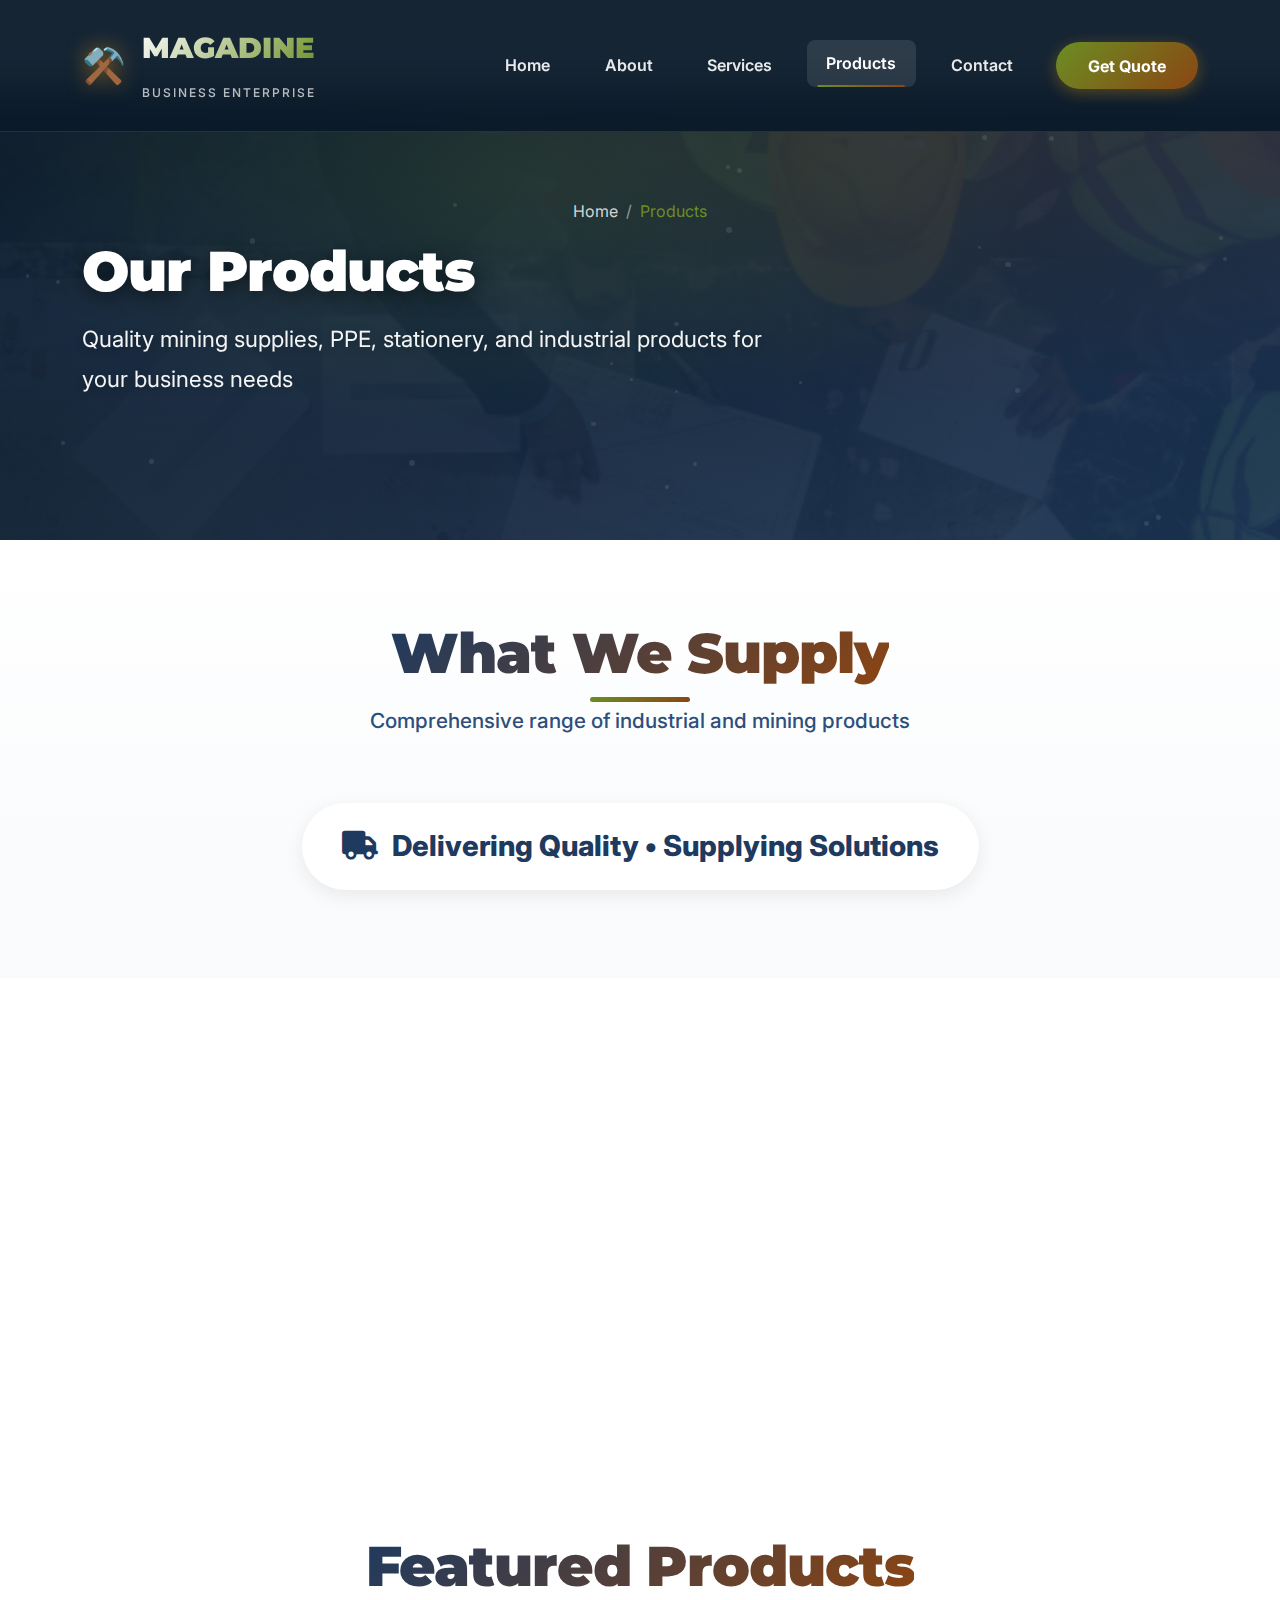
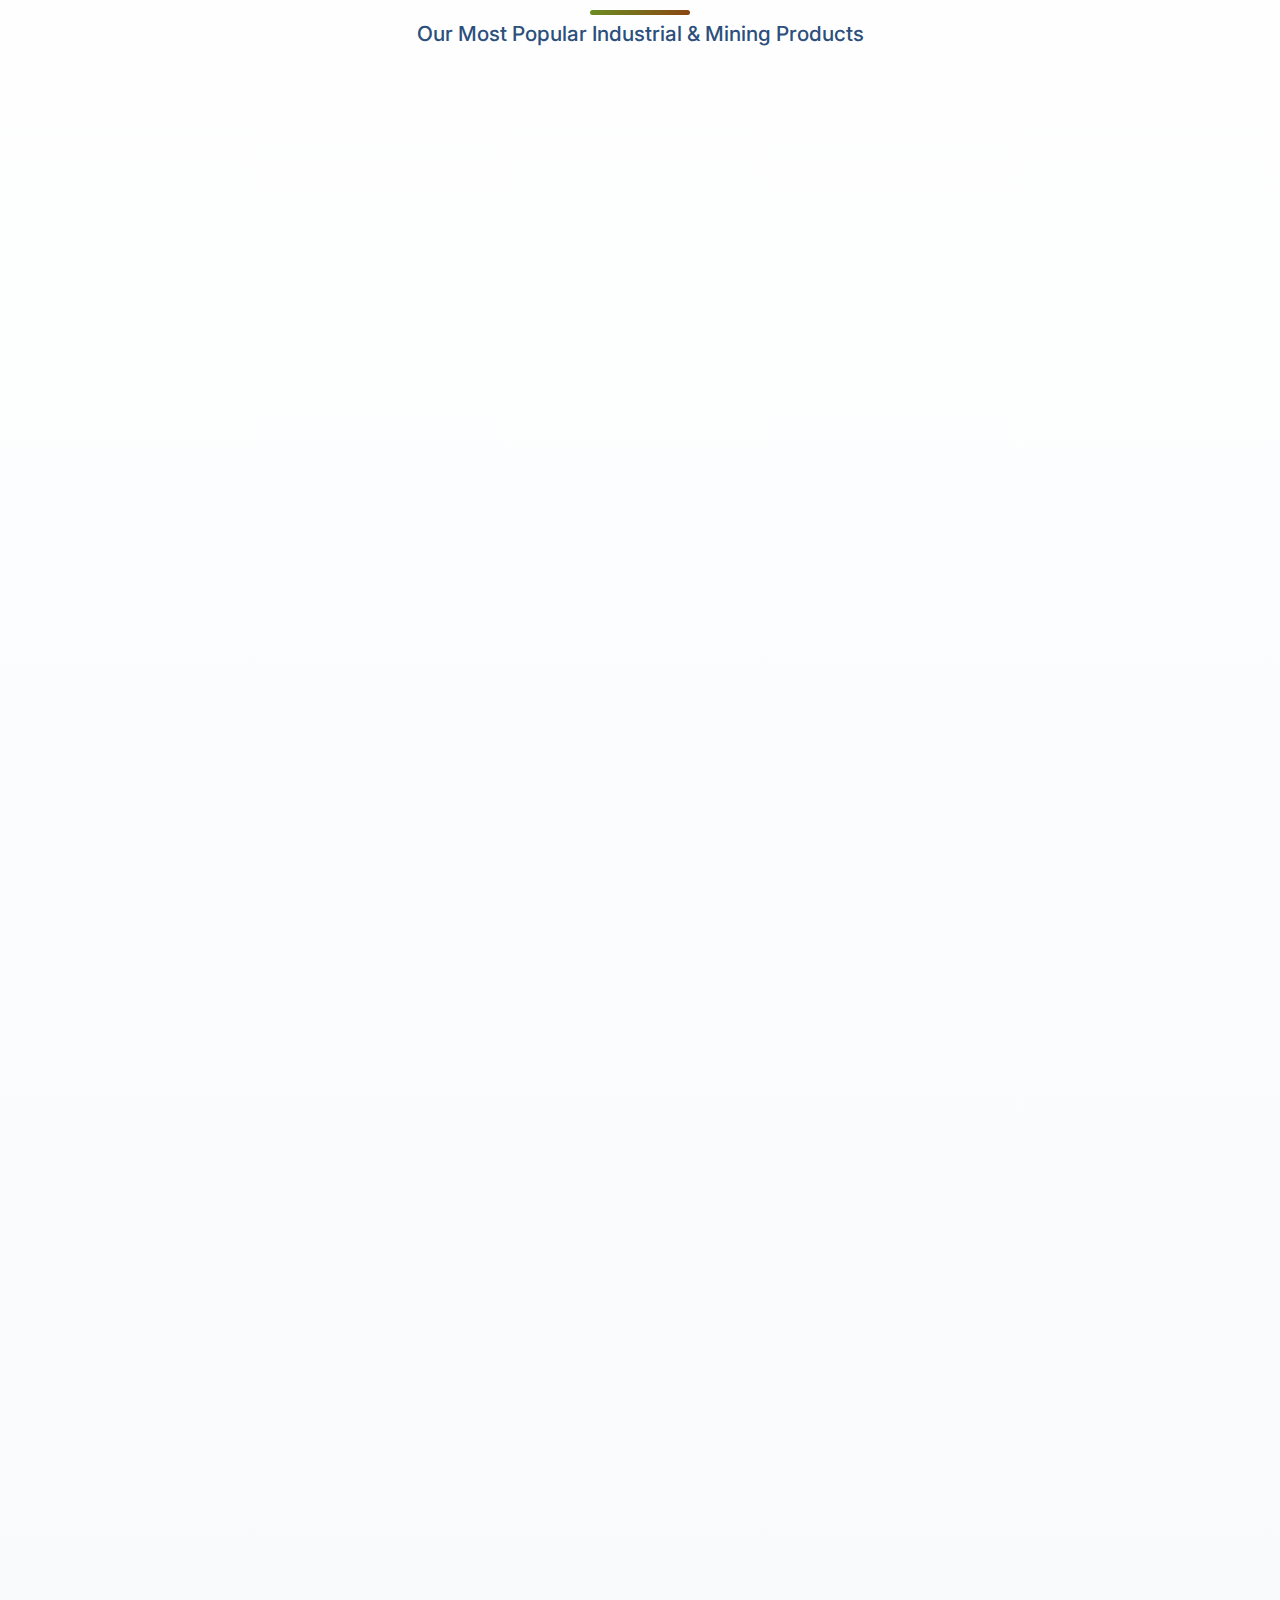
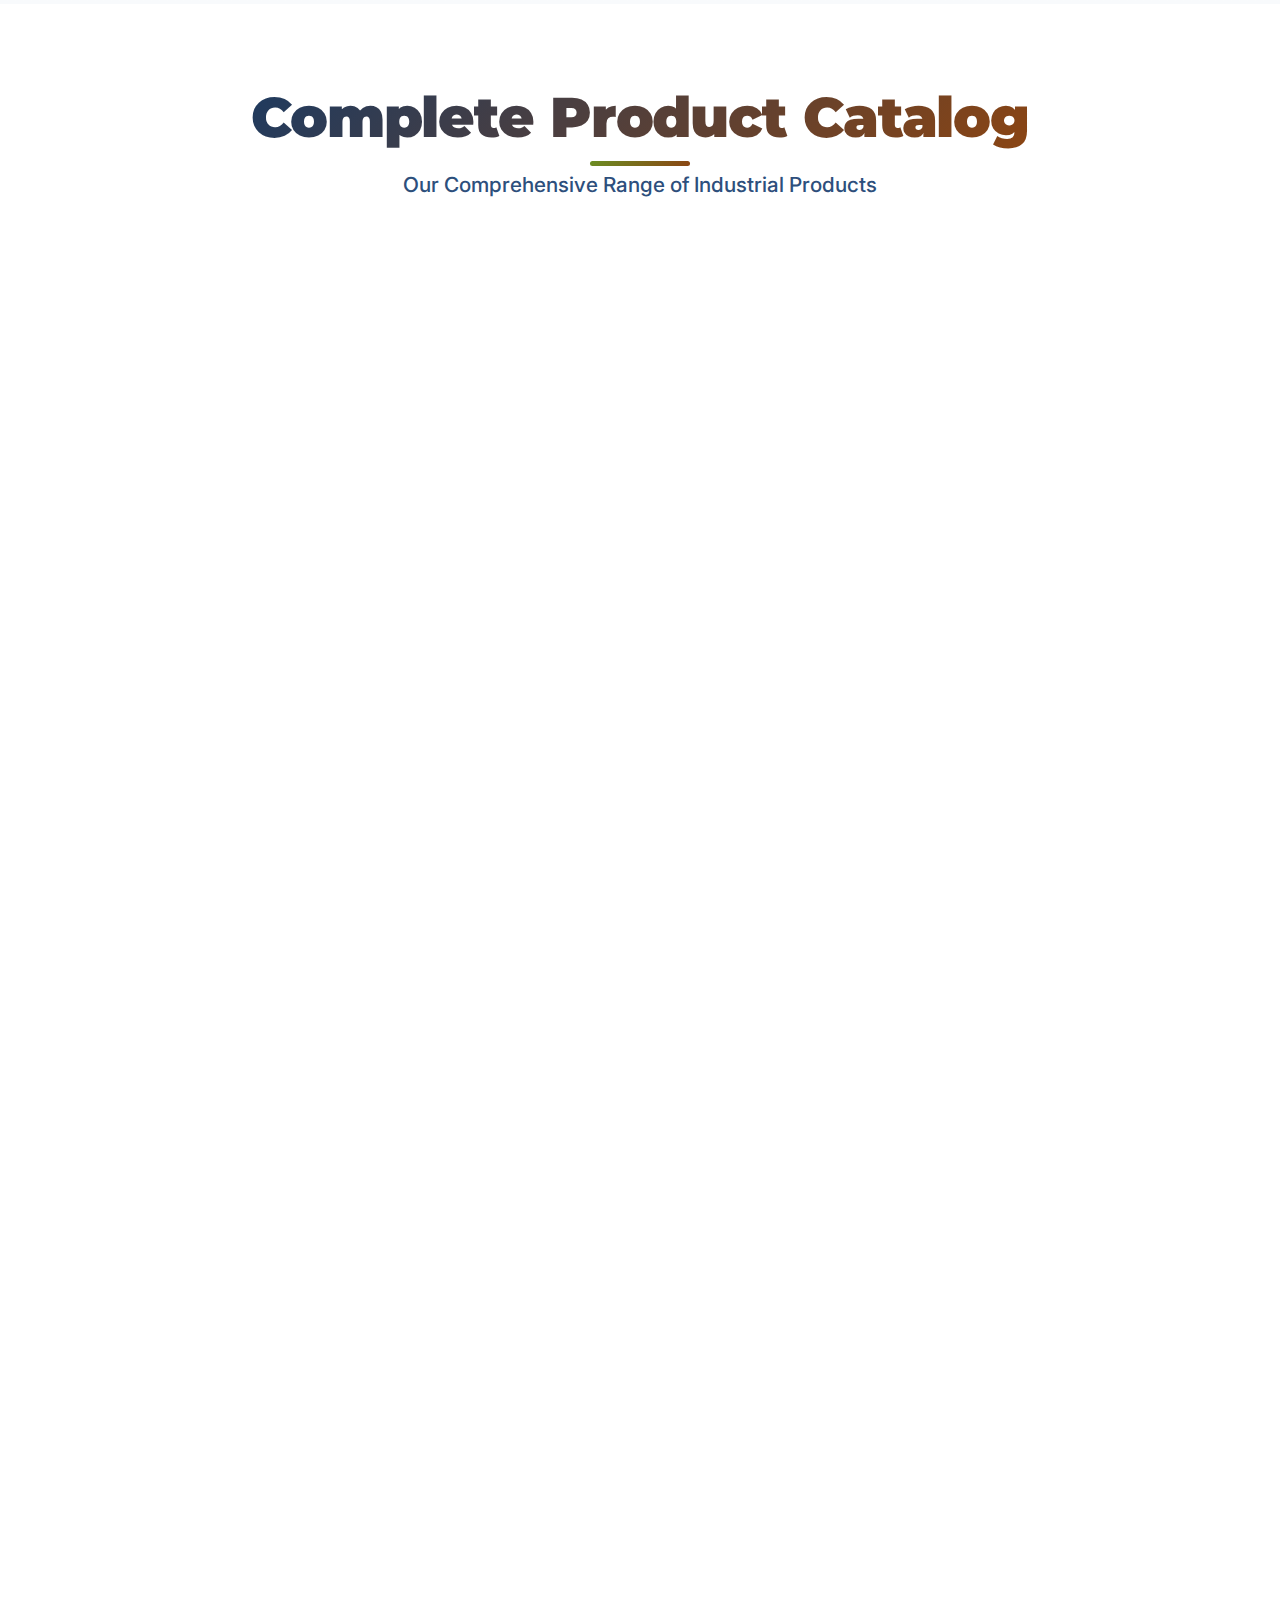
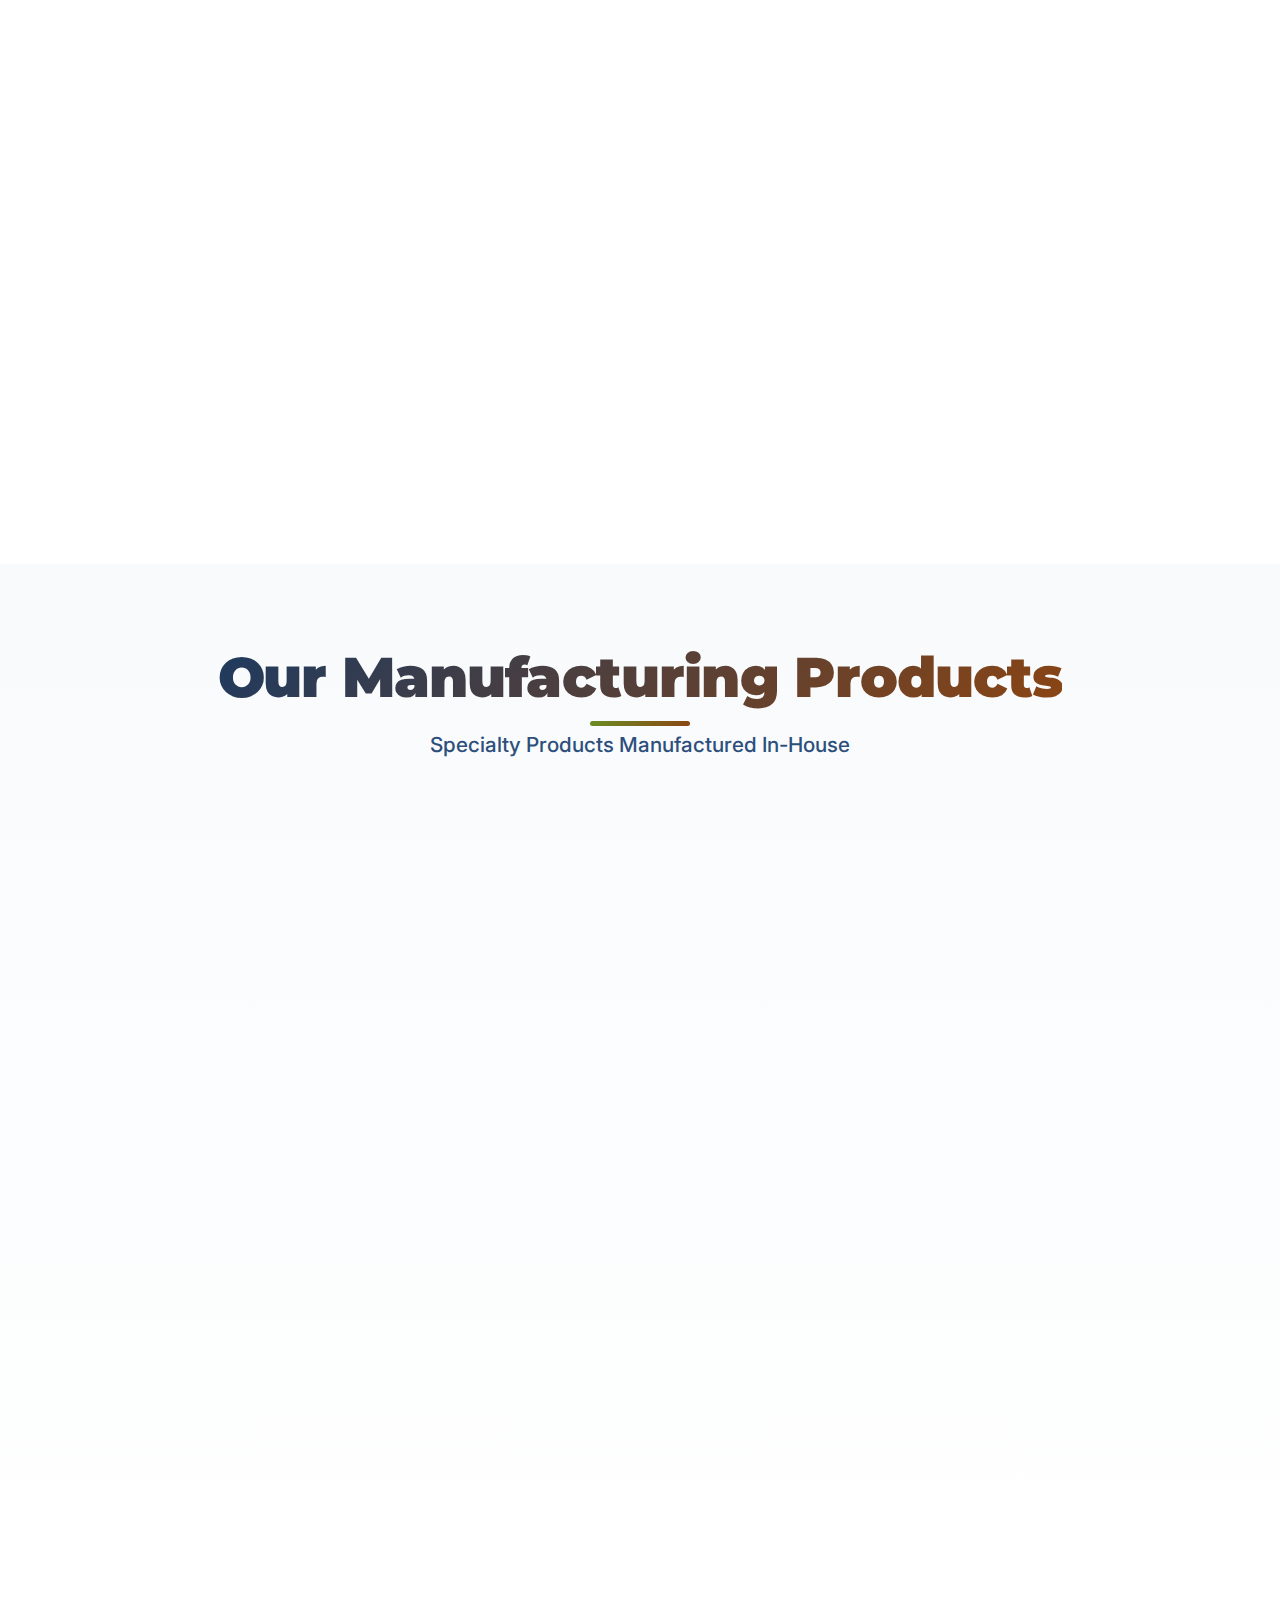
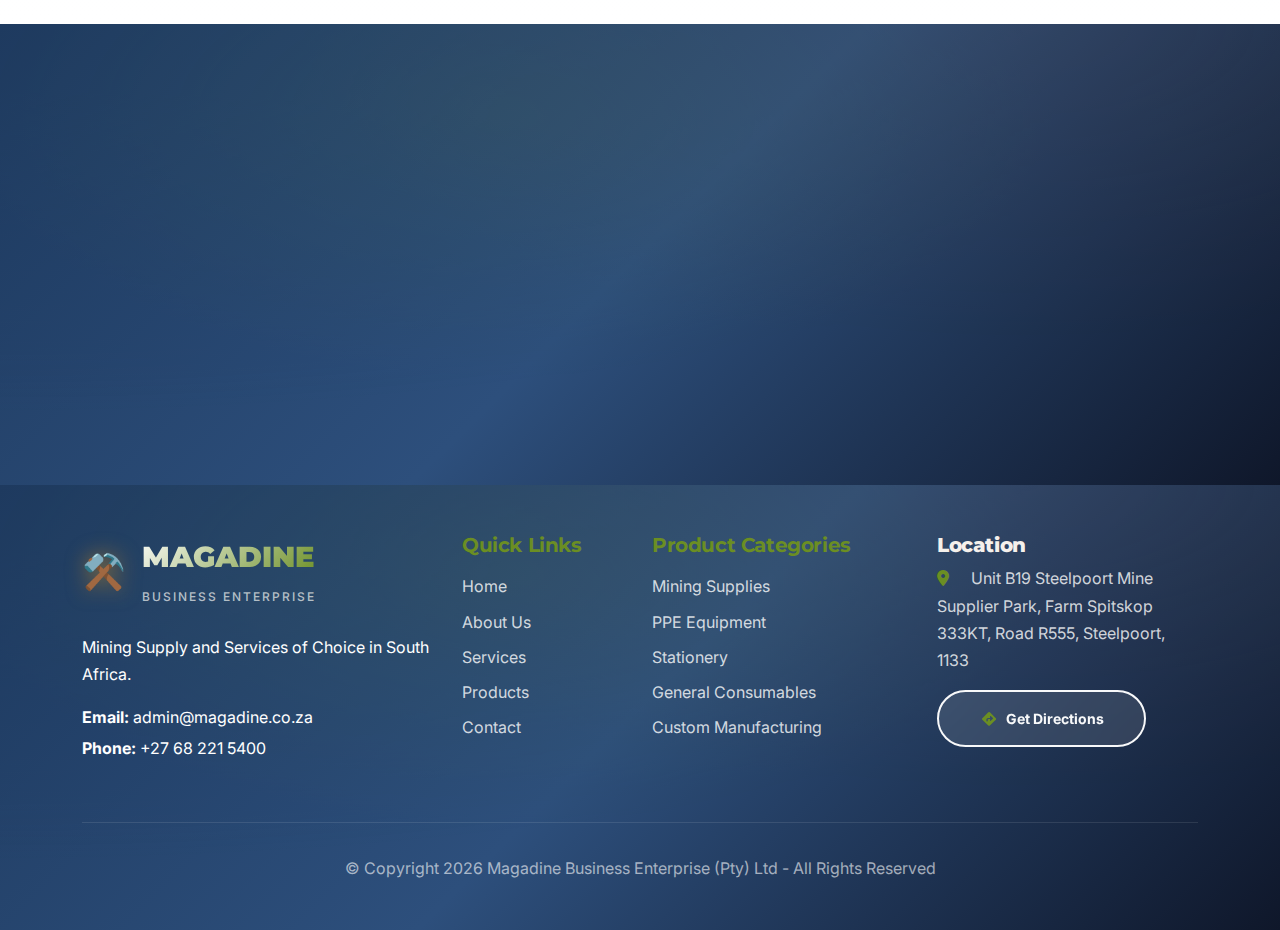
<file: products.html>
<!DOCTYPE html>
<html lang="en">
<head>
    <meta charset="UTF-8">
    <meta name="viewport" content="width=device-width, initial-scale=1.0">
    <title>Our Products | Magadine Business Enterprise</title>
    
    <link href="https://cdn.jsdelivr.net/npm/bootstrap@5.3.0-alpha1/dist/css/bootstrap.min.css" rel="stylesheet">
    <link rel="stylesheet" href="https://cdnjs.cloudflare.com/ajax/libs/font-awesome/6.4.0/css/all.min.css">
    <link href="https://fonts.googleapis.com/css2?family=Montserrat:wght@300;400;500;600;700;800;900&family=Inter:wght@300;400;500;600;700&display=swap" rel="stylesheet">
    <link rel="icon" type="image/x-icon" href="data:image/svg+xml,<svg xmlns=%22http://www.w3.org/2000/svg%22 viewBox=%220 0 100 100%22><text y=%22.9em%22 font-size=%2290%22>⚒️</text></svg>">
    
    <style>
       :root {
    --primary: #1e3a5f; /* Navy */
    --primary-light: #2d4f7c;
    --secondary: #8B4513; /* Earthy Brown */
    --accent: #6b8e23; /* Olive */
    --accent-dark: #556b1f;
    --success: #10b981;
    --danger: #ef4444;
    --light: #f8fafc; /* White/Off-white */
    --dark: #0f172a; /* Black */
    --white: #ffffff;
    --olive: #6b8e23;
    --brown: #8B4513;
    --navy: #1e3a5f;
    --black: #0f172a;
    --gradient-1: linear-gradient(135deg, #6b8e23 0%, #8B4513 100%);
    --gradient-2: linear-gradient(135deg, #8B4513 0%, #1e3a5f 100%);
    --gradient-3: linear-gradient(135deg, #1e3a5f 0%, #0f172a 100%);
    --gradient-primary: linear-gradient(135deg, #1e3a5f 0%, #2d4f7c 50%, #0f172a 100%);
    --gradient-accent: linear-gradient(135deg, #6b8e23 0%, #8B4513 100%); /* Olive to Brown */
    --gradient-mesh: radial-gradient(at 40% 20%, rgba(107, 142, 35, 0.3) 0px, transparent 50%),
                    radial-gradient(at 80% 0%, rgba(139, 69, 19, 0.3) 0px, transparent 50%),
                    radial-gradient(at 0% 50%, rgba(31, 58, 95, 0.3) 0px, transparent 50%);
}

        * {
            margin: 0;
            padding: 0;
            box-sizing: border-box;
        }

        body {
            font-family: 'Inter', sans-serif;
            color: var(--dark);
            line-height: 1.7;
            overflow-x: hidden;
            background: var(--light);
        }

        h1, h2, h3, h4, h5, h6 {
            font-family: 'Montserrat', sans-serif;
            font-weight: 800;
            letter-spacing: -0.02em;
        }

        /* ===== PARTICLES BACKGROUND ===== */
        .particles-bg {
            position: absolute;
            width: 100%;
            height: 100%;
            overflow: hidden;
            z-index: 0;
        }

        .particle {
            position: absolute;
            background: rgba(255, 255, 255, 0.1);
            border-radius: 50%;
            animation: float 20s infinite;
        }

        @keyframes float {
            0%, 100% { transform: translateY(0) translateX(0); opacity: 0; }
            10% { opacity: 1; }
            90% { opacity: 1; }
            100% { transform: translateY(-100vh) translateX(100px); opacity: 0; }
        }

        /* ===== NAVBAR ENHANCED ===== */
        .navbar {
            background: rgba(10, 25, 41, 0.95);
            backdrop-filter: blur(20px);
            padding: 1.2rem 0;
            border-bottom: 1px solid rgba(255, 255, 255, 0.1);
            transition: all 0.4s cubic-bezier(0.4, 0, 0.2, 1);
            z-index: 1030;
        }

        .navbar.scrolled {
            padding: 0.8rem 0;
            background: rgba(10, 25, 41, 0.98);
            box-shadow: 0 10px 30px rgba(0, 0, 0, 0.3);
        }

        .navbar-brand {
            display: flex;
            align-items: center;
            gap: 1rem;
            transition: transform 0.3s ease;
        }

        .navbar-brand:hover {
            transform: scale(1.05);
        }

        .brand-icon {
            font-size: 2.2rem;
            filter: drop-shadow(0 0 10px rgba(245, 158, 11, 0.5));
            animation: glow 2s ease-in-out infinite;
        }

        @keyframes glow {
            0%, 100% { filter: drop-shadow(0 0 10px rgba(245, 158, 11, 0.5)); }
            50% { filter: drop-shadow(0 0 20px rgba(245, 158, 11, 0.8)); }
        }

        .brand-text {
            font-family: 'Montserrat', sans-serif;
            font-weight: 900;
            font-size: 1.8rem;
            background: linear-gradient(135deg, #fff 0%, var(--accent) 100%);
            -webkit-background-clip: text;
            -webkit-text-fill-color: transparent;
            background-clip: text;
        }

        .brand-subtitle {
            font-size: 0.75rem;
            color: rgba(255, 255, 255, 0.7);
            font-weight: 500;
            letter-spacing: 2px;
            text-transform: uppercase;
        }

        .nav-link {
            color: rgba(255, 255, 255, 0.9) !important;
            font-weight: 600;
            margin: 0 0.5rem;
            padding: 0.6rem 1.2rem !important;
            border-radius: 8px;
            position: relative;
            transition: all 0.3s ease;
        }

        .nav-link::before {
            content: '';
            position: absolute;
            bottom: 0;
            left: 50%;
            width: 0;
            height: 2px;
            background: var(--gradient-accent);
            transition: all 0.3s ease;
            transform: translateX(-50%);
        }

        .nav-link:hover::before,
        .nav-link.active::before {
            width: 80%;
        }

        .nav-link:hover,
        .nav-link.active {
            color: white !important;
            background: rgba(255, 255, 255, 0.1);
            transform: translateY(-2px);
        }

        .btn-cta {
            background: var(--gradient-accent);
            color: white;
            font-weight: 700;
            padding: 0.7rem 2rem;
            border-radius: 50px;
            border: none;
            transition: all 0.4s cubic-bezier(0.4, 0, 0.2, 1);
            box-shadow: 0 4px 15px rgba(245, 158, 11, 0.3);
            position: relative;
            overflow: hidden;
        }

        .btn-cta::before {
            content: '';
            position: absolute;
            top: 50%;
            left: 50%;
            width: 0;
            height: 0;
            border-radius: 50%;
            background: rgba(255, 255, 255, 0.3);
            transform: translate(-50%, -50%);
            transition: width 0.6s, height 0.6s;
        }

        .btn-cta:hover::before {
            width: 300px;
            height: 300px;
        }

        .btn-cta:hover {
            transform: translateY(-3px);
            box-shadow: 0 8px 25px rgba(245, 158, 11, 0.5);
        }

        /* ===== PAGE HERO ENHANCED ===== */
        .page-hero {
            background: linear-gradient(135deg, rgba(10, 25, 41, 0.95) 0%, rgba(30, 58, 95, 0.9) 100%),
                        url('./assets/magahero3.png');
            background-size: cover;
            background-position: center;
            background-attachment: fixed;
            height: 50vh;
            min-height: 400px;
            display: flex;
            align-items: center;
            position: relative;
            color: white;
            margin-top: 90px;
            overflow: hidden;
        }

        .page-hero::before {
            content: '';
            position: absolute;
            top: 0;
            left: 0;
            right: 0;
            bottom: 0;
            background: var(--gradient-mesh);
            opacity: 0.6;
        }

        .page-hero-content {
            position: relative;
            z-index: 10;
            animation: fadeInUp 1s ease;
        }

        @keyframes fadeInUp {
            from {
                opacity: 0;
                transform: translateY(30px);
            }
            to {
                opacity: 1;
                transform: translateY(0);
            }
        }

        .page-title {
            font-size: 3.5rem;
            font-weight: 900;
            margin-bottom: 1rem;
            line-height: 1.1;
            text-shadow: 0 4px 20px rgba(0, 0, 0, 0.5);
        }

        .page-title .highlight {
            background: var(--gradient-accent);
            -webkit-background-clip: text;
            -webkit-text-fill-color: transparent;
            background-clip: text;
        }

        .page-subtitle {
            font-size: 1.4rem;
            max-width: 700px;
            opacity: 0.95;
            margin-bottom: 2rem;
            line-height: 1.8;
            text-shadow: 0 2px 10px rgba(0, 0, 0, 0.3);
        }

        .breadcrumb {
            background: transparent;
            padding: 0;
            margin-bottom: 0;
        }

        .breadcrumb-item a {
            color: rgba(255, 255, 255, 0.8);
            text-decoration: none;
            transition: var(--transition);
        }

        .breadcrumb-item a:hover {
            color: var(--accent);
        }

        .breadcrumb-item.active {
            color: var(--accent);
        }

        .breadcrumb-item + .breadcrumb-item::before {
            color: rgba(255, 255, 255, 0.5);
        }

        /* ===== PRODUCTS HEADER ENHANCED ===== */
        .products-header {
            padding: 5rem 0 3rem;
            background: linear-gradient(180deg, white 0%, var(--light) 100%);
            text-align: center;
            position: relative;
        }

        .section-title {
            font-size: 3.5rem;
            font-weight: 900;
            margin-bottom: 1rem;
            position: relative;
            display: inline-block;
            background: linear-gradient(135deg, var(--primary) 0%, var(--secondary) 100%);
            -webkit-background-clip: text;
            -webkit-text-fill-color: transparent;
            background-clip: text;
        }

        .section-title::after {
            content: '';
            position: absolute;
            bottom: -15px;
            left: 50%;
            transform: translateX(-50%);
            width: 100px;
            height: 5px;
            background: var(--gradient-accent);
            border-radius: 3px;
        }

        .section-subtitle {
            color: var(--primary-light);
            font-size: 1.3rem;
            margin-bottom: 2rem;
            font-weight: 500;
        }

        .tagline {
            font-size: 1.8rem;
            font-weight: 800;
            color: var(--primary);
            margin: 2rem 0;
            padding: 1.2rem 2.5rem;
            background: white;
            border-radius: 50px;
            display: inline-block;
            box-shadow: 0 5px 20px rgba(0, 0, 0, 0.08);
            transition: all 0.3s ease;
            position: relative;
            overflow: hidden;
        }

        .tagline::before {
            content: '';
            position: absolute;
            top: 0;
            left: 0;
            right: 0;
            height: 3px;
            background: var(--gradient-accent);
            transform: scaleX(0);
            transition: transform 0.5s ease;
        }

        .tagline:hover::before {
            transform: scaleX(1);
        }

        .tagline:hover {
            transform: translateY(-5px);
            box-shadow: 0 15px 40px rgba(0, 0, 0, 0.12);
        }

        /* ===== PRODUCT CATEGORIES TABS ENHANCED ===== */
        .product-categories {
            padding: 3rem 0;
            background: white;
            position: relative;
        }

        .category-tabs {
            background: white;
            border-radius: 20px;
            padding: 2.5rem;
            box-shadow: 0 10px 30px rgba(0, 0, 0, 0.08);
            margin-bottom: 3rem;
            border: 1px solid rgba(0, 0, 0, 0.05);
            transition: all 0.5s ease;
        }

        .category-tabs:hover {
            box-shadow: 0 15px 50px rgba(0, 0, 0, 0.12);
        }

        .nav-tabs {
            border-bottom: 2px solid rgba(0, 0, 0, 0.05);
            justify-content: center;
        }

        .nav-tabs .nav-link {
            color: var(--primary) !important;
            font-weight: 700;
            padding: 1rem 2rem;
            border: none;
            border-radius: 50px;
            margin: 0 0.5rem;
            background: white;
            transition: all 0.4s cubic-bezier(0.4, 0, 0.2, 1);
            position: relative;
            overflow: hidden;
        }

        .nav-tabs .nav-link::before {
            content: '';
            position: absolute;
            top: 0;
            left: 0;
            right: 0;
            bottom: 0;
            background: var(--gradient-accent);
            opacity: 0;
            transition: opacity 0.3s ease;
            z-index: -1;
        }

        .nav-tabs .nav-link:hover {
            color: white !important;
            transform: translateY(-3px);
            box-shadow: 0 5px 20px rgba(245, 158, 11, 0.3);
        }

        .nav-tabs .nav-link:hover::before {
            opacity: 1;
        }

        .nav-tabs .nav-link.active {
            color: white !important;
            background: var(--gradient-accent);
            border: none;
            box-shadow: 0 5px 20px rgba(245, 158, 11, 0.4);
            transform: translateY(-3px);
        }

        .tab-content {
            padding: 2rem 0;
        }

        /* ===== PRODUCT GRID ENHANCED ===== */
        .products-grid {
            padding: 5rem 0;
            background: linear-gradient(180deg, white 0%, var(--light) 100%);
            position: relative;
        }

        .product-card {
            background: white;
            border-radius: 20px;
            overflow: hidden;
            box-shadow: 0 5px 20px rgba(0, 0, 0, 0.08);
            transition: all 0.5s cubic-bezier(0.4, 0, 0.2, 1);
            height: 100%;
            border: 1px solid rgba(0, 0, 0, 0.05);
            position: relative;
        }

        .product-card::before {
            content: '';
            position: absolute;
            top: 0;
            left: 0;
            right: 0;
            height: 5px;
            background: var(--gradient-accent);
            transform: scaleX(0);
            transition: transform 0.5s ease;
        }

        .product-card:hover::before {
            transform: scaleX(1);
        }

        .product-card:hover {
            transform: translateY(-15px);
            box-shadow: 0 20px 60px rgba(0, 0, 0, 0.15) !important;
        }

        .product-image {
            height: 220px;
            background-size: cover;
            background-position: center;
            position: relative;
            overflow: hidden;
        }

        .product-image::before {
            content: '';
            position: absolute;
            top: 0;
            left: 0;
            right: 0;
            bottom: 0;
            background: linear-gradient(180deg, transparent 0%, rgba(0,0,0,0.3) 100%);
            transition: all 0.5s ease;
        }

        
        .product-card:hover .product-image::before {
            background: linear-gradient(180deg, transparent 0%, rgba(0,0,0,0.2) 100%);
        }

        .product-card:hover .product-image {
            transform: scale(1.05);
        }

        .product-category-badge {
            position: absolute;
            top: 20px;
            right: 20px;
            background: var(--gradient-accent);
            color: white;
            padding: 0.5rem 1.2rem;
            border-radius: 50px;
            font-size: 0.8rem;
            font-weight: 700;
            box-shadow: 0 4px 15px rgba(245, 158, 11, 0.4);
            z-index: 2;
        }

        .product-content {
            padding: 1.8rem;
            position: relative;
            z-index: 1;
        }

        .product-title {
            color: var(--primary);
            font-weight: 800;
            margin-bottom: 0.8rem;
            font-size: 1.3rem;
            min-height: 3.5rem;
        }

        .product-description {
            color: var(--dark);
            font-size: 0.95rem;
            margin-bottom: 1.2rem;
            min-height: 4.5rem;
            line-height: 1.6;
        }

        .product-features {
            list-style: none;
            padding-left: 0;
            margin-bottom: 1.8rem;
        }

        .product-features li {
            padding: 0.4rem 0;
            font-size: 0.9rem;
            color: #666;
            display: flex;
            align-items: center;
            transition: all 0.3s ease;
        }

        .product-features li:hover {
            color: var(--primary);
            transform: translateX(5px);
        }

        .product-features li i {
            color: var(--accent);
            margin-right: 10px;
            font-size: 0.8rem;
            transition: all 0.3s ease;
        }

        .product-features li:hover i {
            transform: scale(1.2);
        }

        .btn-product {
            background: var(--gradient-primary);
            color: white;
            border: none;
            padding: 0.8rem 2rem;
            border-radius: 50px;
            font-weight: 700;
            font-size: 1rem;
            transition: all 0.4s cubic-bezier(0.4, 0, 0.2, 1);
            width: 100%;
            display: flex;
            align-items: center;
            justify-content: center;
            position: relative;
            overflow: hidden;
            box-shadow: 0 5px 20px rgba(37, 99, 235, 0.3);
        }

        .btn-product::before {
            content: '';
            position: absolute;
            top: 50%;
            left: 50%;
            width: 0;
            height: 0;
            border-radius: 50%;
            background: rgba(255, 255, 255, 0.3);
            transform: translate(-50%, -50%);
            transition: width 0.6s, height 0.6s;
        }

        .btn-product:hover::before {
            width: 300px;
            height: 300px;
        }

        .btn-product:hover {
            background: var(--gradient-accent);
            transform: translateY(-3px);
            box-shadow: 0 10px 30px rgba(245, 158, 11, 0.4);
        }

        /* Product Images */
        .paper-img {
            background: linear-gradient(rgba(0,0,0,0.1), rgba(0,0,0,0.3)), 
                        url('https://images.unsplash.com/photo-1603484477859-abe6a73f9366?ixlib=rb-4.0.3&auto=format&fit=crop&w=2074&q=80');
        }

        .tape-img {
            background: linear-gradient(rgba(0,0,0,0.1), rgba(0,0,0,0.3)), 
                        url('https://images.unsplash.com/photo-1581094794329-c8112a89af12?ixlib=rb-4.0.3&auto=format&fit=crop&w=2070&q=80');
        }

        .flag-img {
            background: linear-gradient(rgba(0,0,0,0.1), rgba(0,0,0,0.3)), 
                        url('https://images.unsplash.com/photo-1611591437281-460bfbe1220a?ixlib=rb-4.0.3&auto=format&fit=crop&w=2070&q=80');
        }

        .cleaner-img {
            background: linear-gradient(rgba(0,0,0,0.1), rgba(0,0,0,0.3)), 
                        url('https://images.unsplash.com/photo-1583947581924-860bda6a26df?ixlib=rb-4.0.3&auto=format&fit=crop&w=2067&q=80');
        }

        .fire-hose-img {
            background: linear-gradient(rgba(0,0,0,0.1), rgba(0,0,0,0.3)), 
                        url('https://images.unsplash.com/photo-1582719508461-905c673771fd?ixlib=rb-4.0.3&auto=format&fit=crop&w=2025&q=80');
        }

        .safety-harness-img {
            background: linear-gradient(rgba(0,0,0,0.1), rgba(0,0,0,0.3)), 
                        url('https://images.unsplash.com/photo-1542744095-fcf48d80b0fd?ixlib=rb-4.0.3&auto=format&fit=crop&w=2070&q=80');
        }

        .oil-spill-img {
            background: linear-gradient(rgba(0,0,0,0.1), rgba(0,0,0,0.3)), 
                        url('https://images.unsplash.com/photo-1611591437398-8b4b4b4b4b4b?ixlib=rb-4.0.3&auto=format&fit=crop&w=2070&q=80');
        }

        .textile-bag-img {
            background: linear-gradient(rgba(0,0,0,0.1), rgba(0,0,0,0.3)), 
                        url('https://images.unsplash.com/photo-1558618666-fcd25c85cd64?ixlib=rb-4.0.3&auto=format&fit=crop&w=2070&q=80');
        }

        /* ===== FULL PRODUCT LIST ENHANCED ===== */
        .full-product-list {
            padding: 5rem 0;
            background: white;
            position: relative;
        }

        .category-section {
            background: white;
            border-radius: 20px;
            padding: 2.5rem;
            margin-bottom: 2.5rem;
            box-shadow: 0 5px 20px rgba(0, 0, 0, 0.08);
            transition: all 0.5s ease;
            border: 1px solid rgba(0, 0, 0, 0.05);
        }

        .category-section:hover {
            transform: translateY(-10px);
            box-shadow: 0 20px 60px rgba(0, 0, 0, 0.15) !important;
        }

        .category-heading {
            color: var(--primary);
            font-weight: 800;
            margin-bottom: 1.8rem;
            padding-bottom: 1rem;
            border-bottom: 3px solid var(--gradient-accent);
            display: flex;
            align-items: center;
        }

        .category-heading i {
            color: var(--accent);
            margin-right: 15px;
            font-size: 1.8rem;
            transition: all 0.3s ease;
        }

        .category-section:hover .category-heading i {
            transform: rotate(15deg) scale(1.2);
        }

        .product-items {
            display: grid;
            grid-template-columns: repeat(auto-fill, minmax(220px, 1fr));
            gap: 1.2rem;
        }

        .product-item {
            background: linear-gradient(135deg, rgba(10, 25, 41, 0.05) 0%, rgba(30, 58, 95, 0.02) 100%);
            padding: 1rem 1.2rem;
            border-radius: 12px;
            font-weight: 600;
            transition: all 0.4s cubic-bezier(0.4, 0, 0.2, 1);
            border-left: 4px solid var(--accent);
            position: relative;
            overflow: hidden;
        }

        .product-item::before {
            content: '';
            position: absolute;
            top: 0;
            left: -100%;
            width: 100%;
            height: 100%;
            background: linear-gradient(90deg, transparent, rgba(245, 158, 11, 0.1), transparent);
            transition: left 0.8s ease;
        }

        .product-item:hover::before {
            left: 100%;
        }

        .product-item:hover {
            background: var(--gradient-primary);
            color: white;
            transform: translateX(8px) translateY(-3px);
            box-shadow: 0 10px 30px rgba(37, 99, 235, 0.3);
        }

        /* ===== MANUFACTURING PRODUCTS ENHANCED ===== */
        .manufacturing-products {
            padding: 5rem 0;
            background: linear-gradient(180deg, var(--light) 0%, white 100%);
            position: relative;
        }

        .manufacturing-card {
            background: var(--gradient-primary);
            color: white;
            border-radius: 25px;
            padding: 3.5rem;
            box-shadow: 0 20px 60px rgba(37, 99, 235, 0.3);
            transition: all 0.5s ease;
            position: relative;
            overflow: hidden;
        }

        .manufacturing-card::before {
            content: '';
            position: absolute;
            top: -50%;
            right: -50%;
            width: 200%;
            height: 200%;
            background: radial-gradient(circle, rgba(255,255,255,0.1) 0%, transparent 70%);
            animation: rotate 20s linear infinite;
        }

        @keyframes rotate {
            from { transform: rotate(0deg); }
            to { transform: rotate(360deg); }
        }

        .manufacturing-card:hover {
            transform: translateY(-15px) scale(1.02);
            box-shadow: 0 30px 80px rgba(37, 99, 235, 0.4) !important;
        }

        .manufacturing-icon {
            width: 100px;
            height: 100px;
            background: var(--gradient-accent);
            border-radius: 50%;
            display: flex;
            align-items: center;
            justify-content: center;
            font-size: 2.5rem;
            margin: 0 auto 2rem;
            box-shadow: 0 15px 40px rgba(245, 158, 11, 0.4);
            transition: all 0.4s ease;
            position: relative;
            z-index: 1;
        }

        .manufacturing-card:hover .manufacturing-icon {
            transform: scale(1.15) rotate(10deg);
        }

        .manufacturing-title {
            font-weight: 800;
            margin-bottom: 1.2rem;
            text-align: center;
            font-size: 2rem;
            position: relative;
            z-index: 1;
        }

        .manufacturing-features {
            list-style: none;
            padding-left: 0;
            position: relative;
            z-index: 1;
        }

        .manufacturing-features li {
            padding: 0.8rem 0;
            border-bottom: 1px solid rgba(255, 255, 255, 0.1);
            display: flex;
            align-items: center;
        }

        .manufacturing-features li:last-child {
            border-bottom: none;
        }

        .manufacturing-features li i {
            color: var(--accent);
            margin-right: 12px;
            font-size: 1.2rem;
            transition: all 0.3s ease;
        }

        .manufacturing-features li:hover i {
            transform: scale(1.3) rotate(10deg);
        }

        /* ===== CTA SECTION ENHANCED ===== */
        .cta-section {
            padding: 5rem 0;
            background: var(--gradient-primary);
            color: white;
            text-align: center;
            position: relative;
            overflow: hidden;
        }

        .cta-section::before {
            content: '';
            position: absolute;
            top: 0;
            left: 0;
            right: 0;
            bottom: 0;
            background: var(--gradient-mesh);
            opacity: 0.3;
        }

        .cta-title {
            font-size: 3rem;
            font-weight: 900;
            margin-bottom: 1.5rem;
            text-shadow: 0 4px 20px rgba(0, 0, 0, 0.3);
            position: relative;
            z-index: 1;
        }

        .cta-text {
            font-size: 1.3rem;
            margin-bottom: 2rem;
            opacity: 0.95;
            max-width: 700px;
            margin-left: auto;
            margin-right: auto;
            position: relative;
            z-index: 1;
        }

        .btn-primary {
            background: var(--gradient-accent);
            border: none;
            padding: 1rem 2.5rem;
            font-weight: 700;
            border-radius: 50px;
            transition: all 0.4s cubic-bezier(0.4, 0, 0.2, 1);
            box-shadow: 0 10px 30px rgba(245, 158, 11, 0.3);
            position: relative;
            overflow: hidden;
            position: relative;
            z-index: 1;
        }

        .btn-primary::after {
            content: '';
            position: absolute;
            top: 50%;
            left: 50%;
            width: 0;
            height: 0;
            border-radius: 50%;
            background: rgba(255, 255, 255, 0.4);
            transform: translate(-50%, -50%);
            transition: width 0.6s, height 0.6s;
        }

        .btn-primary:hover::after {
            width: 400px;
            height: 400px;
        }

        .btn-primary:hover {
            transform: translateY(-3px);
            box-shadow: 0 15px 40px rgba(245, 158, 11, 0.5);
        }

        .btn-outline-light {
            border-width: 2px;
            border-radius: 50px;
            padding: 1rem 2.5rem;
            font-weight: 700;
            transition: all 0.4s ease;
            backdrop-filter: blur(10px);
            background: rgba(255, 255, 255, 0.1);
            position: relative;
            z-index: 1;
        }

        .btn-outline-light:hover {
            transform: translateY(-3px);
            box-shadow: 0 10px 30px rgba(255, 255, 255, 0.3);
            background: rgba(255, 255, 255, 0.2);
        }

        /* ===== FOOTER ENHANCED ===== */
        .footer {
            background: var(--gradient-primary);
            color: white;
            padding: 3rem 0;
            position: relative;
            overflow: hidden;
        }

        .footer::before {
            content: '';
            position: absolute;
            top: 0;
            left: 0;
            right: 0;
            bottom: 0;
            background: var(--gradient-mesh);
            opacity: 0.3;
        }

        .footer-brand {
            display: flex;
            align-items: center;
            gap: 1rem;
            margin-bottom: 1.5rem;
        }

        .footer-links h5 {
            color: var(--accent);
            margin-bottom: 1rem;
            font-weight: 700;
            position: relative;
            z-index: 1;
        }

        .footer-links ul {
            list-style: none;
            padding-left: 0;
        }

        .footer-links li {
            margin-bottom: 0.5rem;
        }

        .footer-links a {
            color: rgba(255, 255, 255, 0.8);
            text-decoration: none;
            transition: all 0.3s ease;
            position: relative;
            z-index: 1;
        }

        .footer-links a:hover {
            color: var(--accent);
            padding-left: 5px;
        }

        .footer-contact p {
            margin-bottom: 0.5rem;
            color: rgba(255, 255, 255, 0.8);
            position: relative;
            z-index: 1;
        }

        .footer-contact i {
            color: var(--accent);
            margin-right: 10px;
            width: 20px;
        }

        .copyright {
            padding-top: 2rem;
            margin-top: 2rem;
            border-top: 1px solid rgba(255, 255, 255, 0.1);
            text-align: center;
            color: rgba(255, 255, 255, 0.6);
            position: relative;
            z-index: 1;
        }

        /* ===== BACK TO TOP ENHANCED ===== */
        .btn-back-to-top {
            position: fixed;
            bottom: 40px;
            right: 40px;
            width: 60px;
            height: 60px;
            border-radius: 50%;
            background: var(--gradient-accent);
            color: white;
            border: none;
            display: flex;
            align-items: center;
            justify-content: center;
            font-size: 1.5rem;
            box-shadow: 0 10px 30px rgba(245, 158, 11, 0.4);
            opacity: 0;
            visibility: hidden;
            transition: all 0.4s cubic-bezier(0.4, 0, 0.2, 1);
            z-index: 1000;
        }

        .btn-back-to-top.show {
            opacity: 1;
            visibility: visible;
        }

        .btn-back-to-top:hover {
            transform: translateY(-8px) scale(1.1);
            box-shadow: 0 15px 40px rgba(245, 158, 11, 0.6);
        }

        /* ===== ANIMATIONS ===== */
        .animate-fade-in-up {
            opacity: 0;
            transform: translateY(30px);
            transition: all 0.8s ease;
        }

        .animate-fade-in-up.animated {
            opacity: 1;
            transform: translateY(0);
        }

        /* ===== RESPONSIVE DESIGN ===== */
        @media (max-width: 992px) {
            .page-title {
                font-size: 2.8rem;
            }
            
            .section-title {
                font-size: 2.5rem;
            }
            
            .product-items {
                grid-template-columns: repeat(auto-fill, minmax(200px, 1fr));
            }
            
            .manufacturing-card {
                padding: 2.5rem;
            }
            
            .cta-title {
                font-size: 2.5rem;
            }
            
            .nav-tabs .nav-link {
                padding: 0.8rem 1.5rem;
                margin: 0.3rem;
            }
        }

        @media (max-width: 768px) {
            .page-title {
                font-size: 2.3rem;
            }
            
            .page-hero {
                height: 40vh;
                min-height: 350px;
            }
            
            .section-title {
                font-size: 2rem;
            }
            
            .cta-title {
                font-size: 2rem;
            }
            
            .navbar-brand {
                flex-direction: row;
                align-items: center;
            }
            
            .brand-text {
                font-size: 1.3rem;
            }
            
            .product-items {
                grid-template-columns: repeat(auto-fill, minmax(180px, 1fr));
            }
            
            .category-tabs {
                padding: 1.5rem;
            }
            
            .tagline {
                font-size: 1.5rem;
                padding: 1rem 2rem;
            }
        }

        @media (max-width: 576px) {
            .page-title {
                font-size: 2rem;
            }
            
            .page-subtitle {
                font-size: 1.1rem;
            }
            
            .section-title {
                font-size: 1.8rem;
            }
            
            .btn-primary, .btn-product, .btn-outline-light {
                padding: 0.8rem 2rem;
                font-size: 1rem;
            }
            
            .product-items {
                grid-template-columns: 1fr;
            }
            
            .category-tabs {
                padding: 1rem;
            }
            
            .nav-tabs .nav-link {
                padding: 0.6rem 1rem;
                font-size: 0.9rem;
                margin: 0.2rem;
            }
            
            .tagline {
                font-size: 1.3rem;
                padding: 0.8rem 1.5rem;
            }
            
            .product-content {
                padding: 1.5rem;
            }
        }
    </style>
</head>
<body>
    <!-- Navigation -->
    <nav class="navbar navbar-expand-lg navbar-dark fixed-top">
        <div class="container">
            <a class="navbar-brand" href="index.html">
                <span class="brand-icon">⚒️</span>
                <div>
                    <div class="brand-text">MAGADINE</div>
                    <small class="brand-subtitle">Business Enterprise</small>
                </div>
            </a>
            <button class="navbar-toggler" type="button" data-bs-toggle="collapse" data-bs-target="#navbarNav">
                <span class="navbar-toggler-icon"></span>
            </button>
            <div class="collapse navbar-collapse" id="navbarNav">
                <ul class="navbar-nav ms-auto">
                    <li class="nav-item">
                        <a class="nav-link" href="index.html">Home</a>
                    </li>
                    <li class="nav-item">
                        <a class="nav-link" href="about.html">About</a>
                    </li>
                    <li class="nav-item">
                        <a class="nav-link" href="services.html">Services</a>
                    </li>
                    <li class="nav-item">
                        <a class="nav-link active" href="products.html">Products</a>
                    </li>
                    <li class="nav-item">
                        <a class="nav-link" href="contact.html">Contact</a>
                    </li>
                </ul>
                <a href="contact.html" class="btn btn-cta ms-lg-3 mt-3 mt-lg-0">Get Quote</a>
            </div>
        </div>
    </nav>

    <section class="page-hero">
        <div class="particles-bg" id="particles"></div>
        <div class="container">
            <div class="row">
                <div class="col-12">
                    <div class="page-hero-content">
                        <nav aria-label="breadcrumb" class="d-flex justify-content-center mb-3">
                            <ol class="breadcrumb">
                                <li class="breadcrumb-item"><a href="index.html">Home</a></li>
                                <li class="breadcrumb-item active" aria-current="page">Products</li>
                            </ol>
                        </nav>
                        <h1 class="page-title">Our Products</h1>
                        <p class="page-subtitle">
                            Quality mining supplies, PPE, stationery, and industrial products for your business needs
                        </p>
                    </div>
                </div>
            </div>
        </div>
    </section>

    <section class="products-header">
        <div class="container">
            <div class="row">
                <div class="col-12">
                    <h2 class="section-title animate-fade-in-up">What We Supply</h2>
                    <p class="section-subtitle animate-fade-in-up">
                        Comprehensive range of industrial and mining products
                    </p>
                    <div class="tagline animate-fade-in-up">
                        <i class="fas fa-truck me-2"></i> Delivering Quality • Supplying Solutions
                    </div>
                </div>
            </div>
        </div>
    </section>

    <section class="product-categories">
        <div class="container">
            <div class="category-tabs animate-fade-in-up">
                <ul class="nav nav-tabs" id="productTabs" role="tablist">
                    <li class="nav-item" role="presentation">
                        <button class="nav-link active" id="mining-tab" data-bs-toggle="tab" data-bs-target="#mining" type="button">
                            <i class="fas fa-hard-hat me-2"></i> Mining Supplies
                        </button>
                    </li>
                    <li class="nav-item" role="presentation">
                        <button class="nav-link" id="ppe-tab" data-bs-toggle="tab" data-bs-target="#ppe" type="button">
                            <i class="fas fa-shield-alt me-2"></i> PPE & Safety
                        </button>
                    </li>
                    <li class="nav-item" role="presentation">
                        <button class="nav-link" id="stationery-tab" data-bs-toggle="tab" data-bs-target="#stationery" type="button">
                            <i class="fas fa-pen-fancy me-2"></i> Stationery
                        </button>
                    </li>
                    <li class="nav-item" role="presentation">
                        <button class="nav-link" id="consumables-tab" data-bs-toggle="tab" data-bs-target="#consumables" type="button">
                            <i class="fas fa-boxes me-2"></i> Consumables
                        </button>
                    </li>
                </ul>
                
                <div class="tab-content" id="productTabsContent">
                    <!-- Mining Supplies Tab -->
                    <div class="tab-pane fade show active" id="mining" role="tabpanel">
                        <div class="row">
                            <div class="col-md-8 mx-auto text-center">
                                <h4 class="mb-4">Essential Mining Equipment & Supplies</h4>
                                <p class="lead">
                                    From safety equipment to operational tools, we supply everything needed for efficient and safe mining operations.
                                </p>
                            </div>
                        </div>
                    </div>
                    
                    <!-- PPE & Safety Tab -->
                    <div class="tab-pane fade" id="ppe" role="tabpanel">
                        <div class="row">
                            <div class="col-md-8 mx-auto text-center">
                                <h4 class="mb-4">Personal Protective Equipment</h4>
                                <p class="lead">
                                    Comprehensive safety gear to protect workers in hazardous environments and ensure compliance with safety regulations.
                                </p>
                            </div>
                        </div>
                    </div>
                    
                    <!-- Stationery Tab -->
                    <div class="tab-pane fade" id="stationery" role="tabpanel">
                        <div class="row">
                            <div class="col-md-8 mx-auto text-center">
                                <h4 class="mb-4">Office & Stationery Supplies</h4>
                                <p class="lead">
                                    Complete range of stationery and office supplies for administrative and operational needs.
                                </p>
                            </div>
                        </div>
                    </div>
                    
                    <!-- Consumables Tab -->
                    <div class="tab-pane fade" id="consumables" role="tabpanel">
                        <div class="row">
                            <div class="col-md-8 mx-auto text-center">
                                <h4 class="mb-4">Industrial Consumables</h4>
                                <p class="lead">
                                    General consumables, cleaning supplies, and maintenance products for industrial operations.
                                </p>
                            </div>
                        </div>
                    </div>
                </div>
            </div>
        </div>
    </section>

    <!-- Featured Products Grid -->
    <section class="products-grid">
        <div class="container">
            <div class="row mb-5">
                <div class="col-12 text-center">
                    <h2 class="section-title">Featured Products</h2>
                    <p class="section-subtitle">Our Most Popular Industrial & Mining Products</p>
                </div>
            </div>
            
            <div class="row g-4">
                <!-- Product 1: A4 TypeK Paper -->
                <div class="col-lg-3 col-md-6">
                    <div class="product-card animate-fade-in-up">
                        <div class="product-image paper-img" style="background-image: url('./assets/typek.jpg'); 
            background-size: cover; 
            background-position: center;
            height: 200px;">
                            <div class="product-category-badge">Stationery</div>
                        </div>
                        <div class="product-content">
                            <h3 class="product-title">A4 TypeK White Office Paper</h3>
                            <p class="product-description">
                                Premium quality A4 office paper for all your printing and documentation needs.
                            </p>
                            <ul class="product-features">
                                <li><i class="fas fa-check"></i> High-quality white paper</li>
                                <li><i class="fas fa-check"></i> Standard A4 size</li>
                                <li><i class="fas fa-check"></i> Suitable for all printers</li>
                                <li><i class="fas fa-check"></i> Multiple pack sizes</li>
                            </ul>
                            <a href="contact.html" class="btn btn-product">
                                <i class="fas fa-shopping-cart me-2"></i> Request Quote
                            </a>
                        </div>
                    </div>
                </div>
                
                <!-- Product 2: Duct Tape -->
                <div class="col-lg-3 col-md-6">
                    <div class="product-card animate-fade-in-up">
                        <div class="product-image tape-img" style="background-image: url('./assets/maga9.jpeg'); 
            background-size: cover; 
            background-position: center;
            height: 200px;">
                            <div class="product-category-badge">Consumables</div>
                        </div>
                        <div class="product-content">
                            <h3 class="product-title">Industrial Duct Tape</h3>
                            <p class="product-description">
                                Heavy-duty duct tape for industrial repairs, sealing, and temporary fixes.
                            </p>
                            <ul class="product-features">
                                <li><i class="fas fa-check"></i> Water-resistant</li>
                                <li><i class="fas fa-check"></i> High tensile strength</li>
                                <li><i class="fas fa-check"></i> All-weather performance</li>
                                <li><i class="fas fa-check"></i> Multiple widths</li>
                            </ul>
                            <a href="contact.html" class="btn btn-product">
                                <i class="fas fa-shopping-cart me-2"></i> Request Quote
                            </a>
                        </div>
                    </div>
                </div>
                
                <!-- Product 3: Bakkie Whip Flag -->
                <div class="col-lg-3 col-md-6">
                    <div class="product-card animate-fade-in-up">
                        <div class="product-image flag-img" style="background-image: url('./assets/maga2.jpeg'); 
            background-size: cover; 
            background-position: center;
            height: 200px;">
                            <div class="product-category-badge">Mining</div>
                        </div>
                        <div class="product-content">
                            <h3 class="product-title">Flag, Bakkie Whip</h3>
                            <p class="product-description">
                                High-visibility flags for vehicle safety in mining and construction sites.
                            </p>
                            <ul class="product-features">
                                <li><i class="fas fa-check"></i> High-visibility colors</li>
                                <li><i class="fas fa-check"></i> Weather-resistant</li>
                                <li><i class="fas fa-check"></i> Durable construction</li>
                                <li><i class="fas fa-check"></i> Easy installation</li>
                            </ul>
                            <a href="contact.html" class="btn btn-product">
                                <i class="fas fa-shopping-cart me-2"></i> Request Quote
                            </a>
                        </div>
                    </div>
                </div>
                
                <!-- Product 4: Hand Cleaner with Grit -->
                <div class="col-lg-3 col-md-6">
                    <div class="product-card animate-fade-in-up">
                        <div class="product-image cleaner-img" style="background-image: url('./assets/handcleaners.png'); 
            background-size: cover; 
            background-position: center;
            height: 200px;">
                            <div class="product-category-badge">Manufactured</div>
                        </div>
                        <div class="product-content">
                            <h3 class="product-title">Hand Cleaner with Grit</h3>
                            <p class="product-description">
                                Specially formulated hand cleaner with grit to remove tough industrial grime.
                            </p>
                            <ul class="product-features">
                                <li><i class="fas fa-check"></i> Removes oil and grease</li>
                                <li><i class="fas fa-check"></i> Gentle on skin</li>
                                <li><i class="fas fa-check"></i> Industrial strength</li>
                                <li><i class="fas fa-check"></i> Various sizes</li>
                            </ul>
                            <a href="contact.html" class="btn btn-product">
                                <i class="fas fa-shopping-cart me-2"></i> Request Quote
                            </a>
                        </div>
                    </div>
                </div>
                
                <!-- Product 5: Fire Hose Reel -->
                <div class="col-lg-3 col-md-6">
                    <div class="product-card animate-fade-in-up">
                        <div class="product-image fire-hose-img" style="background-image: url('./assets/maga13.jpeg'); 
            background-size: cover; 
            background-position: center;
            height: 200px;">
                            <div class="product-category-badge">Safety</div>
                        </div>
                        <div class="product-content">
                            <h3 class="product-title">Fire Hose Reel</h3>
                            <p class="product-description">
                                Complete fire hose reels for emergency fire safety in industrial facilities.
                            </p>
                            <ul class="product-features">
                                <li><i class="fas fa-check"></i> Safety compliant</li>
                                <li><i class="fas fa-check"></i> Easy access</li>
                                <li><i class="fas fa-check"></i> Durable construction</li>
                                <li><i class="fas fa-check"></i> Various lengths</li>
                            </ul>
                            <a href="contact.html" class="btn btn-product">
                                <i class="fas fa-shopping-cart me-2"></i> Request Quote
                            </a>
                        </div>
                    </div>
                </div>
                
                <!-- Product 6: Safety Harness -->
                <div class="col-lg-3 col-md-6">
                    <div class="product-card animate-fade-in-up">
                        <div class="product-image safety-harness-img" style="background-image: url('./assets/safetyHarness.png'); 
            background-size: cover; 
            background-position: center;
            height: 200px;">
                            <div class="product-category-badge">PPE</div>
                        </div>
                        <div class="product-content">
                            <h3 class="product-title">Safety Harness Systems</h3>
                            <p class="product-description">
                                Complete fall protection systems including flat webbing and endless round slings.
                            </p>
                            <ul class="product-features">
                                <li><i class="fas fa-check"></i> OSHA compliant</li>
                                <li><i class="fas fa-check"></i> Adjustable fit</li>
                                <li><i class="fas fa-check"></i> Durable materials</li>
                                <li><i class="fas fa-check"></i> Various configurations</li>
                            </ul>
                            <a href="contact.html" class="btn btn-product">
                                <i class="fas fa-shopping-cart me-2"></i> Request Quote
                            </a>
                        </div>
                    </div>
                </div>
                
                <!-- Product 7: Oil Spill Kit -->
                <div class="col-lg-3 col-md-6">
                    <div class="product-card animate-fade-in-up">
                        <div class="product-image oil-spill-img" style="background-image: url('./assets/maga1.jpeg'); 
            background-size: cover; 
            background-position: center;
            height: 200px;">
                            <div class="product-category-badge">Safety</div>
                        </div>
                        <div class="product-content">
                            <h3 class="product-title">240L Oil Spill Kit</h3>
                            <p class="product-description">
                                Complete oil spill containment and cleanup kit with wheelie bin for easy transport.
                            </p>
                            <ul class="product-features">
                                <li><i class="fas fa-check"></i> 240L capacity</li>
                                <li><i class="fas fa-check"></i> Wheelie bin included</li>
                                <li><i class="fas fa-check"></i> Absorbent materials</li>
                                <li><i class="fas fa-check"></i> Emergency response</li>
                            </ul>
                            <a href="contact.html" class="btn btn-product">
                                <i class="fas fa-shopping-cart me-2"></i> Request Quote
                            </a>
                        </div>
                    </div>
                </div>
                
                <!-- Product 8: Textile Bags -->
                <div class="col-lg-3 col-md-6">
                    <div class="product-card animate-fade-in-up">
                        <div class="product-image textile-bag-img" style="background-image: url('./assets/maga6.jpeg'); 
            background-size: cover; 
            background-position: center;
            height: 200px;">
                            <div class="product-category-badge">Manufactured</div>
                        </div>
                        <div class="product-content">
                            <h3 class="product-title">1-Ton Textile Bags</h3>
                            <p class="product-description">
                                Heavy-duty textile bags manufactured for bulk material handling in mining.
                            </p>
                            <ul class="product-features">
                                <li><i class="fas fa-check"></i> 80x80x60 MM dimensions</li>
                                <li><i class="fas fa-check"></i> 300NM strength rating</li>
                                <li><i class="fas fa-check"></i> Bulk quantity production</li>
                                <li><i class="fas fa-check"></i> Custom sizes available</li>
                            </ul>
                            <a href="contact.html" class="btn btn-product">
                                <i class="fas fa-shopping-cart me-2"></i> Request Quote
                            </a>
                        </div>
                    </div>
                </div>
            </div>
        </div>
    </section>

    <!-- Full Product List -->
    <section class="full-product-list">
        <div class="container">
            <div class="row mb-5">
                <div class="col-12 text-center">
                    <h2 class="section-title">Complete Product Catalog</h2>
                    <p class="section-subtitle">Our Comprehensive Range of Industrial Products</p>
                </div>
            </div>
            
            <!-- Mining Supplies Category -->
            <div class="category-section animate-fade-in-up">
                <h3 class="category-heading">
                    <i class="fas fa-hard-hat"></i> Mining Supplies & Equipment
                </h3>
                <div class="product-items">
                    <div class="product-item">Cable Ties (All Sizes)</div>
                    <div class="product-item">Flag, Bakkie Whip</div>
                    <div class="product-item">Oil Spill Kit</div>
                    <div class="product-item">Fire Hose Reel</div>
                    <div class="product-item">Safety Tape (500m x 75mm)</div>
                    <div class="product-item">Plug Top RBR 3Pin 15A, LM</div>
                    <div class="product-item">Bearings</div>
                    <div class="product-item">Shovel Round Nose</div>
                    <div class="product-item">Bolts and Nuts</div>
                    <div class="product-item">Construction Tape</div>
                </div>
            </div>
            
            <!-- PPE & Safety Category -->
            <div class="category-section animate-fade-in-up">
                <h3 class="category-heading">
                    <i class="fas fa-shield-alt"></i> PPE & Safety Equipment
                </h3>
                <div class="product-items">
                    <div class="product-item">Safety Harness Systems</div>
                    <div class="product-item">Helmets (Hard Hats)</div>
                    <div class="product-item">Safety Boots</div>
                    <div class="product-item">Respiratory Masks</div>
                    <div class="product-item">Dust Masks</div>
                    <div class="product-item">Dromex Gloves Range</div>
                    <div class="product-item">Chemical-Resistant Gloves</div>
                    <div class="product-item">Cut-Resistant Gloves</div>
                    <div class="product-item">Heat-Resistant Gloves</div>
                    <div class="product-item">Electrical Insulating Gloves</div>
                </div>
            </div>
            
            <!-- Stationery & Office Category -->
            <div class="category-section animate-fade-in-up">
                <h3 class="category-heading">
                    <i class="fas fa-pen-fancy"></i> Stationery & Office Supplies
                </h3>
                <div class="product-items">
                    <div class="product-item">A4 TypeK White Office Paper</div>
                    <div class="product-item">Highlighters (Various)</div>
                    <div class="product-item">Pens (Various Types)</div>
                    <div class="product-item">Hole Punch</div>
                    <div class="product-item">Clipboard</div>
                    <div class="product-item">Toilet Paper Supplies</div>
                    <div class="product-item">Sealant Silicone Tubes</div>
                    <div class="product-item">Office Files & Folders</div>
                    <div class="product-item">Desk Organizers</div>
                    <div class="product-item">Notebooks & Pads</div>
                </div>
            </div>
            
            <!-- General Consumables Category -->
            <div class="category-section animate-fade-in-up">
                <h3 class="category-heading">
                    <i class="fas fa-boxes"></i> General Consumables
                </h3>
                <div class="product-items">
                    <div class="product-item">Industrial Duct Tape</div>
                    <div class="product-item">Cleaning Rags (5kg)</div>
                    <div class="product-item">Industrial Cleaning Kits</div>
                    <div class="product-item">Hand Cleaner with Grit</div>
                    <div class="product-item">Textile Bags (1-ton bulk)</div>
                    <div class="product-item">Sample Bags (420x610MM)</div>
                    <div class="product-item">Industrial Mops</div>
                    <div class="product-item">Cleaning Chemicals</div>
                    <div class="product-item">Disposable Wipes</div>
                    <div class="product-item">Absorbent Materials</div>
                </div>
            </div>
        </div>
    </section>

    <!-- Manufacturing Products -->
    <section class="manufacturing-products">
        <div class="container">
            <div class="row mb-5">
                <div class="col-12 text-center">
                    <h2 class="section-title">Our Manufacturing Products</h2>
                    <p class="section-subtitle">Specialty Products Manufactured In-House</p>
                </div>
            </div>
            
            <div class="row justify-content-center">
                <div class="col-lg-8">
                    <div class="manufacturing-card animate-fade-in-up">
                        <div class="manufacturing-icon">
                            <i class="fas fa-industry"></i>
                        </div>
                        <h3 class="manufacturing-title">Custom Manufacturing Solutions</h3>
                        <p class="text-center mb-4" style="position: relative; z-index: 1;">
                            Magadine Business Enterprise specializes in manufacturing high-quality industrial products tailored to specific customer requirements.
                        </p>
                        
                        <div class="row">
                            <div class="col-md-6">
                                <h5 class="mb-3" style="position: relative; z-index: 1;">Hand Cleaners with Grit</h5>
                                <ul class="manufacturing-features">
                                    <li><i class="fas fa-check"></i> Custom formulations available</li>
                                    <li><i class="fas fa-check"></i> Various grit levels</li>
                                    <li><i class="fas fa-check"></i> Skin-friendly ingredients</li>
                                    <li><i class="fas fa-check"></i> Bulk packaging options</li>
                                </ul>
                            </div>
                            
                            <div class="col-md-6">
                                <h5 class="mb-3" style="position: relative; z-index: 1;">1-Ton Textile Bags</h5>
                                <ul class="manufacturing-features">
                                    <li><i class="fas fa-check"></i> 80x80x60 MM dimensions</li>
                                    <li><i class="fas fa-check"></i> 300NM strength rating</li>
                                    <li><i class="fas fa-check"></i> Bulk quantity production</li>
                                    <li><i class="fas fa-check"></i> Custom sizes available</li>
                                </ul>
                            </div>
                        </div>
                        
                        <div class="text-center mt-4">
                            <p class="mb-0" style="position: relative; z-index: 1;">
                                <i class="fas fa-info-circle me-2"></i>
                                Contact us for custom manufacturing requirements and bulk orders
                            </p>
                        </div>
                    </div>
                </div>
            </div>
        </div>
    </section>

    <!-- CTA Section -->
    <section class="cta-section">
        <div class="container">
            <div class="row">
                <div class="col-lg-8 mx-auto">
                    <div class="animate-fade-in-up">
                        <h2 class="cta-title">Need Specific Products?</h2>
                        <p class="cta-text">
                            Can't find what you're looking for? Contact us with your specific requirements. We can source or manufacture products to meet your exact needs.
                        </p>
                        <a href="contact.html" class="btn btn-primary btn-lg me-3 mb-3">
                            <i class="fas fa-file-invoice me-2"></i> Request Custom Quote
                        </a>
                        <a href="tel:+27682215400" class="btn btn-outline-light btn-lg mb-3">
                            <i class="fas fa-phone-alt me-2"></i> Call for Pricing
                        </a>
                    </div>
                </div>
            </div>
        </div>
    </section>

    <!-- Footer -->
    <footer class="footer">
        <div class="container">
            <div class="row">
                <div class="col-lg-4 mb-4">
                    <div class="footer-brand">
                        <span class="brand-icon">⚒️</span>
                        <div>
                            <div class="brand-text">MAGADINE</div>
                            <small class="brand-subtitle">Business Enterprise</small>
                        </div>
                    </div>
                    <p style="position: relative; z-index: 1;">Mining Supply and Services of Choice in South Africa.</p>
                    <p class="mb-1" style="position: relative; z-index: 1;"><strong>Email:</strong>  admin@magadine.co.za</p>
                    <p class="mb-1" style="position: relative; z-index: 1;"><strong>Phone:</strong> +27 68 221 5400</p>
                </div>
                
                <div class="col-lg-2 col-md-6 mb-4">
                    <div class="footer-links">
                        <h5>Quick Links</h5>
                        <ul>
                            <li><a href="index.html">Home</a></li>
                            <li><a href="about.html">About Us</a></li>
                            <li><a href="services.html">Services</a></li>
                            <li><a href="products.html">Products</a></li>
                            <li><a href="contact.html">Contact</a></li>
                        </ul>
                    </div>
                </div>
                
                <div class="col-lg-3 col-md-6 mb-4">
                    <div class="footer-links">
                        <h5>Product Categories</h5>
                        <ul>
                            <li><a href="#mining">Mining Supplies</a></li>
                            <li><a href="#ppe">PPE Equipment</a></li>
                            <li><a href="#stationery">Stationery</a></li>
                            <li><a href="#consumables">General Consumables</a></li>
                            <li><a href="#manufacturing">Custom Manufacturing</a></li>
                        </ul>
                    </div>
                </div>
                
                <div class="col-lg-3 mb-4">
                    <div class="footer-contact">
                        <h5>Location</h5>
                        <p><i class="fas fa-map-marker-alt"></i> Unit B19 Steelpoort Mine Supplier Park, Farm Spitskop 333KT, Road R555, Steelpoort, 1133</p>
                        <div class="mt-3">
                            <a href="contact.html" class="btn btn-outline-light btn-sm">
                                <i class="fas fa-directions me-1"></i> Get Directions
                            </a>
                        </div>
                    </div>
                </div>
            </div>
            
            <div class="row">
                <div class="col-12">
                    <div class="copyright">
                        <p class="mb-0">
                            © Copyright <span id="currentYear"></span> Magadine Business Enterprise (Pty) Ltd - All Rights Reserved
                        </p>
                    </div>
                </div>
            </div>
        </div>
    </footer>

    <!-- Back to Top Button -->
    <button id="backToTop" class="btn btn-back-to-top">
        <i class="fas fa-chevron-up"></i>
    </button>

    <!-- Bootstrap JS Bundle -->
    <script src="https://cdn.jsdelivr.net/npm/bootstrap@5.3.0-alpha1/dist/js/bootstrap.bundle.min.js"></script>
    
    <!-- JavaScript -->
    <script>
        document.addEventListener('DOMContentLoaded', function() {
            document.getElementById('currentYear').textContent = new Date().getFullYear();
            
            // Particle system
            function createParticles() {
                const container = document.getElementById('particles');
                const particleCount = 30;
                
                for (let i = 0; i < particleCount; i++) {
                    const particle = document.createElement('div');
                    particle.className = 'particle';
                    particle.style.left = Math.random() * 100 + '%';
                    particle.style.top = Math.random() * 100 + '%';
                    particle.style.width = (Math.random() * 4 + 2) + 'px';
                    particle.style.height = particle.style.width;
                    particle.style.animationDelay = Math.random() * 20 + 's';
                    particle.style.animationDuration = (Math.random() * 10 + 15) + 's';
                    container.appendChild(particle);
                }
            }
            createParticles();
            
            // Navbar scroll
            window.addEventListener('scroll', function() {
                const navbar = document.querySelector('.navbar');
                const backToTop = document.getElementById('backToTop');
                
                if (window.scrollY > 50) {
                    navbar.classList.add('scrolled');
                } else {
                    navbar.classList.remove('scrolled');
                }
                
                if (window.scrollY > 300) {
                    backToTop.classList.add('show');
                } else {
                    backToTop.classList.remove('show');
                }
            });
            
            // Back to top
            document.getElementById('backToTop').addEventListener('click', function() {
                window.scrollTo({ top: 0, behavior: 'smooth' });
            });
            
            // Smooth scrolling
            document.querySelectorAll('a[href^="#"]').forEach(anchor => {
                anchor.addEventListener('click', function(e) {
                    e.preventDefault();
                    const targetId = this.getAttribute('href');
                    if (targetId === '#') return;
                    
                    const target = document.querySelector(targetId);
                    if (target) {
                        window.scrollTo({
                            top: target.offsetTop - 80,
                            behavior: 'smooth'
                        });
                        
                        const navbarToggler = document.querySelector('.navbar-toggler');
                        if (navbarToggler && !navbarToggler.classList.contains('collapsed')) {
                            navbarToggler.click();
                        }
                    }
                });
            });
            
            // Product tab functionality
            const productTabs = document.querySelectorAll('#productTabs button');
            productTabs.forEach(tab => {
                tab.addEventListener('click', function() {
                    const tabId = this.getAttribute('data-bs-target').replace('#', '');
                    window.history.replaceState(null, null, `#${tabId}`);
                });
            });
            
            // Check URL hash on load and activate corresponding tab
            const hash = window.location.hash;
            if (hash) {
                const tabId = hash.replace('#', '');
                const tabButton = document.querySelector(`button[data-bs-target="#${tabId}"]`);
                if (tabButton) {
                    const tab = new bootstrap.Tab(tabButton);
                    tab.show();
                }
            }
            
            // Animate elements on scroll
            const observer = new IntersectionObserver((entries) => {
                entries.forEach(entry => {
                    if (entry.isIntersecting) {
                        entry.target.classList.add('animated');
                    }
                });
            }, { threshold: 0.1, rootMargin: '0px 0px -50px 0px' });
            
            document.querySelectorAll('.animate-fade-in-up').forEach(element => {
                observer.observe(element);
            });
            
            // Product card hover effects
            const productCards = document.querySelectorAll('.product-card');
            productCards.forEach(card => {
                card.addEventListener('mouseenter', function() {
                    this.style.transition = 'all 0.3s ease';
                });
            });
            
            // Product item hover effects
            const productItems = document.querySelectorAll('.product-item');
            productItems.forEach(item => {
                item.addEventListener('mouseenter', function() {
                    this.style.transition = 'all 0.3s ease';
                });
            });
            
            // Active nav link
            function setActiveNavLink() {
                const currentPage = window.location.pathname.split('/').pop();
                const navLinks = document.querySelectorAll('.nav-link');
                
                navLinks.forEach(link => {
                    const linkHref = link.getAttribute('href');
                    if (linkHref === currentPage) {
                        link.classList.add('active');
                    } else {
                        link.classList.remove('active');
                    }
                });
            }
            
            setActiveNavLink();
            
            // Initialize Bootstrap tooltips
            const tooltipTriggerList = [].slice.call(document.querySelectorAll('[data-bs-toggle="tooltip"]'));
            const tooltipList = tooltipTriggerList.map(function (tooltipTriggerEl) {
                return new bootstrap.Tooltip(tooltipTriggerEl);
            });
        });
    </script>
</body>
</html>
</file>
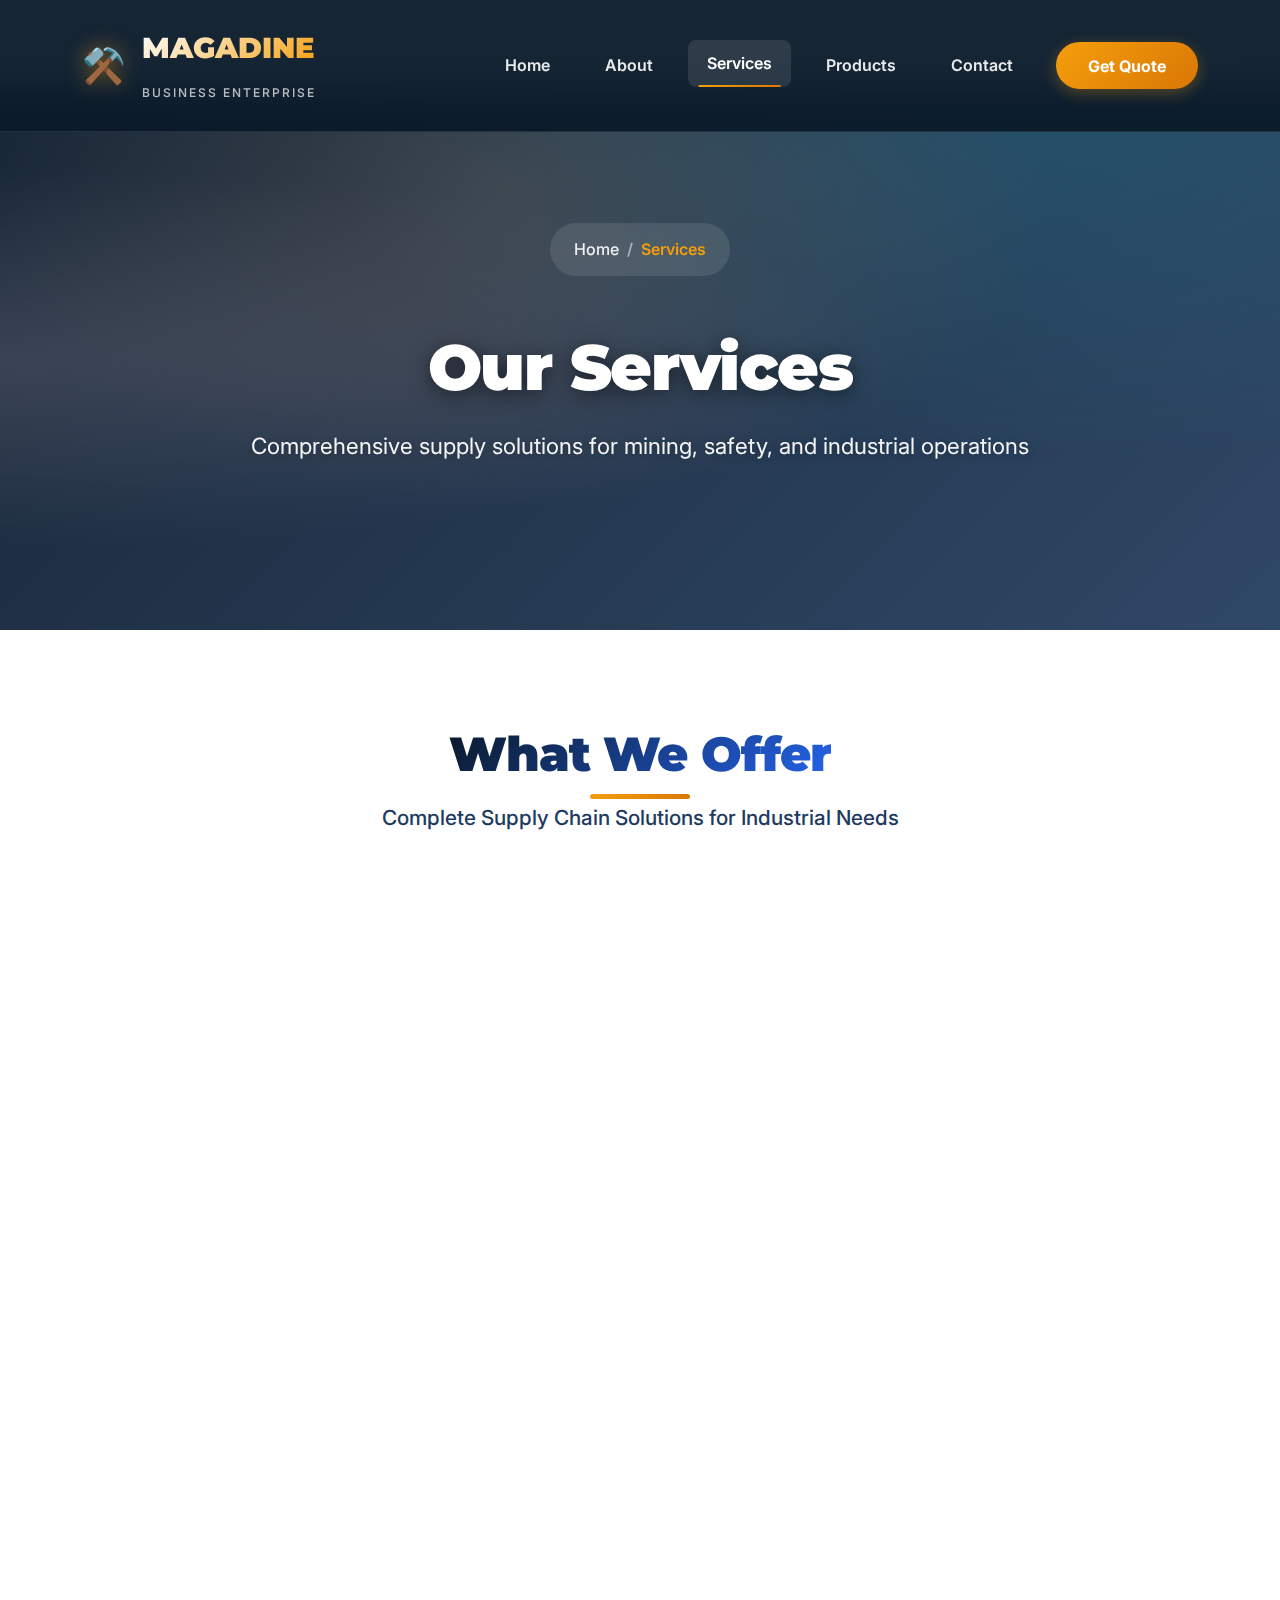
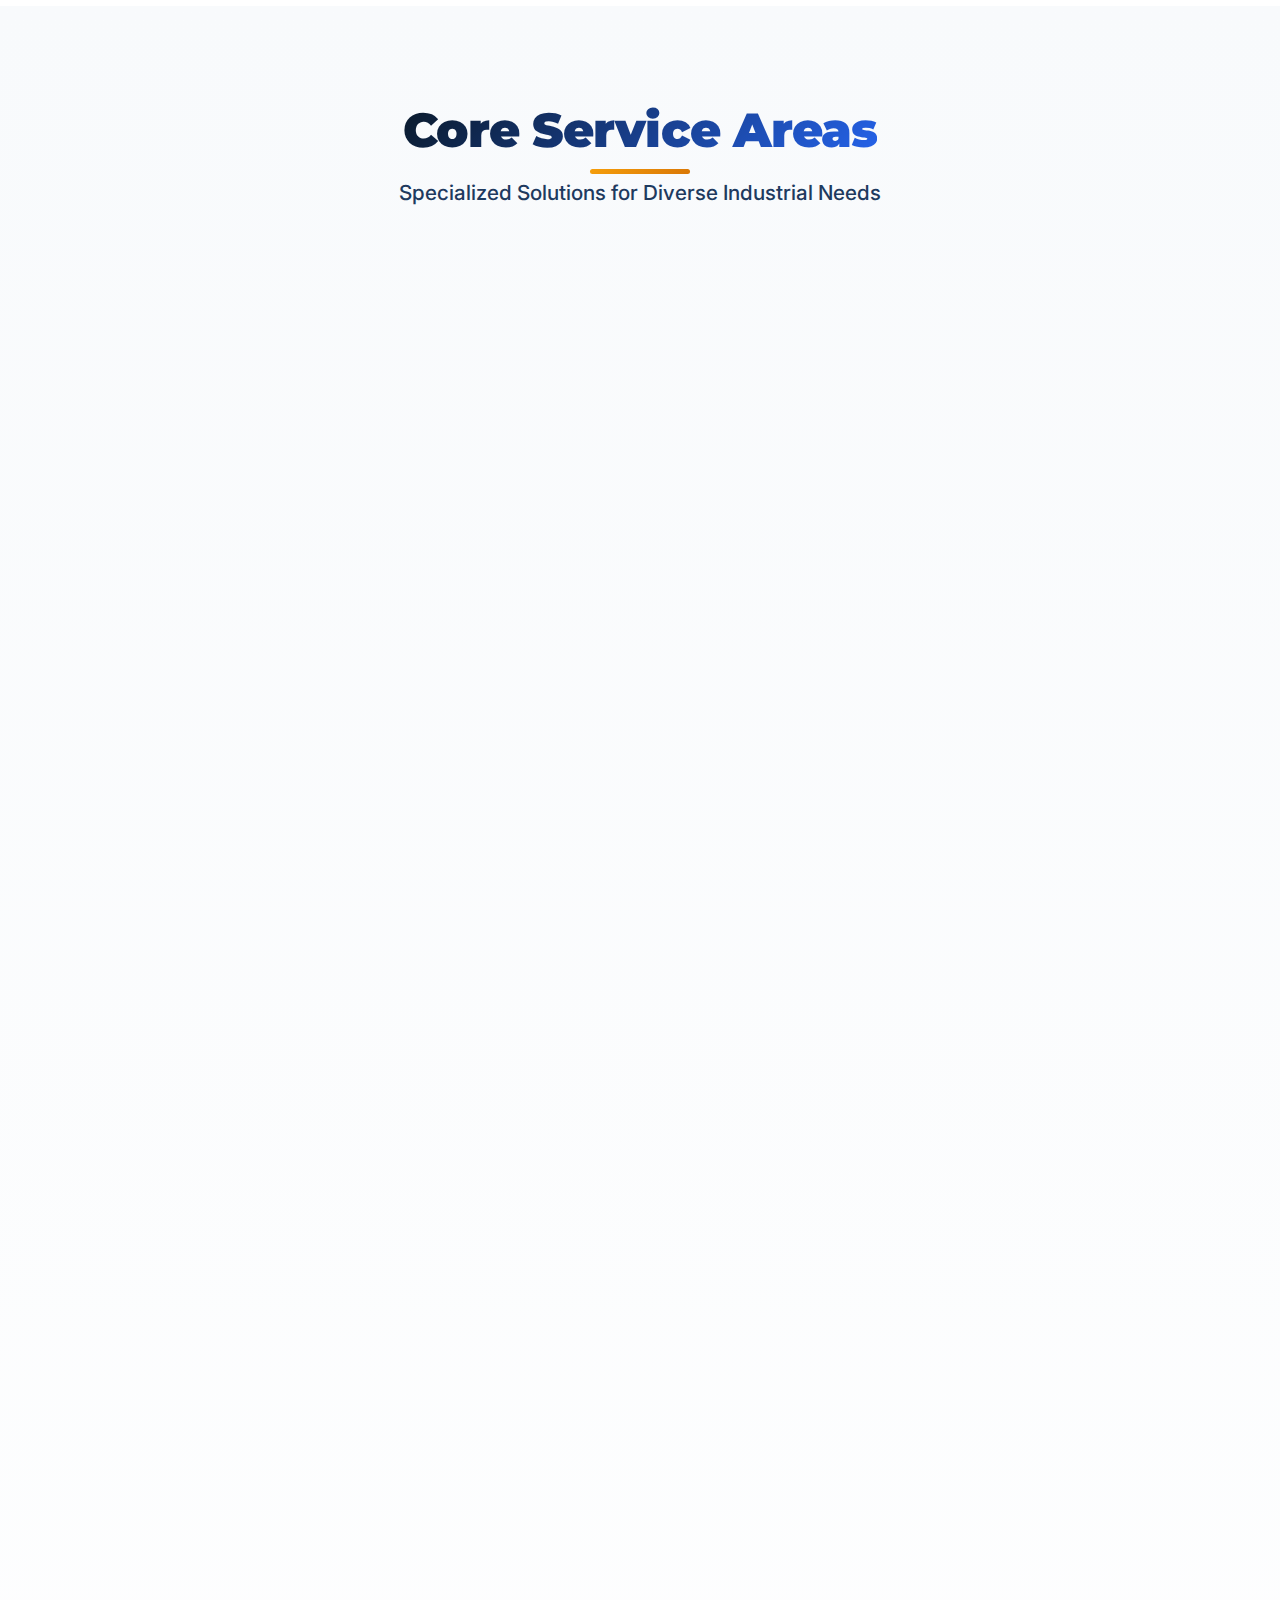
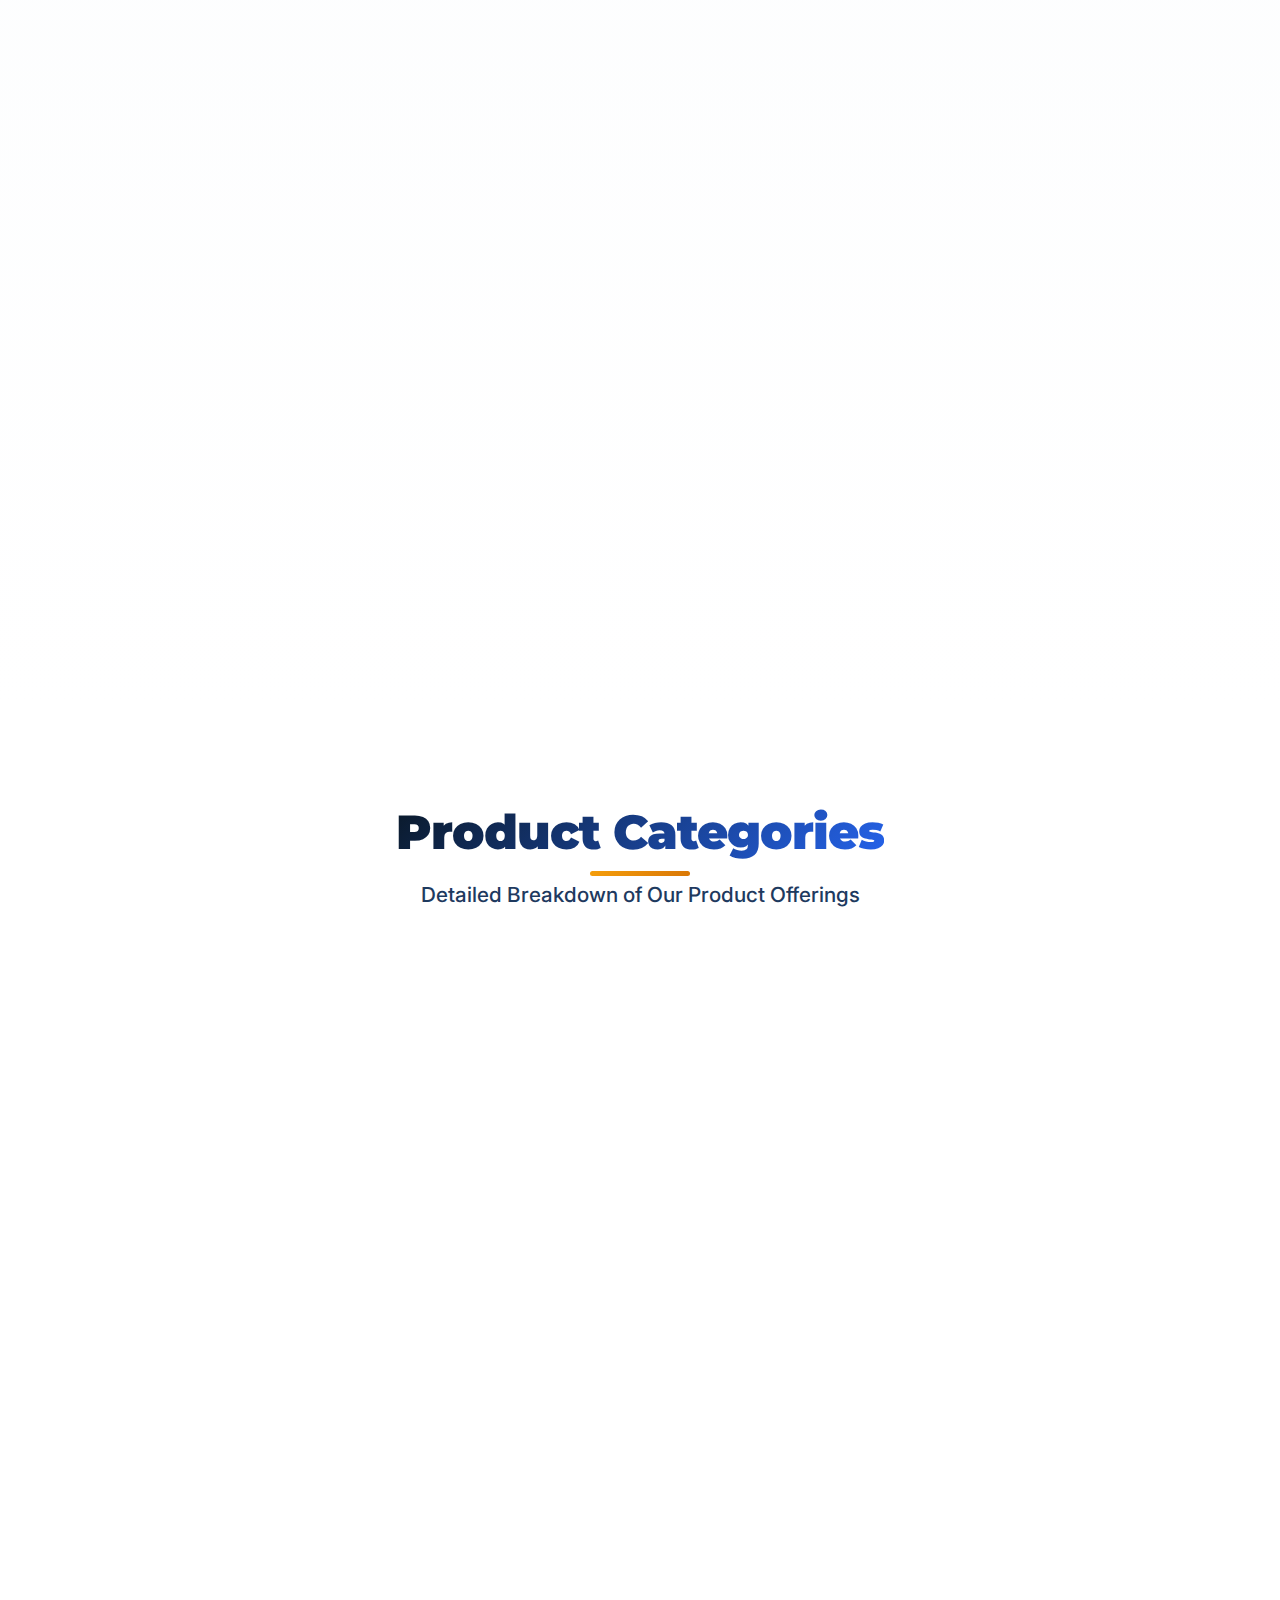
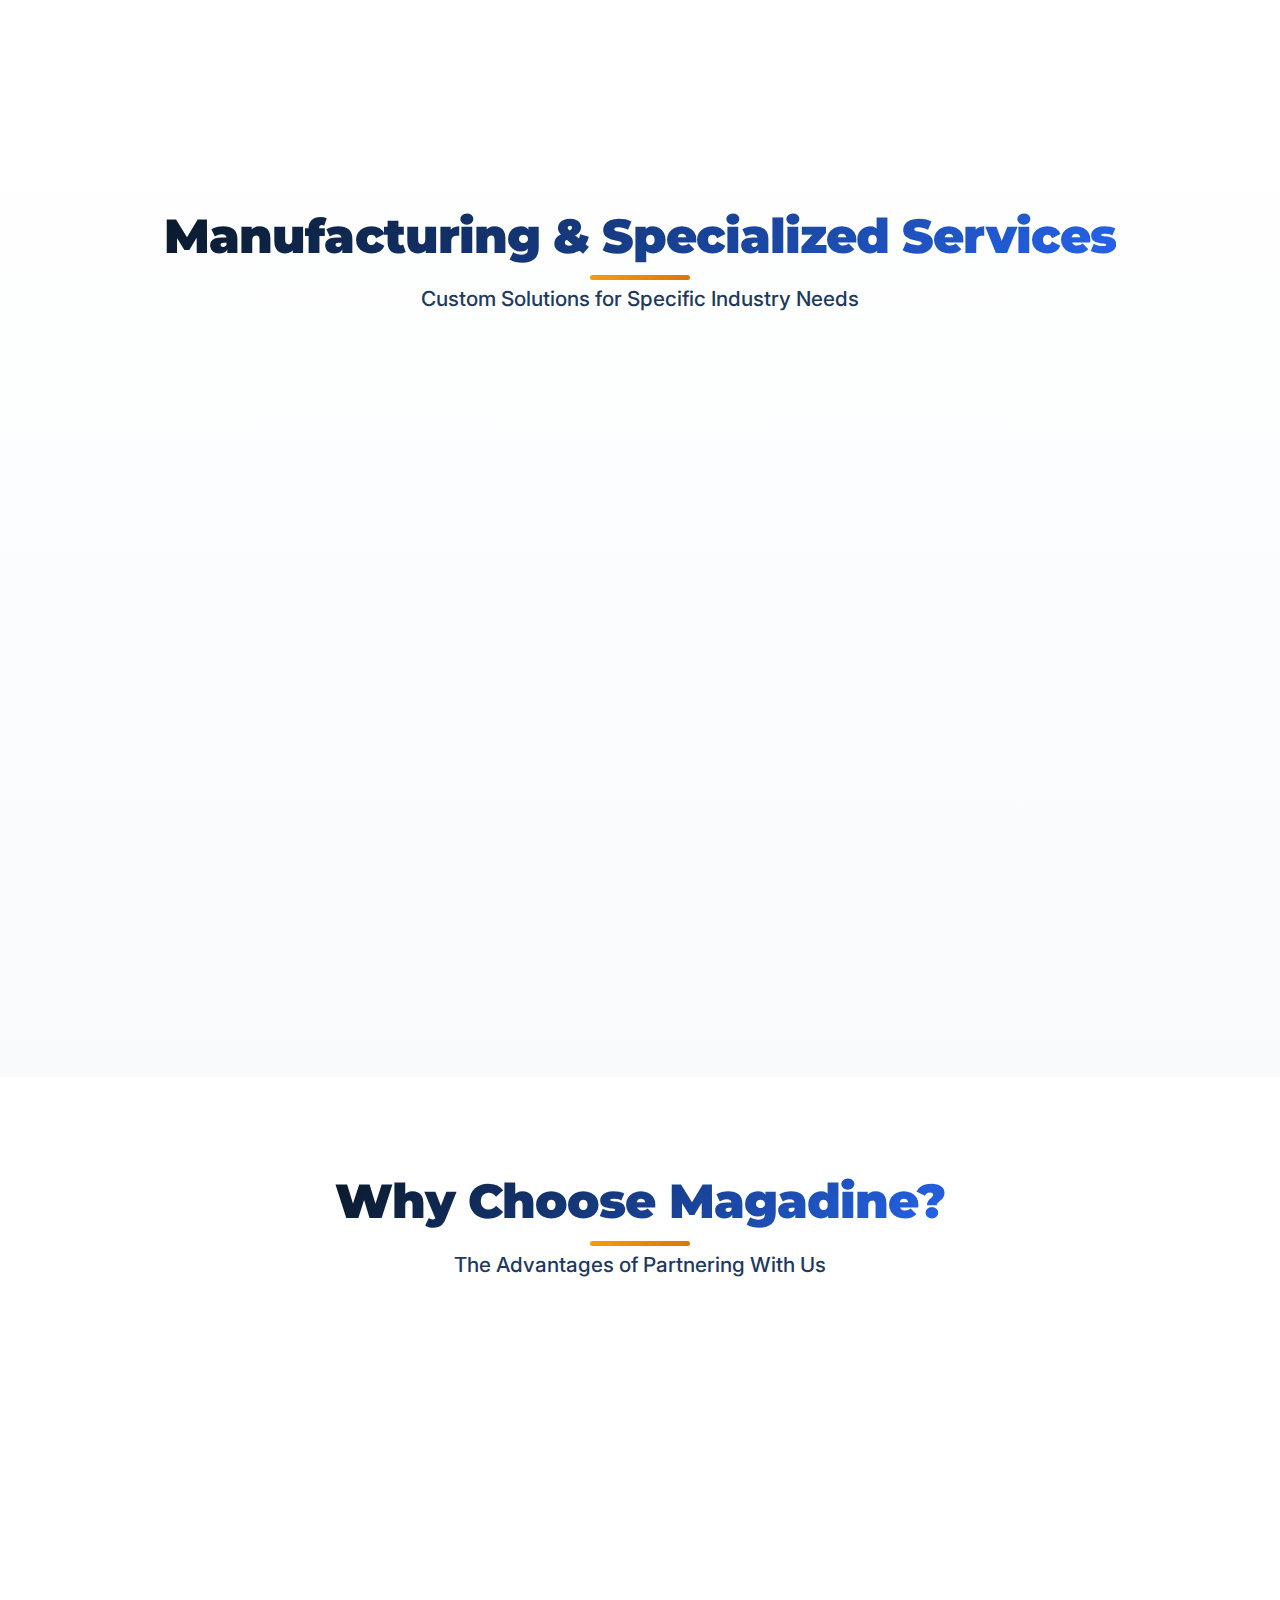
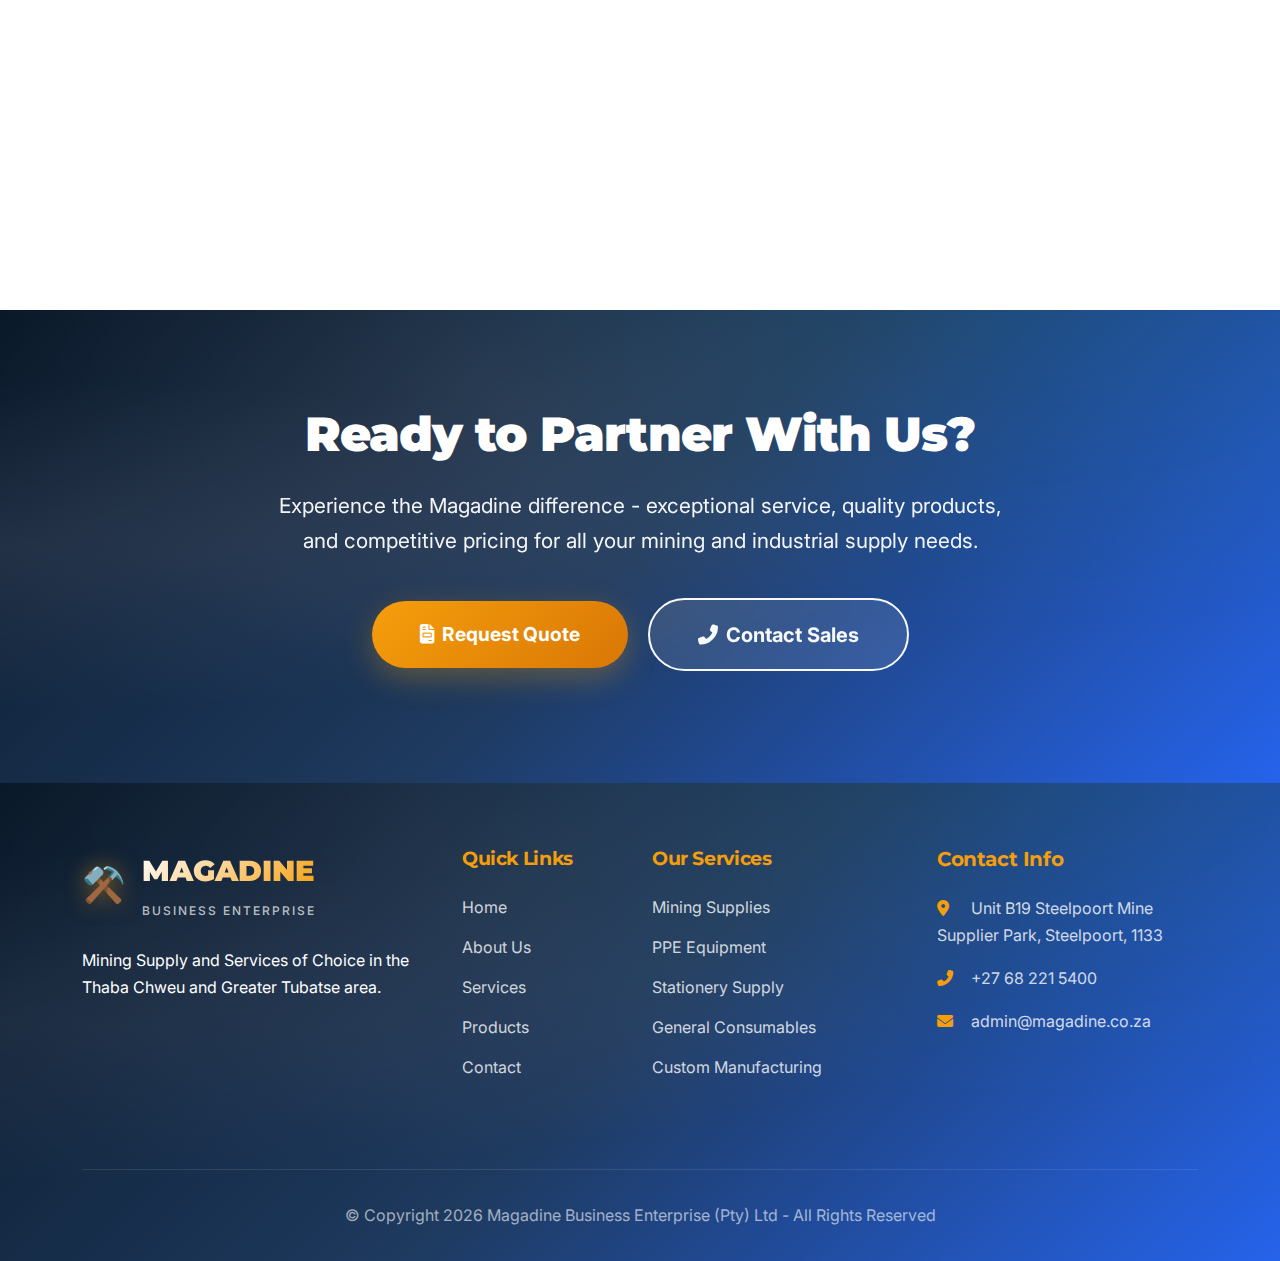
<file: services.html>
<!DOCTYPE html>
<html lang="en">
<head>
    <meta charset="UTF-8">
    <meta name="viewport" content="width=device-width, initial-scale=1.0">
    <title>Our Services | Magadine Business Enterprise</title>
    
    <link href="https://cdn.jsdelivr.net/npm/bootstrap@5.3.0-alpha1/dist/css/bootstrap.min.css" rel="stylesheet">
    <link rel="stylesheet" href="https://cdnjs.cloudflare.com/ajax/libs/font-awesome/6.4.0/css/all.min.css">
    <link href="https://fonts.googleapis.com/css2?family=Montserrat:wght@300;400;500;600;700;800;900&family=Inter:wght@300;400;500;600;700&display=swap" rel="stylesheet">
    <link rel="icon" type="image/x-icon" href="data:image/svg+xml,<svg xmlns=%22http://www.w3.org/2000/svg%22 viewBox=%220 0 100 100%22><text y=%22.9em%22 font-size=%2290%22>⚒️</text></svg>">
    
    <style>
        :root {
            --primary: #0a1929;
            --primary-light: #1e3a5f;
            --secondary: #2563eb;
            --accent: #f59e0b;
            --accent-dark: #d97706;
            --success: #10b981;
            --light: #f8fafc;
            --dark: #0f172a;
            --gradient-primary: linear-gradient(135deg, #0a1929 0%, #1e3a5f 50%, #2563eb 100%);
            --gradient-accent: linear-gradient(135deg, #f59e0b 0%, #d97706 100%);
            --gradient-mesh: radial-gradient(at 40% 20%, hsla(28,100%,74%,0.2) 0px, transparent 50%),
                            radial-gradient(at 80% 0%, hsla(189,100%,56%,0.2) 0px, transparent 50%),
                            radial-gradient(at 0% 50%, hsla(355,100%,93%,0.2) 0px, transparent 50%);
        }

        * {
            margin: 0;
            padding: 0;
            box-sizing: border-box;
        }

        body {
            font-family: 'Inter', sans-serif;
            color: var(--dark);
            line-height: 1.7;
            overflow-x: hidden;
            background: var(--light);
        }

        h1, h2, h3, h4, h5, h6 {
            font-family: 'Montserrat', sans-serif;
            font-weight: 800;
            letter-spacing: -0.02em;
        }

        /* ===== NAVBAR ===== */
        .navbar {
            background: rgba(10, 25, 41, 0.95);
            backdrop-filter: blur(20px);
            padding: 1.2rem 0;
            border-bottom: 1px solid rgba(255, 255, 255, 0.1);
            transition: all 0.4s cubic-bezier(0.4, 0, 0.2, 1);
            z-index: 1030;
        }

        .navbar.scrolled {
            padding: 0.8rem 0;
            background: rgba(10, 25, 41, 0.98);
            box-shadow: 0 10px 30px rgba(0, 0, 0, 0.3);
        }

        .navbar-brand {
            display: flex;
            align-items: center;
            gap: 1rem;
            transition: transform 0.3s ease;
        }

        .navbar-brand:hover {
            transform: scale(1.05);
        }

        .brand-icon {
            font-size: 2.2rem;
            filter: drop-shadow(0 0 10px rgba(245, 158, 11, 0.5));
            animation: glow 2s ease-in-out infinite;
        }

        @keyframes glow {
            0%, 100% { filter: drop-shadow(0 0 10px rgba(245, 158, 11, 0.5)); }
            50% { filter: drop-shadow(0 0 20px rgba(245, 158, 11, 0.8)); }
        }

        .brand-text {
            font-family: 'Montserrat', sans-serif;
            font-weight: 900;
            font-size: 1.8rem;
            background: linear-gradient(135deg, #fff 0%, var(--accent) 100%);
            -webkit-background-clip: text;
            -webkit-text-fill-color: transparent;
            background-clip: text;
        }

        .brand-subtitle {
            font-size: 0.75rem;
            color: rgba(255, 255, 255, 0.7);
            font-weight: 500;
            letter-spacing: 2px;
            text-transform: uppercase;
        }

        .nav-link {
            color: rgba(255, 255, 255, 0.9) !important;
            font-weight: 600;
            margin: 0 0.5rem;
            padding: 0.6rem 1.2rem !important;
            border-radius: 8px;
            position: relative;
            transition: all 0.3s ease;
        }

        .nav-link::before {
            content: '';
            position: absolute;
            bottom: 0;
            left: 50%;
            width: 0;
            height: 2px;
            background: var(--gradient-accent);
            transition: all 0.3s ease;
            transform: translateX(-50%);
        }

        .nav-link:hover::before,
        .nav-link.active::before {
            width: 80%;
        }

        .nav-link:hover,
        .nav-link.active {
            color: white !important;
            background: rgba(255, 255, 255, 0.1);
            transform: translateY(-2px);
        }

        .btn-cta {
            background: var(--gradient-accent);
            color: white;
            font-weight: 700;
            padding: 0.7rem 2rem;
            border-radius: 50px;
            border: none;
            transition: all 0.4s cubic-bezier(0.4, 0, 0.2, 1);
            box-shadow: 0 4px 15px rgba(245, 158, 11, 0.3);
            position: relative;
            overflow: hidden;
        }

        .btn-cta::before {
            content: '';
            position: absolute;
            top: 50%;
            left: 50%;
            width: 0;
            height: 0;
            border-radius: 50%;
            background: rgba(255, 255, 255, 0.3);
            transform: translate(-50%, -50%);
            transition: width 0.6s, height 0.6s;
        }

        .btn-cta:hover::before {
            width: 300px;
            height: 300px;
        }

        .btn-cta:hover {
            transform: translateY(-3px);
            box-shadow: 0 8px 25px rgba(245, 158, 11, 0.5);
        }

        /* ===== PAGE HERO ===== */
        .page-hero {
            background: linear-gradient(135deg, rgba(10, 25, 41, 0.95) 0%, rgba(30, 58, 95, 0.9) 100%),
                        url('https://images.unsplash.com/photo-1581094794329-c8112a89af12?ixlib=rb-4.0.3&auto=format&fit=crop&w=2070&q=80');
            background-size: cover;
            background-position: center;
            background-attachment: fixed;
            min-height: 60vh;
            display: flex;
            align-items: center;
            position: relative;
            color: white;
            margin-top: 90px;
            overflow: hidden;
        }

        .page-hero::before {
            content: '';
            position: absolute;
            top: 0;
            left: 0;
            right: 0;
            bottom: 0;
            background: var(--gradient-mesh);
            opacity: 0.7;
        }

        .page-hero-content {
            position: relative;
            z-index: 10;
            text-align: center;
            animation: fadeInUp 1s ease;
        }

        @keyframes fadeInUp {
            from {
                opacity: 0;
                transform: translateY(30px);
            }
            to {
                opacity: 1;
                transform: translateY(0);
            }
        }

        .page-title {
            font-size: 4rem;
            font-weight: 900;
            margin-bottom: 1.5rem;
            line-height: 1.1;
            text-shadow: 0 4px 20px rgba(0, 0, 0, 0.5);
        }

        .page-subtitle {
            font-size: 1.4rem;
            opacity: 0.95;
            max-width: 800px;
            margin: 0 auto 2rem;
            text-shadow: 0 2px 10px rgba(0, 0, 0, 0.3);
        }

        .breadcrumb {
            background: rgba(255, 255, 255, 0.1);
            backdrop-filter: blur(10px);
            padding: 0.8rem 1.5rem;
            border-radius: 50px;
            display: inline-flex;
            margin-bottom: 2rem;
        }

        .breadcrumb-item a {
            color: rgba(255, 255, 255, 0.9);
            text-decoration: none;
            transition: all 0.3s ease;
            font-weight: 500;
        }

        .breadcrumb-item a:hover {
            color: var(--accent);
        }

        .breadcrumb-item.active {
            color: var(--accent);
            font-weight: 600;
        }

        .breadcrumb-item + .breadcrumb-item::before {
            color: rgba(255, 255, 255, 0.5);
        }

        /* ===== SECTIONS ===== */
        .section-title {
            font-size: 3rem;
            font-weight: 900;
            margin-bottom: 1rem;
            position: relative;
            display: inline-block;
            background: linear-gradient(135deg, var(--primary) 0%, var(--secondary) 100%);
            -webkit-background-clip: text;
            -webkit-text-fill-color: transparent;
            background-clip: text;
        }

        .section-title::after {
            content: '';
            position: absolute;
            bottom: -15px;
            left: 50%;
            transform: translateX(-50%);
            width: 100px;
            height: 5px;
            background: var(--gradient-accent);
            border-radius: 3px;
        }

        .section-subtitle {
            color: var(--primary-light);
            font-size: 1.3rem;
            margin-bottom: 4rem;
            font-weight: 500;
        }

        /* ===== SERVICES OVERVIEW ===== */
        .services-overview {
            padding: 6rem 0;
            background: white;
        }

        .overview-card {
            background: linear-gradient(145deg, #ffffff 0%, #f8fafc 100%);
            border-radius: 25px;
            padding: 3.5rem;
            box-shadow: 0 10px 30px rgba(0, 0, 0, 0.08);
            transition: all 0.5s cubic-bezier(0.4, 0, 0.2, 1);
            height: 100%;
            position: relative;
            overflow: hidden;
        }

        .overview-card::before {
            content: '';
            position: absolute;
            top: 0;
            left: 0;
            right: 0;
            height: 5px;
            background: var(--gradient-accent);
            transform: scaleX(0);
            transition: transform 0.5s ease;
        }

        .overview-card:hover::before {
            transform: scaleX(1);
        }

        .overview-card:hover {
            transform: translateY(-15px);
            box-shadow: 0 25px 60px rgba(0, 0, 0, 0.15);
        }

        .overview-icon {
            width: 100px;
            height: 100px;
            background: var(--gradient-accent);
            border-radius: 20px;
            display: flex;
            align-items: center;
            justify-content: center;
            color: white;
            font-size: 2.5rem;
            margin-bottom: 2rem;
            box-shadow: 0 10px 30px rgba(245, 158, 11, 0.3);
            transition: all 0.4s ease;
        }

        .overview-card:hover .overview-icon {
            transform: scale(1.1) rotate(5deg);
        }

        .overview-title {
            color: var(--primary);
            font-weight: 800;
            margin-bottom: 1.5rem;
            font-size: 1.6rem;
        }

        /* ===== MAIN SERVICES ===== */
        .main-services {
            padding: 6rem 0;
            background: linear-gradient(180deg, var(--light) 0%, white 100%);
        }

        .service-main-card {
            border-radius: 25px;
            overflow: hidden;
            border: none;
            box-shadow: 0 10px 30px rgba(0, 0, 0, 0.1);
            transition: all 0.5s cubic-bezier(0.4, 0, 0.2, 1);
            height: 100%;
            background: white;
        }

        .service-main-card:hover {
            transform: translateY(-15px) scale(1.02);
            box-shadow: 0 30px 70px rgba(0, 0, 0, 0.2);
        }

        .service-image {
            height: 280px;
            background-size: cover;
            background-position: center;
            position: relative;
            overflow: hidden;
        }

        .service-image::before {
            content: '';
            position: absolute;
            top: 0;
            left: 0;
            right: 0;
            bottom: 0;
            background: linear-gradient(180deg, transparent 0%, rgba(0,0,0,0.6) 100%);
            transition: all 0.5s ease;
        }

        .service-main-card:hover .service-image::before {
            background: linear-gradient(180deg, transparent 0%, rgba(0,0,0,0.4) 100%);
        }

        .service-main-card:hover .service-image {
            transform: scale(1.1);
        }

        .service-badge {
            position: absolute;
            top: 20px;
            right: 20px;
            background: var(--gradient-accent);
            color: white;
            padding: 0.6rem 1.8rem;
            border-radius: 50px;
            font-weight: 700;
            font-size: 0.9rem;
            box-shadow: 0 5px 20px rgba(245, 158, 11, 0.4);
            z-index: 10;
            animation: pulse 2s ease-in-out infinite;
        }

        @keyframes pulse {
            0%, 100% { transform: scale(1); }
            50% { transform: scale(1.05); }
        }

        .service-content {
            padding: 2.5rem;
        }

        .service-title {
            color: var(--primary);
            font-weight: 800;
            margin-bottom: 1.5rem;
            font-size: 1.6rem;
        }

        .service-description {
            margin-bottom: 2rem;
            line-height: 1.8;
        }

        .service-features {
            list-style: none;
            padding-left: 0;
            margin-bottom: 2rem;
        }

        .service-features li {
            padding: 0.7rem 0;
            border-bottom: 1px solid rgba(0, 0, 0, 0.05);
            display: flex;
            align-items: center;
            transition: all 0.3s ease;
        }

        .service-features li:hover {
            padding-left: 10px;
            background: rgba(245, 158, 11, 0.05);
        }

        .service-features li i {
            color: var(--accent);
            margin-right: 12px;
            font-size: 1rem;
        }

        .btn-service {
            background: var(--gradient-primary);
            color: white;
            border: none;
            padding: 0.8rem 2rem;
            border-radius: 50px;
            font-weight: 700;
            transition: all 0.4s ease;
            display: inline-flex;
            align-items: center;
            justify-content: center;
            box-shadow: 0 5px 20px rgba(10, 25, 41, 0.3);
            position: relative;
            overflow: hidden;
        }

        .btn-service::after {
            content: '';
            position: absolute;
            top: 50%;
            left: 50%;
            width: 0;
            height: 0;
            border-radius: 50%;
            background: rgba(255, 255, 255, 0.3);
            transform: translate(-50%, -50%);
            transition: width 0.6s, height 0.6s;
        }

        .btn-service:hover::after {
            width: 300px;
            height: 300px;
        }

        .btn-service:hover {
            background: var(--gradient-accent);
            transform: translateY(-3px);
            box-shadow: 0 8px 25px rgba(245, 158, 11, 0.5);
            color: white;
        }

        /* Service images */
        .mining-service-img {
            background: linear-gradient(rgba(0,0,0,0.2), rgba(0,0,0,0.4)), 
                        url('https://images.unsplash.com/photo-1541888946425-d81bb19240f5?ixlib=rb-4.0.3&auto=format&fit=crop&w=2070&q=80');
        }

        .ppe-service-img {
            background: linear-gradient(rgba(0,0,0,0.2), rgba(0,0,0,0.4)), 
                        url('https://images.unsplash.com/photo-1582719508461-905c673771fd?ixlib=rb-4.0.3&auto=format&fit=crop&w=2025&q=80');
        }

        .stationery-service-img {
            background: linear-gradient(rgba(0,0,0,0.2), rgba(0,0,0,0.4)), 
                        url('https://images.unsplash.com/photo-1513475382585-d06e58bcb0e0?ixlib=rb-4.0.3&auto=format&fit=crop&w=2070&q=80');
        }

        .consumables-service-img {
            background: linear-gradient(rgba(0,0,0,0.2), rgba(0,0,0,0.4)), 
                        url('https://images.unsplash.com/photo-1583947581924-860bda6a26df?ixlib=rb-4.0.3&auto=format&fit=crop&w=2067&q=80');
        }

        /* ===== SERVICE DETAILS ===== */
        .service-details {
            padding: 6rem 0;
            background: white;
        }

        .detail-card {
            border-radius: 25px;
            border: 2px solid transparent;
            overflow: hidden;
            transition: all 0.5s ease;
            height: 100%;
            background: white;
            box-shadow: 0 10px 30px rgba(0, 0, 0, 0.08);
        }

        .detail-card:hover {
            transform: translateY(-15px);
            box-shadow: 0 25px 60px rgba(0, 0, 0, 0.15);
            border-color: var(--accent);
        }

        .detail-header {
            background: var(--gradient-primary);
            color: white;
            padding: 2rem;
            text-align: center;
            position: relative;
            overflow: hidden;
        }

        .detail-header::before {
            content: '';
            position: absolute;
            top: -50%;
            right: -50%;
            width: 200%;
            height: 200%;
            background: radial-gradient(circle, rgba(255,255,255,0.1) 0%, transparent 70%);
            animation: rotate 20s linear infinite;
        }

        @keyframes rotate {
            from { transform: rotate(0deg); }
            to { transform: rotate(360deg); }
        }

        .detail-title {
            font-size: 1.4rem;
            font-weight: 800;
            margin: 0;
            position: relative;
            z-index: 1;
        }

        .detail-body {
            padding: 2.5rem;
        }

        .product-list {
            list-style: none;
            padding-left: 0;
            columns: 2;
            column-gap: 2rem;
        }

        .product-list li {
            padding: 0.6rem 0;
            border-bottom: 1px dashed rgba(0, 0, 0, 0.1);
            break-inside: avoid;
            transition: all 0.3s ease;
        }

        .product-list li:hover {
            padding-left: 10px;
            color: var(--accent);
        }

        .product-list li i {
            color: var(--accent);
            margin-right: 10px;
            font-size: 0.9rem;
        }

        /* ===== PRODUCT CATEGORIES ===== */
        .product-categories {
            padding: 6rem 0;
            background: linear-gradient(180deg, white 0%, var(--light) 100%);
        }

        .category-card {
            border-radius: 25px;
            overflow: hidden;
            box-shadow: 0 10px 30px rgba(0, 0, 0, 0.1);
            transition: all 0.5s cubic-bezier(0.4, 0, 0.2, 1);
            height: 100%;
            background: white;
            position: relative;
        }

        .category-card:hover {
            transform: translateY(-15px) scale(1.02);
            box-shadow: 0 25px 60px rgba(0, 0, 0, 0.2);
        }

        .category-image {
            height: 240px;
            background-size: cover;
            background-position: center;
            position: relative;
            overflow: hidden;
        }

        .category-card:hover .category-image {
            transform: scale(1.1);
        }

        .category-content {
            padding: 2rem;
            position: relative;
            background: white;
        }

        .category-title {
            color: var(--primary);
            font-weight: 800;
            margin-bottom: 1rem;
            font-size: 1.4rem;
        }

        .category-count {
            position: absolute;
            top: -20px;
            right: 20px;
            background: var(--gradient-accent);
            color: white;
            width: 50px;
            height: 50px;
            border-radius: 50%;
            display: flex;
            align-items: center;
            justify-content: center;
            font-weight: 900;
            font-size: 1.4rem;
            box-shadow: 0 5px 20px rgba(245, 158, 11, 0.4);
        }

        .manufacturing-service-img {
            background: linear-gradient(rgba(0,0,0,0.2), rgba(0,0,0,0.4)), 
                        url('https://images.unsplash.com/photo-1581094794329-c8112a89af12?ixlib=rb-4.0.3&auto=format&fit=crop&w=2070&q=80');
        }

        .future-service-img {
            background: linear-gradient(rgba(0,0,0,0.2), rgba(0,0,0,0.4)), 
                        url('https://images.unsplash.com/photo-1504307651254-35680f356dfd?ixlib=rb-4.0.3&auto=format&fit=crop&w=2070&q=80');
        }

        /* ===== WHY CHOOSE US ===== */
        .why-choose-us {
            padding: 6rem 0;
            background: white;
        }

        .feature-card {
            text-align: center;
            padding: 2.5rem;
            border-radius: 25px;
            background: white;
            box-shadow: 0 10px 30px rgba(0, 0, 0, 0.08);
            transition: all 0.5s ease;
            height: 100%;
        }

        .feature-card:hover {
            transform: translateY(-15px);
            box-shadow: 0 25px 60px rgba(0, 0, 0, 0.15);
            background: linear-gradient(145deg, #ffffff 0%, #f8fafc 100%);
        }

        .feature-icon {
            width: 90px;
            height: 90px;
            background: var(--gradient-accent);
            border-radius: 20px;
            display: flex;
            align-items: center;
            justify-content: center;
            color: white;
            font-size: 2.2rem;
            margin: 0 auto 2rem;
            box-shadow: 0 10px 30px rgba(245, 158, 11, 0.3);
            transition: all 0.4s ease;
        }

        .feature-card:hover .feature-icon {
            transform: scale(1.15) rotate(10deg);
        }

        .feature-title {
            color: var(--primary);
            font-weight: 800;
            margin-bottom: 1rem;
            font-size: 1.3rem;
        }

        /* ===== CTA SECTION ===== */
        .cta-section {
            padding: 6rem 0;
            background: var(--gradient-primary);
            color: white;
            text-align: center;
            position: relative;
            overflow: hidden;
        }

        .cta-section::before {
            content: '';
            position: absolute;
            top: 0;
            left: 0;
            right: 0;
            bottom: 0;
            background: var(--gradient-mesh);
            opacity: 0.4;
        }

        .cta-title {
            font-size: 3rem;
            font-weight: 900;
            margin-bottom: 1.5rem;
            position: relative;
            z-index: 1;
        }

        .cta-text {
            font-size: 1.3rem;
            margin-bottom: 2.5rem;
            opacity: 0.95;
            max-width: 800px;
            margin-left: auto;
            margin-right: auto;
            position: relative;
            z-index: 1;
        }

        .btn-primary {
            background: var(--gradient-accent);
            border: none;
            padding: 1.2rem 3rem;
            font-weight: 700;
            border-radius: 50px;
            transition: all 0.4s cubic-bezier(0.4, 0, 0.2, 1);
            font-size: 1.2rem;
            box-shadow: 0 10px 30px rgba(245, 158, 11, 0.3);
            position: relative;
            z-index: 1;
            overflow: hidden;
        }

        .btn-primary::after {
            content: '';
            position: absolute;
            top: 50%;
            left: 50%;
            width: 0;
            height: 0;
            border-radius: 50%;
            background: rgba(255, 255, 255, 0.4);
            transform: translate(-50%, -50%);
            transition: width 0.6s, height 0.6s;
        }

        .btn-primary:hover::after {
            width: 400px;
            height: 400px;
        }

        .btn-primary:hover {
            transform: translateY(-3px);
            box-shadow: 0 15px 40px rgba(245, 158, 11, 0.5);
            background: var(--gradient-accent);
        }

        .btn-outline-light {
            border-width: 2px;
            border-radius: 50px;
            padding: 1.2rem 3rem;
            font-weight: 700;
            transition: all 0.4s ease;
            backdrop-filter: blur(10px);
            background: rgba(255, 255, 255, 0.1);
            position: relative;
            z-index: 1;
        }

        .btn-outline-light:hover {
            transform: translateY(-3px);
            box-shadow: 0 10px 30px rgba(255, 255, 255, 0.3);
            background: rgba(255, 255, 255, 0.2);
        }

        /* ===== FOOTER ===== */
        .footer {
            background: var(--gradient-primary);
            color: white;
            padding: 4rem 0 2rem;
            position: relative;
            overflow: hidden;
        }

        .footer::before {
            content: '';
            position: absolute;
            top: 0;
            left: 0;
            right: 0;
            bottom: 0;
            background: var(--gradient-mesh);
            opacity: 0.3;
        }

        .footer-brand {
            display: flex;
            align-items: center;
            gap: 1rem;
            margin-bottom: 1.5rem;
        }

        .footer-links h5 {
            color: var(--accent);
            margin-bottom: 1.5rem;
            font-weight: 700;
            font-size: 1.2rem;
        }

        .footer-links ul {
            list-style: none;
            padding-left: 0;
        }

        .footer-links li {
            margin-bottom: 0.8rem;
        }

        .footer-links a {
            color: rgba(255, 255, 255, 0.8);
            text-decoration: none;
            transition: all 0.3s ease;
            position: relative;
            display: inline-block;
        }

        .footer-links a:hover {
            color: var(--accent);
            padding-left: 10px;
        }

        .copyright {
            padding-top: 2rem;
            margin-top: 3rem;
            border-top: 1px solid rgba(255, 255, 255, 0.1);
            text-align: center;
            color: rgba(255, 255, 255, 0.6);
            position: relative;
            z-index: 1;
        }

        /* ===== BACK TO TOP ===== */
        .btn-back-to-top {
            position: fixed;
            bottom: 40px;
            right: 40px;
            width: 60px;
            height: 60px;
            border-radius: 50%;
            background: var(--gradient-accent);
            color: white;
            border: none;
            display: flex;
            align-items: center;
            justify-content: center;
            font-size: 1.5rem;
            box-shadow: 0 10px 30px rgba(245, 158, 11, 0.4);
            opacity: 0;
            visibility: hidden;
            transition: all 0.4s cubic-bezier(0.4, 0, 0.2, 1);
            z-index: 1000;
        }

        .btn-back-to-top.show {
            opacity: 1;
            visibility: visible;
        }

        .btn-back-to-top:hover {
            transform: translateY(-8px) scale(1.1);
            box-shadow: 0 15px 40px rgba(245, 158, 11, 0.6);
        }

        /* ===== RESPONSIVE ===== */
        @media (max-width: 992px) {
            .page-title { font-size: 3rem; }
            .section-title { font-size: 2.5rem; }
            .product-list { columns: 1; }
            .overview-card { padding: 2.5rem; }
        }

        @media (max-width: 768px) {
            .page-title { font-size: 2.5rem; }
            .cta-title { font-size: 2.2rem; }
            .service-image { height: 220px; }
        }

        @media (max-width: 576px) {
            .page-title { font-size: 2rem; }
            .section-title { font-size: 2rem; }
            .service-content { padding: 2rem; }
        }
    </style>
</head>
<body>
    <nav class="navbar navbar-expand-lg navbar-dark fixed-top">
        <div class="container">
            <a class="navbar-brand" href="index.html">
                <span class="brand-icon">⚒️</span>
                <div>
                    <div class="brand-text">MAGADINE</div>
                    <small class="brand-subtitle">Business Enterprise</small>
                </div>
            </a>
            <button class="navbar-toggler" type="button" data-bs-toggle="collapse" data-bs-target="#navbarNav">
                <span class="navbar-toggler-icon"></span>
            </button>
            <div class="collapse navbar-collapse" id="navbarNav">
                <ul class="navbar-nav ms-auto">
                    <li class="nav-item"><a class="nav-link" href="index.html">Home</a></li>
                    <li class="nav-item"><a class="nav-link" href="about.html">About</a></li>
                    <li class="nav-item"><a class="nav-link active" href="services.html">Services</a></li>
                    <li class="nav-item"><a class="nav-link" href="products.html">Products</a></li>
                    <li class="nav-item"><a class="nav-link" href="contact.html">Contact</a></li>
                </ul>
                <a href="contact.html" class="btn btn-cta ms-lg-3 mt-3 mt-lg-0">Get Quote</a>
            </div>
        </div>
    </nav>

    <section class="page-hero">
        <div class="container">
            <div class="page-hero-content">
                <nav aria-label="breadcrumb" class="d-flex justify-content-center mb-4">
                    <ol class="breadcrumb">
                        <li class="breadcrumb-item"><a href="index.html">Home</a></li>
                        <li class="breadcrumb-item active" aria-current="page">Services</li>
                    </ol>
                </nav>
                <h1 class="page-title">Our Services</h1>
                <p class="page-subtitle">
                    Comprehensive supply solutions for mining, safety, and industrial operations
                </p>
            </div>
        </div>
    </section>

    <section class="services-overview">
        <div class="container">
            <div class="row mb-5">
                <div class="col-12 text-center">
                    <h2 class="section-title">What We Offer</h2>
                    <p class="section-subtitle">Complete Supply Chain Solutions for Industrial Needs</p>
                </div>
            </div>
            
            <div class="row g-4">
                <div class="col-lg-4 col-md-6">
                    <div class="overview-card">
                        <div class="overview-icon">
                            <i class="fas fa-hard-hat"></i>
                        </div>
                        <h3 class="overview-title">Mining Supplies</h3>
                        <p>Comprehensive range of mining equipment, tools, and consumables specifically designed for the demanding mining environment.</p>
                        <p class="mb-0">From cable ties to heavy-duty equipment, we supply everything needed for efficient mining operations.</p>
                    </div>
                </div>
                
                <div class="col-lg-4 col-md-6">
                    <div class="overview-card">
                        <div class="overview-icon">
                            <i class="fas fa-shield-alt"></i>
                        </div>
                        <h3 class="overview-title">PPE & Safety Equipment</h3>
                        <p>Complete personal protective equipment solutions to ensure worker safety in hazardous environments.</p>
                        <p class="mb-0">Safety harnesses, helmets, gloves, respiratory protection, and fire safety equipment from trusted brands.</p>
                    </div>
                </div>
                
                <div class="col-lg-4 col-md-6">
                    <div class="overview-card">
                        <div class="overview-icon">
                            <i class="fas fa-industry"></i>
                        </div>
                        <h3 class="overview-title">Custom Manufacturing</h3>
                        <p>Specialized manufacturing of hand cleaners with grit and production of 1-ton textile bags to meet specific industry requirements.</p>
                        <p class="mb-0">Tailored solutions designed for durability and performance in challenging industrial conditions.</p>
                    </div>
                </div>
            </div>
        </div>
    </section>

    <section class="main-services">
        <div class="container">
            <div class="row mb-5">
                <div class="col-12 text-center">
                    <h2 class="section-title">Core Service Areas</h2>
                    <p class="section-subtitle">Specialized Solutions for Diverse Industrial Needs</p>
                </div>
            </div>
            
            <div class="row g-4">
                <div class="col-lg-6">
                    <div class="service-main-card">
                        <div class="service-image mining-service-img" style="background-image: url('./assets/miningsupplies2.png');">
                            <div class="service-badge">Core Service</div>
                        </div>
                        <div class="service-content">
                            <h3 class="service-title">
                                <i class="fas fa-hard-hat me-2"></i>Mining Supplies
                            </h3>
                            <p class="service-description">
                                We provide a comprehensive range of mining supplies essential for efficient and safe mining operations. Our products are selected for durability and performance in harsh mining environments.
                            </p>
                            <ul class="service-features">
                                <li><i class="fas fa-check"></i> Cable ties (all sizes)</li>
                                <li><i class="fas fa-check"></i> Hose reel fire equipment</li>
                                <li><i class="fas fa-check"></i> Oil spill kits</li>
                                <li><i class="fas fa-check"></i> Safety harnesses</li>
                                <li><i class="fas fa-check"></i> Helmets and safety boots</li>
                                <li><i class="fas fa-check"></i> Dromex gloves range</li>
                            </ul>
                            <a href="#mining-details" class="btn btn-service">
                                <i class="fas fa-list-alt me-2"></i>View Products
                            </a>
                        </div>
                    </div>
                </div>
                
                <div class="col-lg-6">
                    <div class="service-main-card">
                        <div class="service-image ppe-service-img" style="background-image: url('./assets/safetyequipment.png');">
                            <div class="service-badge">Essential</div>
                        </div>
                        <div class="service-content">
                            <h3 class="service-title">
                                <i class="fas fa-shield-alt me-2"></i>PPE & Safety Equipment
                            </h3>
                            <p class="service-description">
                                Complete personal protective equipment solutions to ensure compliance with safety regulations and protect workers in hazardous environments.
                            </p>
                            <ul class="service-features">
                                <li><i class="fas fa-check"></i> Respiratory and dust masks</li>
                                <li><i class="fas fa-check"></i> Fire risk equipment</li>
                                <li><i class="fas fa-check"></i> Safety harnesses</li>
                                <li><i class="fas fa-check"></i> Chemical-resistant gloves</li>
                                <li><i class="fas fa-check"></i> Heat-resistant gloves</li>
                                <li><i class="fas fa-check"></i> Electrical insulating gloves</li>
                            </ul>
                            <a href="#ppe-details" class="btn btn-service">
                                <i class="fas fa-list-alt me-2"></i>View Products
                            </a>
                        </div>
                    </div>
                </div>
                
                <div class="col-lg-6">
                    <div class="service-main-card">
                        <div class="service-image stationery-service-img" style="background-image: url('./assets/stationery&office.png');">
                            <div class="service-badge">Office Supplies</div>
                        </div>
                        <div class="service-content">
                            <h3 class="service-title">
                                <i class="fas fa-pen-fancy me-2"></i>Stationery & Office Supplies
                            </h3>
                            <p class="service-description">
                                Complete office supply solutions including stationery and general consumables for administrative and operational needs.
                            </p>
                            <ul class="service-features">
                                <li><i class="fas fa-check"></i> Highlighters and pens</li>
                                <li><i class="fas fa-check"></i> Typek paper</li>
                                <li><i class="fas fa-check"></i> Clipboards</li>
                                <li><i class="fas fa-check"></i> Hole punches</li>
                                <li><i class="fas fa-check"></i> Toilet paper supplies</li>
                                <li><i class="fas fa-check"></i> General office consumables</li>
                            </ul>
                            <a href="#stationery-details" class="btn btn-service">
                                <i class="fas fa-list-alt me-2"></i>View Products
                            </a>
                        </div>
                    </div>
                </div>
                
                <div class="col-lg-6">
                    <div class="service-main-card">
                        <div class="service-image consumables-service-img" style="background-image: url('./assets/cleanrags.png');">
                            <div class="service-badge">Consumables</div>
                        </div>
                        <div class="service-content">
                            <h3 class="service-title">
                                <i class="fas fa-boxes me-2"></i>General Consumables
                            </h3>
                            <p class="service-description">
                                Wide range of general consumables and cleaning supplies essential for maintaining industrial and mining operations.
                            </p>
                            <ul class="service-features">
                                <li><i class="fas fa-check"></i> Cleaning rags and wipes</li>
                                <li><i class="fas fa-check"></i> Industrial cleaning kits</li>
                                <li><i class="fas fa-check"></i> Hand cleaners with grit</li>
                                <li><i class="fas fa-check"></i> Construction tape</li>
                                <li><i class="fas fa-check"></i> Sample bags</li>
                                <li><i class="fas fa-check"></i> Industrial mops and shovels</li>
                            </ul>
                            <a href="#consumables-details" class="btn btn-service">
                                <i class="fas fa-list-alt me-2"></i>View Products
                            </a>
                        </div>
                    </div>
                </div>
            </div>
        </div>
    </section>

    <section class="service-details">
        <div class="container">
            <div class="row mb-5">
                <div class="col-12 text-center">
                    <h2 class="section-title">Product Categories</h2>
                    <p class="section-subtitle">Detailed Breakdown of Our Product Offerings</p>
                </div>
            </div>
            
            <div class="row g-4">
                <div class="col-lg-4 col-md-6">
                    <div class="detail-card" id="mining-details">
                        <div class="detail-header">
                            <h4 class="detail-title">Mining Supplies</h4>
                        </div>
                        <div class="detail-body">
                            <ul class="product-list">
                                <li><i class="fas fa-circle"></i> Cable tie (all sizes)</li>
                                <li><i class="fas fa-circle"></i> Hose reel fire</li>
                                <li><i class="fas fa-circle"></i> Oil Spill kit</li>
                                <li><i class="fas fa-circle"></i> Flag, Bakkie whip</li>
                                <li><i class="fas fa-circle"></i> Tape safety 500m x 75mm</li>
                                <li><i class="fas fa-circle"></i> Bag, textile 1-ton bulk</li>
                                <li><i class="fas fa-circle"></i> Mop, cleaning wooden handle</li>
                                <li><i class="fas fa-circle"></i> Plug Top RBR 3Pin 15A</li>
                                <li><i class="fas fa-circle"></i> Bearings</li>
                                <li><i class="fas fa-circle"></i> Shovel round nose</li>
                            </ul>
                        </div>
                    </div>
                </div>
                
                <div class="col-lg-4 col-md-6">
                    <div class="detail-card" id="ppe-details">
                        <div class="detail-header">
                            <h4 class="detail-title">PPE & Safety Equipment</h4>
                        </div>
                        <div class="detail-body">
                            <ul class="product-list">
                                <li><i class="fas fa-shield-alt"></i> Safety Harness</li>
                                <li><i class="fas fa-shield-alt"></i> Helmets (hard hats)</li>
                                <li><i class="fas fa-shield-alt"></i> Safety boots</li>
                                <li><i class="fas fa-shield-alt"></i> Respiratory masks</li>
                                <li><i class="fas fa-shield-alt"></i> Dust masks</li>
                                <li><i class="fas fa-shield-alt"></i> Dromex Gloves range</li>
                                <li><i class="fas fa-shield-alt"></i> Chemical-resistant gloves</li>
                                <li><i class="fas fa-shield-alt"></i> Cut-resistant gloves</li>
                                <li><i class="fas fa-shield-alt"></i> Heat-resistant gloves</li>
                                <li><i class="fas fa-shield-alt"></i> Electrical insulating gloves</li>
                            </ul>
                        </div>
                    </div>
                </div>
                
                <div class="col-lg-4 col-md-6">
                    <div class="detail-card" id="stationery-details">
                        <div class="detail-header">
                            <h4 class="detail-title">Stationery & Office</h4>
                        </div>
                        <div class="detail-body">
                            <ul class="product-list">
                                <li><i class="fas fa-pen"></i> Highlighters</li>
                                <li><i class="fas fa-pen"></i> Typek paper</li>
                                <li><i class="fas fa-pen"></i> Pens (various types)</li>
                                <li><i class="fas fa-pen"></i> Hole punch</li>
                                <li><i class="fas fa-pen"></i> Clipboard</li>
                                <li><i class="fas fa-pen"></i> Paper, toilet twin saver</li>
                                <li><i class="fas fa-pen"></i> Sealant silicone clear tube</li>
                                <li><i class="fas fa-pen"></i> Rags, wiping cotton coloured</li>
                                <li><i class="fas fa-pen"></i> Bag, sample 420x610MM</li>
                                <li><i class="fas fa-pen"></i> Fire risk equipment</li>
                            </ul>
                        </div>
                    </div>
                </div>
            </div>
        </div>
    </section>

    <section class="product-categories">
        <div class="container">
            <div class="row mb-5">
                <div class="col-12 text-center">
                    <h2 class="section-title">Manufacturing & Specialized Services</h2>
                    <p class="section-subtitle">Custom Solutions for Specific Industry Needs</p>
                </div>
            </div>
            
            <div class="row g-4">
                <div class="col-lg-4 col-md-6">
                    <div class="category-card">
                        <div class="category-image manufacturing-service-img" style="background-image: url('./assets/handcleaners.png');"></div>
                        <div class="category-content">
                            <div class="category-count">1</div>
                            <h4 class="category-title">Hand Cleaners with Grit</h4>
                            <p>Specially formulated hand cleaners designed to remove tough industrial grime, oil, and dirt while protecting skin integrity.</p>
                            <p class="mb-0">Manufactured in-house for quality control and custom formulations.</p>
                        </div>
                    </div>
                </div>
                
                <div class="col-lg-4 col-md-6">
                    <div class="category-card">
                        <div class="category-image mining-service-img" style="background-image: url('./assets/textile\ bag.jpg');"></div>
                        <div class="category-content">
                            <div class="category-count">2</div>
                            <h4 class="category-title">1-Ton Textile Bags</h4>
                            <p>Heavy-duty textile bags manufactured for bulk material handling in mining and industrial applications.</p>
                            <p class="mb-0">Custom sizes and materials available for specific operational requirements.</p>
                        </div>
                    </div>
                </div>
                
                <div class="col-lg-4 col-md-6">
                    <div class="category-card">
                        <div class="category-image future-service-img" style="background-image: url('./assets/constructionex.png');"></div>
                        <div class="category-content">
                            <div class="category-count">3</div>
                            <h4 class="category-title">Future Expansion: Construction</h4>
                            <p>Planning to expand our services to include construction supplies and equipment to serve the growing construction sector.</p>
                            <p class="mb-0">Watch this space for new product categories and services.</p>
                        </div>
                    </div>
                </div>
            </div>
        </div>
    </section>

    <section class="why-choose-us">
        <div class="container">
            <div class="row mb-5">
                <div class="col-12 text-center">
                    <h2 class="section-title">Why Choose Magadine?</h2>
                    <p class="section-subtitle">The Advantages of Partnering With Us</p>
                </div>
            </div>
            
            <div class="row g-4">
                <div class="col-lg-3 col-md-6">
                    <div class="feature-card">
                        <div class="feature-icon">
                            <i class="fas fa-female"></i>
                        </div>
                        <h4 class="feature-title">100% Woman Owned</h4>
                        <p>B-BBEE Level 1 contributor promoting economic empowerment and transformation.</p>
                    </div>
                </div>
                
                <div class="col-lg-3 col-md-6">
                    <div class="feature-card">
                        <div class="feature-icon">
                            <i class="fas fa-shipping-fast"></i>
                        </div>
                        <h4 class="feature-title">Fast Delivery</h4>
                        <p>Efficient supply chain ensuring timely delivery to Thaba Chweu and Greater Tubatse area.</p>
                    </div>
                </div>
                
                <div class="col-lg-3 col-md-6">
                    <div class="feature-card">
                        <div class="feature-icon">
                            <i class="fas fa-medal"></i>
                        </div>
                        <h4 class="feature-title">Quality Products</h4>
                        <p>All products meet industry standards and specifications for safety and performance.</p>
                    </div>
                </div>
                
                <div class="col-lg-3 col-md-6">
                    <div class="feature-card">
                        <div class="feature-icon">
                            <i class="fas fa-handshake"></i>
                        </div>
                        <h4 class="feature-title">Personalized Service</h4>
                        <p>Tailored solutions and dedicated support for each client's specific requirements.</p>
                    </div>
                </div>
            </div>
        </div>
    </section>

    <section class="cta-section">
        <div class="container">
            <div class="row">
                <div class="col-lg-8 mx-auto">
                    <h2 class="cta-title">Ready to Partner With Us?</h2>
                    <p class="cta-text">
                        Experience the Magadine difference - exceptional service, quality products, and competitive pricing for all your mining and industrial supply needs.
                    </p>
                    <a href="contact.html" class="btn btn-primary btn-lg me-3 mb-3">
                        <i class="fas fa-file-invoice me-2"></i>Request Quote
                    </a>
                    <a href="contact.html" class="btn btn-outline-light btn-lg mb-3">
                        <i class="fas fa-phone-alt me-2"></i>Contact Sales
                    </a>
                </div>
            </div>
        </div>
    </section>

    <footer class="footer">
        <div class="container" style="position: relative; z-index: 1;">
            <div class="row">
                <div class="col-lg-4 mb-4">
                    <div class="footer-brand">
                        <span class="brand-icon">⚒️</span>
                        <div>
                            <div class="brand-text">MAGADINE</div>
                            <small class="brand-subtitle">Business Enterprise</small>
                        </div>
                    </div>
                    <p>Mining Supply and Services of Choice in the Thaba Chweu and Greater Tubatse area.</p>
                </div>
                
                <div class="col-lg-2 col-md-6 mb-4">
                    <div class="footer-links">
                        <h5>Quick Links</h5>
                        <ul>
                            <li><a href="index.html">Home</a></li>
                            <li><a href="about.html">About Us</a></li>
                            <li><a href="services.html">Services</a></li>
                            <li><a href="products.html">Products</a></li>
                            <li><a href="contact.html">Contact</a></li>
                        </ul>
                    </div>
                </div>
                
                <div class="col-lg-3 col-md-6 mb-4">
                    <div class="footer-links">
                        <h5>Our Services</h5>
                        <ul>
                            <li><a href="services.html">Mining Supplies</a></li>
                            <li><a href="services.html">PPE Equipment</a></li>
                            <li><a href="services.html">Stationery Supply</a></li>
                            <li><a href="services.html">General Consumables</a></li>
                            <li><a href="services.html">Custom Manufacturing</a></li>
                        </ul>
                    </div>
                </div>
                
                <div class="col-lg-3 mb-4">
                    <div class="footer-contact">
                        <h5 style="color: var(--accent); margin-bottom: 1.5rem; font-weight: 700;">Contact Info</h5>
                        <p style="color: rgba(255, 255, 255, 0.8);"><i class="fas fa-map-marker-alt" style="color: var(--accent); margin-right: 10px; width: 20px;"></i> Unit B19 Steelpoort Mine Supplier Park, Steelpoort, 1133</p>
                        <p style="color: rgba(255, 255, 255, 0.8);"><i class="fas fa-phone-alt" style="color: var(--accent); margin-right: 10px; width: 20px;"></i> +27 68 221 5400</p>
                        <p style="color: rgba(255, 255, 255, 0.8);"><i class="fas fa-envelope" style="color: var(--accent); margin-right: 10px; width: 20px;"></i> admin@magadine.co.za</p>
                    </div>
                </div>
            </div>
            
            <div class="copyright">
                <p class="mb-0">© Copyright <span id="currentYear"></span> Magadine Business Enterprise (Pty) Ltd - All Rights Reserved</p>
            </div>
        </div>
    </footer>

    <button id="backToTop" class="btn btn-back-to-top">
        <i class="fas fa-chevron-up"></i>
    </button>

    <script src="https://cdn.jsdelivr.net/npm/bootstrap@5.3.0-alpha1/dist/js/bootstrap.bundle.min.js"></script>
    
    <script>
        document.addEventListener('DOMContentLoaded', function() {
            document.getElementById('currentYear').textContent = new Date().getFullYear();
            
            window.addEventListener('scroll', function() {
                const navbar = document.querySelector('.navbar');
                const backToTop = document.getElementById('backToTop');
                
                if (window.scrollY > 50) {
                    navbar.classList.add('scrolled');
                } else {
                    navbar.classList.remove('scrolled');
                }
                
                if (window.scrollY > 300) {
                    backToTop.classList.add('show');
                } else {
                    backToTop.classList.remove('show');
                }
            });
            
            document.querySelectorAll('a[href^="#"]').forEach(anchor => {
                anchor.addEventListener('click', function(e) {
                    e.preventDefault();
                    const targetId = this.getAttribute('href');
                    if (targetId === '#') return;
                    
                    const target = document.querySelector(targetId);
                    if (target) {
                        window.scrollTo({
                            top: target.offsetTop - 80,
                            behavior: 'smooth'
                        });
                        
                        const navbarToggler = document.querySelector('.navbar-toggler');
                        if (navbarToggler && !navbarToggler.classList.contains('collapsed')) {
                            navbarToggler.click();
                        }
                    }
                });
            });
            
            document.getElementById('backToTop').addEventListener('click', function() {
                window.scrollTo({ top: 0, behavior: 'smooth' });
            });
            
            const observer = new IntersectionObserver((entries) => {
                entries.forEach(entry => {
                    if (entry.isIntersecting) {
                        entry.target.style.opacity = '1';
                        entry.target.style.transform = 'translateY(0)';
                    }
                });
            }, { threshold: 0.1, rootMargin: '0px 0px -50px 0px' });
            
            document.querySelectorAll('.overview-card, .service-main-card, .detail-card, .category-card, .feature-card').forEach(card => {
                card.style.opacity = '0';
                card.style.transform = 'translateY(30px)';
                card.style.transition = 'all 0.6s ease';
                observer.observe(card);
            });
        });
    </script>
</body>
</html>
</file>
